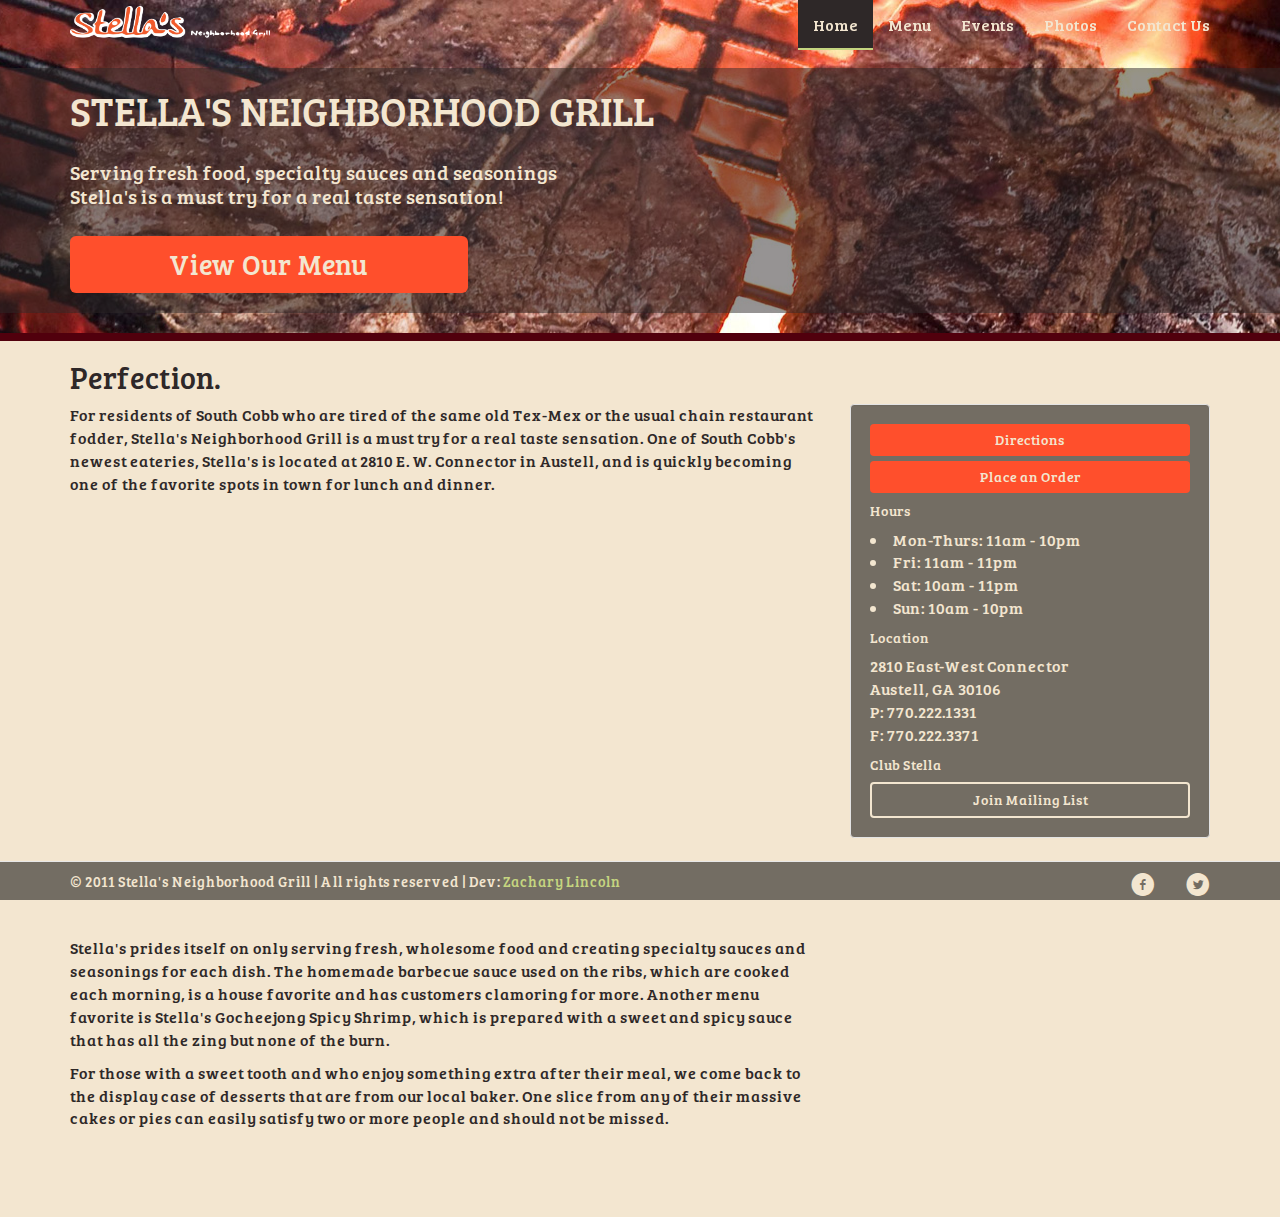
<file: index.html>
<!DOCTYPE html>
<html class="no-js">
<head>
	<title>Stella's Neighborhood Grill</title>
	<meta name="viewport" content="width=device-width, initial-scale=1.0, maximum-scale=1.0, user-scalable=no">
	<link rel="stylesheet" type="text/css" href="css/master.css">
	<script type="text/javascript" src="//ajax.googleapis.com/ajax/libs/jquery/1.10.2/jquery.min.js"></script>
	<script type="text/javascript" src="js/thirdparty/bootstrap.min.js"></script>
	<script type="text/javascript" src="js/thirdparty/jquery.fitvids.js"></script>
</head>
<body>
	<nav class="navbar navbar-inverse navbar-fixed-top out" role="navigation">
		<div class="container">
			<div class="row">
				<div class="col-xs-12">
					<div class="navbar-header">
						<a href="#mobile-nav-fallback" class="navbar-toggle" data-toggle="collapse" data-target=".navbar-collapse">
							<span class="sr-only">Toggle navigation</span>
							<span class="icon-bar"></span>
							<span class="icon-bar"></span>
							<span class="icon-bar"></span>
						</a>
						<a class="navbar-brand" href="index.html">
							<h1>Stella's Neighborhood Grill</h1>
							<img class="img-responsive visible-md visible-lg" src="images/stella-logo-desktop.png" alt="Stella's Neighborhood Grill">
							<img class="img-responsive visible-xs visible-sm" src="images/stella-logo-mobile.png" alt="Stella's Neighborhood Grill">
						</a>
					</div>
					<div class="collapse navbar-collapse">
						<ul class="nav navbar-nav navbar-right">
							<li class="active"><a href="index.html">Home</a></li>
							<li><a href="menu.html">Menu</a></li>
							<li><a href="events.html">Events</a></li>
							<li><a href="photos.html">Photos</a></li>
							<li><a href="contactus.html">Contact Us</a></li>
						</ul>
					</div>
				</div>
			</div>
		</div>
	</nav><section id="banner" class="home">
	<div class="copy-wrap">
		<div class="container">
			<div class="row">
				<div class="col-xs-12 col-md-8">
					<h2 class="hidden-xs hidden-sm">Stella's Neighborhood Grill</h2>
					<p class="hidden-xs hidden-sm">Serving fresh food, specialty sauces and seasonings</p>
					<p class="hidden-xs hidden-sm">Stella's is a must try for a real taste sensation!</p>
					<a href="menu.html" class="btn btn-primary btn-lg">View Our Menu</a>
				</div>
			</div>
		</div>
	</div>
</section>
<section id="main" class="home">
	<div class="container">
		<div class="row hidden-xs">
			<div class="col-xs-12 page-heading">
				<h2>Perfection.</h2>
			</div>
		</div>
		<div class="row">
			<div class="col-xs-12 col-sm-push-8 col-sm-4 sidebar">
				<div class="well">
	<button class="btn btn-primary btn-block" role="button" data-toggle="modal" data-target="#directions">Directions</button>
	<a href="tel:17702221331" class="btn btn-primary btn-block" role="button">Place an Order</a>
	<h5>Hours</h5>
	<ul class="hours">
		<li>Mon-Thurs: 11am - 10pm</li>
		<li>Fri: 11am - 11pm</li>
		<li>Sat: 10am - 11pm</li>
		<li>Sun: 10am - 10pm</li>
	</ul>
	<h5>Location</h5>
	<ul class="address">
		<li>2810 East-West Connector</li>
		<li>Austell, GA 30106</li>
		<li>P: 770.222.1331</li>
		<li>F: 770.222.3371</li>
	</ul>
	<h5>Club Stella</h5>
	<button class="btn btn-block btn-default" data-toggle="modal" data-target="#newsletter-form">Join Mailing List</button>
	<div id="employment-cta" class="hide-default">
		<h5>Looking for employment?</h5>
		<a href="employment.html" class="btn btn-block btn-default">Join Us!</a>
	</div>
</div>			</div>
			<div class="col-xs-12 col-sm-pull-4 col-sm-8 home-copy">
				<p>For residents of South Cobb who are tired of the same old Tex-Mex or the usual chain restaurant fodder, Stella's Neighborhood Grill is a must try for a real taste sensation. One of South Cobb's newest eateries, Stella's is located at 2810 E. W. Connector in Austell, and is quickly becoming one of the favorite spots in town for lunch and dinner.</p>
				<iframe width="560" height="315" src="//www.youtube.com/embed/HE91bBoka3M" frameborder="0" allowfullscreen></iframe>
				<p>Stella's prides itself on only serving fresh, wholesome food and creating specialty sauces and seasonings for each dish. The homemade barbecue sauce used on the ribs, which are cooked each morning, is a house favorite and has customers clamoring for more. Another menu favorite is Stella's Gocheejong Spicy Shrimp, which is prepared with a sweet and spicy sauce that has all the zing but none of the burn.</p>
				<p>For those with a sweet tooth and who enjoy something extra after their meal, we come back to the display case of desserts that are from our local baker. One slice from any of their massive cakes or pies can easily satisfy two or more people and should not be missed.</p>
			</div>
		</div>
	</div>
</section>
<script type="text/javascript">
	$(function(){
		$('.home-copy').fitVids();
		$('.home-header .sidebar').addClass('hidden-sm hidden-md hidden-lg').removeClass('hidden-xs col-sm-4');
	});
</script>
	<footer>
		<nav class="navbar navbar-default navbar-fixed-bottom">
			<div class="container">
				<div class="row">
					<div class="col-xs-12">
						<div class="navbar-text navbar-left">
							<a href="#">&copy; 2011 Stella's Neighborhood Grill</a>
							<span>All rights reserved</span>
							<span>Dev: <a href="http://zacharylincoln.com" target="_blank">Zachary Lincoln</a></span>
						</div>
						<ul class="nav navbar-nav navbar-right social-nav">
							<li><a href="https://www.facebook.com/pages/Stellas-Neighborhood-Grill/126483137434242?sk=wall" target="_blank">f</a></li>
							<li><a href="https://twitter.com/stellasgrill" target="_blank">l</a></li>
						</ul>
					</div>
				</div>
			</div>
		</nav>
		<nav id="mobile-nav-fallback">
			<ul class="nav nav-stacked">
				<li class="active"><a href="index.html">Home</a></li>
				<li><a href="menu.html">Menu</a></li>
				<li><a href="events.html">Events</a></li>
				<li><a href="photos.html">Photos</a></li>
				<li><a href="contactus.html">Contact Us</a></li>
			</ul>
		</nav>
	</footer>
	<div id="directions" class="modal fade">
		<div class="modal-dialog">
			<div class="modal-content">
				<div class="modal-header">
					<button type="button" class="close" data-dismiss="modal" aria-hidden="true">&times;</button>
					<h4 class="modal-title">Directions</h4>
				</div>
				<div class="modal-body">
					<iframe width="100%" height="350" frameborder="0" scrolling="no" marginheight="0" marginwidth="0" src="https://maps.google.com/maps?f=q&amp;source=s_q&amp;hl=en&amp;geocode=&amp;q=stella's+grill+austell+ga&amp;aq=&amp;sll=43.871754,-72.451472&amp;sspn=3.401564,8.453979&amp;t=h&amp;ie=UTF8&amp;hq=&amp;hnear=&amp;iwloc=A&amp;ll=33.86638,-84.625964&amp;spn=0.006295,0.006295&amp;output=embed"></iframe><br /><small><a href="https://maps.google.com/maps?f=q&amp;source=embed&amp;hl=en&amp;geocode=&amp;q=stella's+grill+austell+ga&amp;aq=&amp;sll=43.871754,-72.451472&amp;sspn=3.401564,8.453979&amp;t=h&amp;ie=UTF8&amp;hq=&amp;hnear=&amp;iwloc=A&amp;ll=33.86638,-84.625964&amp;spn=0.006295,0.006295" style="color:#0000FF;text-align:left">View Larger Map</a></small>
				</div>
				<div class="modal-footer">
					<button type="button" class="btn btn-default" data-dismiss="modal">Close</button>
				</div>
			</div>
		</div>
	</div>
	<div id="newsletter-form" class="modal fade">
		<div class="modal-dialog">
			<div class="modal-content">
				<div class="modal-header">
					<button type="button" class="close" data-dismiss="modal" aria-hidden="true">&times;</button>
					<h4 class="modal-title">Join Club Stella's!</h4>
				</div>
				<div class="modal-body">
					<form class="form">
						<div class="form-group">
							<label for="email">Email<span class="small">*</span></label>
							<input type="email" class="form-control input-lg" id="email" placeholder="example@email.com" required>
						</div>
						<button type="submit" class="btn btn-primary btn-block btn-lg">Join!</button>
					</form>
				</div>
				<div class="modal-footer">
					<button type="button" class="btn btn-default" data-dismiss="modal">Close</button>
				</div>
			</div>
		</div>
	</div>
	<script type="text/javascript">
		$(function(){
			$('html').removeClass('no-js');
			var url = window.location.pathname;
			var filename = url.substring(url.lastIndexOf('/')+1);
			var part = filename.split(".");
			if(part[0] != ''){
				filename = (part[0] == 'employment') ? 'contactus' : part[0];
				$('nav .nav li').removeClass('active');
				$('nav .nav a[href*="'+filename+'"]').parent().addClass('active');
			}
			//check if on homepage
			var $homeElement = $('#main.home');
			var $navbar = $('nav.navbar-fixed-top');
			var $window = $(window);
			function ctrlNavFade(){
				if($navbar.hasClass('out') && $window.scrollTop() > 10){
					$navbar.removeClass('out');
				}else if(!$navbar.hasClass('out') && $window.scrollTop() < 10){
					$navbar.addClass('out');
				}
			}
			if($homeElement.length > 0){
				$(document).on('scroll', ctrlNavFade);
				ctrlNavFade();
			}
		});
	</script>
</body>
</html>
</file>
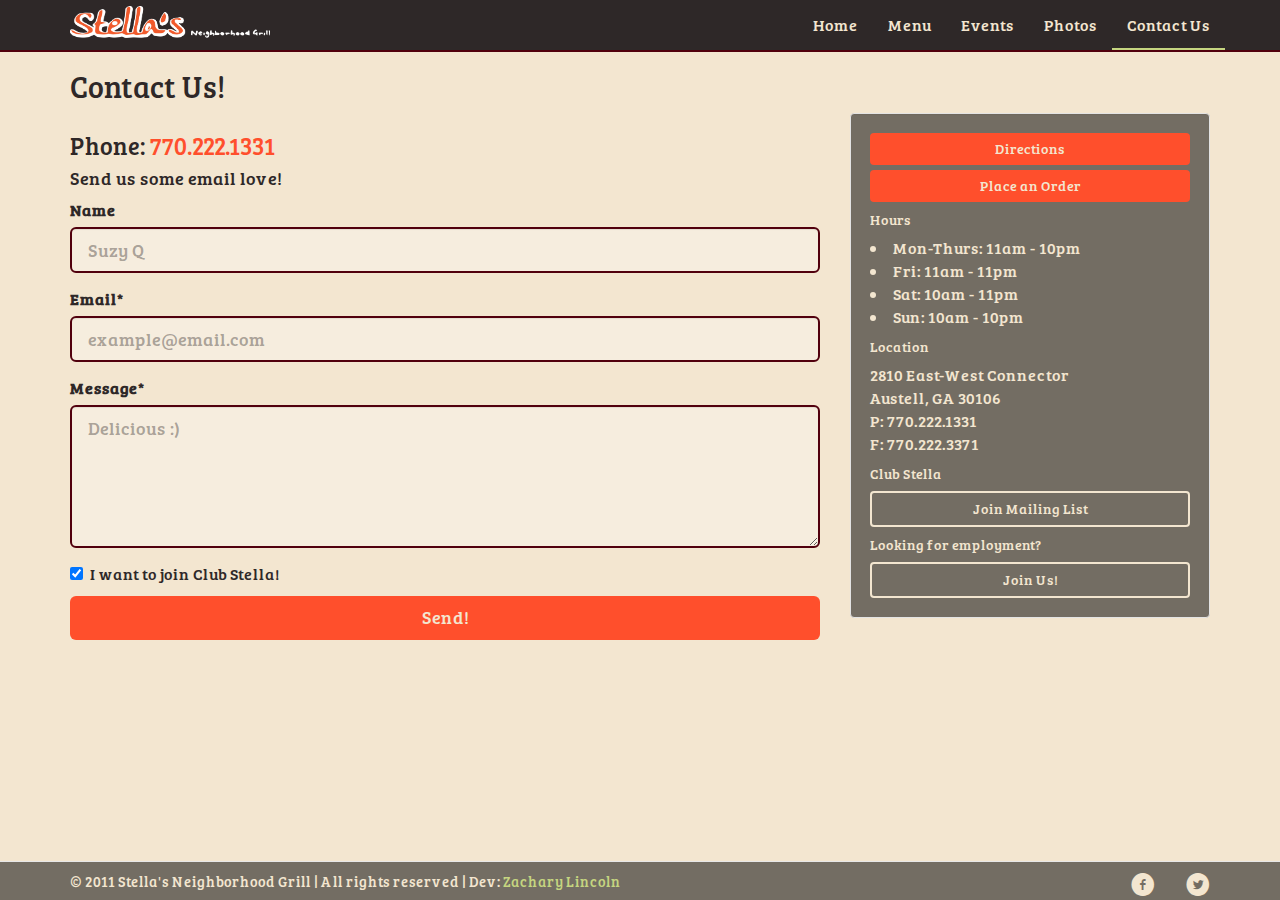
<file: contactus.html>
<!DOCTYPE html>
<html class="no-js">
<head>
	<title>Stella's Neighborhood Grill</title>
	<meta name="viewport" content="width=device-width, initial-scale=1.0, maximum-scale=1.0, user-scalable=no">
	<link rel="stylesheet" type="text/css" href="css/master.css">
	<script type="text/javascript" src="//ajax.googleapis.com/ajax/libs/jquery/1.10.2/jquery.min.js"></script>
	<script type="text/javascript" src="js/thirdparty/bootstrap.min.js"></script>
	<script type="text/javascript" src="js/thirdparty/jquery.fitvids.js"></script>
</head>
<body>
	<nav class="navbar navbar-inverse navbar-fixed-top" role="navigation">
		<div class="container">
			<div class="row">
				<div class="col-xs-12">
					<div class="navbar-header">
						<a href="#mobile-nav-fallback" class="navbar-toggle" data-toggle="collapse" data-target=".navbar-collapse">
							<span class="sr-only">Toggle navigation</span>
							<span class="icon-bar"></span>
							<span class="icon-bar"></span>
							<span class="icon-bar"></span>
						</a>
						<a class="navbar-brand" href="index.html">
							<h1>Stella's Neighborhood Grill</h1>
							<img class="img-responsive visible-md visible-lg" src="images/stella-logo-desktop.png" alt="Stella's Neighborhood Grill">
							<img class="img-responsive visible-xs visible-sm" src="images/stella-logo-mobile.png" alt="Stella's Neighborhood Grill">
						</a>
					</div>
					<div class="collapse navbar-collapse">
						<ul class="nav navbar-nav navbar-right">
							<li><a href="index.html">Home</a></li>
							<li><a href="menu.html">Menu</a></li>
							<li><a href="events.html">Events</a></li>
							<li><a href="photos.html">Photos</a></li>
							<li class="active"><a href="contactus.html">Contact Us</a></li>
						</ul>
					</div>
				</div>
			</div>
		</div>
	</nav><section id="main" class="contact-us">
	<div class="container">
		<div class="row page-heading">
			<div class="col-xs-12">
				<h2>Contact Us!</h2>
			</div>
		</div>
		<div class="row">
			<div class="col-xs-12 col-sm-8">
				<h3>Phone: <a href="tel:17702221331">770.222.1331</a></h3>
				<h4>Send us some email love!</h4>
				<form role="form">
					<div class="form-group">
						<label for="name">Name</label>
						<input type="text" class="form-control input-lg" id="name" placeholder="Suzy Q">
					</div>
					<div class="form-group">
						<label for="email">Email<span class="small">*</span></label>
						<input type="email" class="form-control input-lg" id="email" placeholder="example@email.com" required>
					</div>
					<div class="form-group">
						<label for="message">Message<span class="small">*</span></label>
						<textarea class="form-control input-lg" id="message" rows="5" placeholder="Delicious :)" required></textarea>
					</div>
					<div class="checkbox">
						<label for="newsletter">
							<input type="checkbox" id="newsletter" checked> I want to join Club Stella!
						</label>
					</div>
					<button type="submit" class="btn btn-primary btn-block btn-lg">Send!</button>
				</form>
			</div>
			<div class="col-sm-4 hidden-xs sidebar">
				<div class="well">
	<button class="btn btn-primary btn-block" role="button" data-toggle="modal" data-target="#directions">Directions</button>
	<a href="tel:17702221331" class="btn btn-primary btn-block" role="button">Place an Order</a>
	<h5>Hours</h5>
	<ul class="hours">
		<li>Mon-Thurs: 11am - 10pm</li>
		<li>Fri: 11am - 11pm</li>
		<li>Sat: 10am - 11pm</li>
		<li>Sun: 10am - 10pm</li>
	</ul>
	<h5>Location</h5>
	<ul class="address">
		<li>2810 East-West Connector</li>
		<li>Austell, GA 30106</li>
		<li>P: 770.222.1331</li>
		<li>F: 770.222.3371</li>
	</ul>
	<h5>Club Stella</h5>
	<button class="btn btn-block btn-default" data-toggle="modal" data-target="#newsletter-form">Join Mailing List</button>
	<div id="employment-cta" class="hide-default">
		<h5>Looking for employment?</h5>
		<a href="employment.html" class="btn btn-block btn-default">Join Us!</a>
	</div>
</div>			</div>
		</div>
	</div>
</section>
	<footer>
		<nav class="navbar navbar-default navbar-fixed-bottom">
			<div class="container">
				<div class="row">
					<div class="col-xs-12">
						<div class="navbar-text navbar-left">
							<a href="#">&copy; 2011 Stella's Neighborhood Grill</a>
							<span>All rights reserved</span>
							<span>Dev: <a href="http://zacharylincoln.com" target="_blank">Zachary Lincoln</a></span>
						</div>
						<ul class="nav navbar-nav navbar-right social-nav">
							<li><a href="https://www.facebook.com/pages/Stellas-Neighborhood-Grill/126483137434242?sk=wall" target="_blank">f</a></li>
							<li><a href="https://twitter.com/stellasgrill" target="_blank">l</a></li>
						</ul>
					</div>
				</div>
			</div>
		</nav>
		<nav id="mobile-nav-fallback">
			<ul class="nav nav-stacked">
				<li><a href="index.html">Home</a></li>
				<li><a href="menu.html">Menu</a></li>
				<li><a href="events.html">Events</a></li>
				<li><a href="photos.html">Photos</a></li>
				<li class="active"><a href="contactus.html">Contact Us</a></li>
			</ul>
		</nav>
	</footer>
	<div id="directions" class="modal fade">
		<div class="modal-dialog">
			<div class="modal-content">
				<div class="modal-header">
					<button type="button" class="close" data-dismiss="modal" aria-hidden="true">&times;</button>
					<h4 class="modal-title">Directions</h4>
				</div>
				<div class="modal-body">
					<iframe width="100%" height="350" frameborder="0" scrolling="no" marginheight="0" marginwidth="0" src="https://maps.google.com/maps?f=q&amp;source=s_q&amp;hl=en&amp;geocode=&amp;q=stella's+grill+austell+ga&amp;aq=&amp;sll=43.871754,-72.451472&amp;sspn=3.401564,8.453979&amp;t=h&amp;ie=UTF8&amp;hq=&amp;hnear=&amp;iwloc=A&amp;ll=33.86638,-84.625964&amp;spn=0.006295,0.006295&amp;output=embed"></iframe><br /><small><a href="https://maps.google.com/maps?f=q&amp;source=embed&amp;hl=en&amp;geocode=&amp;q=stella's+grill+austell+ga&amp;aq=&amp;sll=43.871754,-72.451472&amp;sspn=3.401564,8.453979&amp;t=h&amp;ie=UTF8&amp;hq=&amp;hnear=&amp;iwloc=A&amp;ll=33.86638,-84.625964&amp;spn=0.006295,0.006295" style="color:#0000FF;text-align:left">View Larger Map</a></small>
				</div>
				<div class="modal-footer">
					<button type="button" class="btn btn-default" data-dismiss="modal">Close</button>
				</div>
			</div>
		</div>
	</div>
	<div id="newsletter-form" class="modal fade">
		<div class="modal-dialog">
			<div class="modal-content">
				<div class="modal-header">
					<button type="button" class="close" data-dismiss="modal" aria-hidden="true">&times;</button>
					<h4 class="modal-title">Join Club Stella's!</h4>
				</div>
				<div class="modal-body">
					<form class="form">
						<div class="form-group">
							<label for="email">Email<span class="small">*</span></label>
							<input type="email" class="form-control input-lg" id="email" placeholder="example@email.com" required>
						</div>
						<button type="submit" class="btn btn-primary btn-block btn-lg">Join!</button>
					</form>
				</div>
				<div class="modal-footer">
					<button type="button" class="btn btn-default" data-dismiss="modal">Close</button>
				</div>
			</div>
		</div>
	</div>
	<script type="text/javascript">
		$(function(){
			$('html').removeClass('no-js');
			var url = window.location.pathname;
			var filename = url.substring(url.lastIndexOf('/')+1);
			var part = filename.split(".");
			if(part[0] != ''){
				filename = (part[0] == 'employment') ? 'contactus' : part[0];
				$('nav .nav li').removeClass('active');
				$('nav .nav a[href*="'+filename+'"]').parent().addClass('active');
			}
			//check if on homepage
			var $homeElement = $('#main.home');
			var $navbar = $('nav.navbar-fixed-top');
			var $window = $(window);
			function ctrlNavFade(){
				if($navbar.hasClass('out') && $window.scrollTop() > 10){
					$navbar.removeClass('out');
				}else if(!$navbar.hasClass('out') && $window.scrollTop() < 10){
					$navbar.addClass('out');
				}
			}
			if($homeElement.length > 0){
				$(document).on('scroll', ctrlNavFade);
				ctrlNavFade();
			}
		});
	</script>
</body>
</html>
</file>
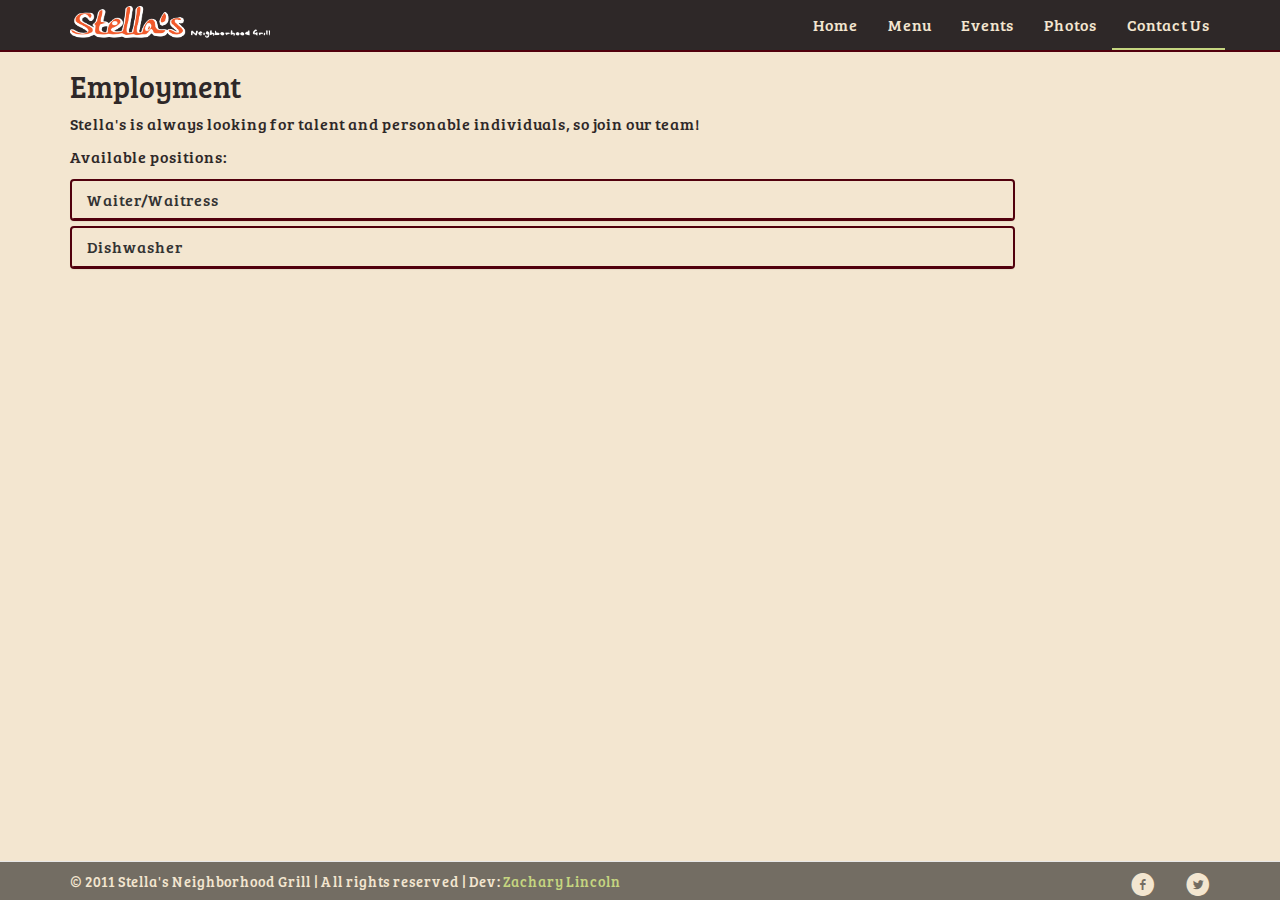
<file: employment.html>
<!DOCTYPE html>
<html class="no-js">
<head>
	<title>Stella's Neighborhood Grill</title>
	<meta name="viewport" content="width=device-width, initial-scale=1.0, maximum-scale=1.0, user-scalable=no">
	<link rel="stylesheet" type="text/css" href="css/master.css">
	<script type="text/javascript" src="//ajax.googleapis.com/ajax/libs/jquery/1.10.2/jquery.min.js"></script>
	<script type="text/javascript" src="js/thirdparty/bootstrap.min.js"></script>
	<script type="text/javascript" src="js/thirdparty/jquery.fitvids.js"></script>
</head>
<body>
	<nav class="navbar navbar-inverse navbar-fixed-top" role="navigation">
		<div class="container">
			<div class="row">
				<div class="col-xs-12">
					<div class="navbar-header">
						<a href="#mobile-nav-fallback" class="navbar-toggle" data-toggle="collapse" data-target=".navbar-collapse">
							<span class="sr-only">Toggle navigation</span>
							<span class="icon-bar"></span>
							<span class="icon-bar"></span>
							<span class="icon-bar"></span>
						</a>
						<a class="navbar-brand" href="index.html">
							<h1>Stella's Neighborhood Grill</h1>
							<img class="img-responsive visible-md visible-lg" src="images/stella-logo-desktop.png" alt="Stella's Neighborhood Grill">
							<img class="img-responsive visible-xs visible-sm" src="images/stella-logo-mobile.png" alt="Stella's Neighborhood Grill">
						</a>
					</div>
					<div class="collapse navbar-collapse">
						<ul class="nav navbar-nav navbar-right">
							<li><a href="index.html">Home</a></li>
							<li><a href="menu.html">Menu</a></li>
							<li><a href="events.html">Events</a></li>
							<li><a href="photos.html">Photos</a></li>
							<li class="active"><a href="contactus.html">Contact Us</a></li>
						</ul>
					</div>
				</div>
			</div>
		</div>
	</nav><section id="main" class="employment">
	<div class="container">
		<div class="row page-heading">
			<div class="col-xs-12">
				<h2>Employment</h2>
				<p>Stella's is always looking for talent and personable individuals, so join our team!</p>
			</div>
		</div>
		<div class="row">
			<div class="col-xs-12 col-sm-10">
				<p>Available positions:</p>
				<div class="panel-group">
					<div class="panel panel-default">
						<div class="panel-heading">
							<h3 class="panel-title">
								<a href="#panel1" data-toggle="collapse" data-parent=".panel-group">Waiter/Waitress</a>
							</h3>
						</div>
						<div id="panel1" class="panel-collapse collapse">
							<div class="panel-body">
								<p>Must be friendly, composed, and willing to work weekends!  No experience neccessary - we'll give you the training and support you need to be successful.</p>
								<form role="form">
									<div class="form-group">
										<label for="name">Name</label>
										<input type="text" class="form-control" id="name" placeholder="Suzy Q">
									</div>
									<div class="form-group">
										<label for="email">Email<span class="small">*</span></label>
										<input type="email" class="form-control" id="email" placeholder="example@email.com" required>
									</div>
									<div class="form-group">
										<label for="message">Message<span class="small">*</span></label>
										<textarea class="form-control" id="message" rows="5" placeholder="Tell us about yourself!" required></textarea>
									</div>
									<button type="submit" class="btn btn-primary btn-block">Send!</button>
								</form>
							</div>
						</div>
					</div>
					<div class="panel panel-default">
						<div class="panel-heading">
							<h3 class="panel-title">
								<a href="#panel2" data-toggle="collapse" data-parent=".panel-group">Dishwasher</a>
							</h3>
						</div>
						<div id="panel2" class="panel-collapse collapse">
							<div class="panel-body">
								<p>Must be friendly, composed, and willing to work weekends!  No experience neccessary - we'll give you the training and support you need to be successful.</p>
								<form role="form">
									<div class="form-group">
										<label for="name">Name</label>
										<input type="text" class="form-control" id="name" placeholder="Suzy Q">
									</div>
									<div class="form-group">
										<label for="email">Email<span class="small">*</span></label>
										<input type="email" class="form-control" id="email" placeholder="example@email.com" required>
									</div>
									<div class="form-group">
										<label for="message">Message<span class="small">*</span></label>
										<textarea class="form-control" id="message" rows="5" placeholder="Tell us about yourself!" required></textarea>
									</div>
									<button type="submit" class="btn btn-primary btn-block">Send!</button>
								</form>
							</div>
						</div>
					</div>
				</div>
			</div>
		</div>
	</div>
</section>
	<footer>
		<nav class="navbar navbar-default navbar-fixed-bottom">
			<div class="container">
				<div class="row">
					<div class="col-xs-12">
						<div class="navbar-text navbar-left">
							<a href="#">&copy; 2011 Stella's Neighborhood Grill</a>
							<span>All rights reserved</span>
							<span>Dev: <a href="http://zacharylincoln.com" target="_blank">Zachary Lincoln</a></span>
						</div>
						<ul class="nav navbar-nav navbar-right social-nav">
							<li><a href="https://www.facebook.com/pages/Stellas-Neighborhood-Grill/126483137434242?sk=wall" target="_blank">f</a></li>
							<li><a href="https://twitter.com/stellasgrill" target="_blank">l</a></li>
						</ul>
					</div>
				</div>
			</div>
		</nav>
		<nav id="mobile-nav-fallback">
			<ul class="nav nav-stacked">
				<li><a href="index.html">Home</a></li>
				<li><a href="menu.html">Menu</a></li>
				<li><a href="events.html">Events</a></li>
				<li><a href="photos.html">Photos</a></li>
				<li class="active"><a href="contactus.html">Contact Us</a></li>
			</ul>
		</nav>
	</footer>
	<div id="directions" class="modal fade">
		<div class="modal-dialog">
			<div class="modal-content">
				<div class="modal-header">
					<button type="button" class="close" data-dismiss="modal" aria-hidden="true">&times;</button>
					<h4 class="modal-title">Directions</h4>
				</div>
				<div class="modal-body">
					<iframe width="100%" height="350" frameborder="0" scrolling="no" marginheight="0" marginwidth="0" src="https://maps.google.com/maps?f=q&amp;source=s_q&amp;hl=en&amp;geocode=&amp;q=stella's+grill+austell+ga&amp;aq=&amp;sll=43.871754,-72.451472&amp;sspn=3.401564,8.453979&amp;t=h&amp;ie=UTF8&amp;hq=&amp;hnear=&amp;iwloc=A&amp;ll=33.86638,-84.625964&amp;spn=0.006295,0.006295&amp;output=embed"></iframe><br /><small><a href="https://maps.google.com/maps?f=q&amp;source=embed&amp;hl=en&amp;geocode=&amp;q=stella's+grill+austell+ga&amp;aq=&amp;sll=43.871754,-72.451472&amp;sspn=3.401564,8.453979&amp;t=h&amp;ie=UTF8&amp;hq=&amp;hnear=&amp;iwloc=A&amp;ll=33.86638,-84.625964&amp;spn=0.006295,0.006295" style="color:#0000FF;text-align:left">View Larger Map</a></small>
				</div>
				<div class="modal-footer">
					<button type="button" class="btn btn-default" data-dismiss="modal">Close</button>
				</div>
			</div>
		</div>
	</div>
	<div id="newsletter-form" class="modal fade">
		<div class="modal-dialog">
			<div class="modal-content">
				<div class="modal-header">
					<button type="button" class="close" data-dismiss="modal" aria-hidden="true">&times;</button>
					<h4 class="modal-title">Join Club Stella's!</h4>
				</div>
				<div class="modal-body">
					<form class="form">
						<div class="form-group">
							<label for="email">Email<span class="small">*</span></label>
							<input type="email" class="form-control input-lg" id="email" placeholder="example@email.com" required>
						</div>
						<button type="submit" class="btn btn-primary btn-block btn-lg">Join!</button>
					</form>
				</div>
				<div class="modal-footer">
					<button type="button" class="btn btn-default" data-dismiss="modal">Close</button>
				</div>
			</div>
		</div>
	</div>
	<script type="text/javascript">
		$(function(){
			$('html').removeClass('no-js');
			var url = window.location.pathname;
			var filename = url.substring(url.lastIndexOf('/')+1);
			var part = filename.split(".");
			if(part[0] != ''){
				filename = (part[0] == 'employment') ? 'contactus' : part[0];
				$('nav .nav li').removeClass('active');
				$('nav .nav a[href*="'+filename+'"]').parent().addClass('active');
			}
			//check if on homepage
			var $homeElement = $('#main.home');
			var $navbar = $('nav.navbar-fixed-top');
			var $window = $(window);
			function ctrlNavFade(){
				if($navbar.hasClass('out') && $window.scrollTop() > 10){
					$navbar.removeClass('out');
				}else if(!$navbar.hasClass('out') && $window.scrollTop() < 10){
					$navbar.addClass('out');
				}
			}
			if($homeElement.length > 0){
				$(document).on('scroll', ctrlNavFade);
				ctrlNavFade();
			}
		});
	</script>
</body>
</html>
</file>
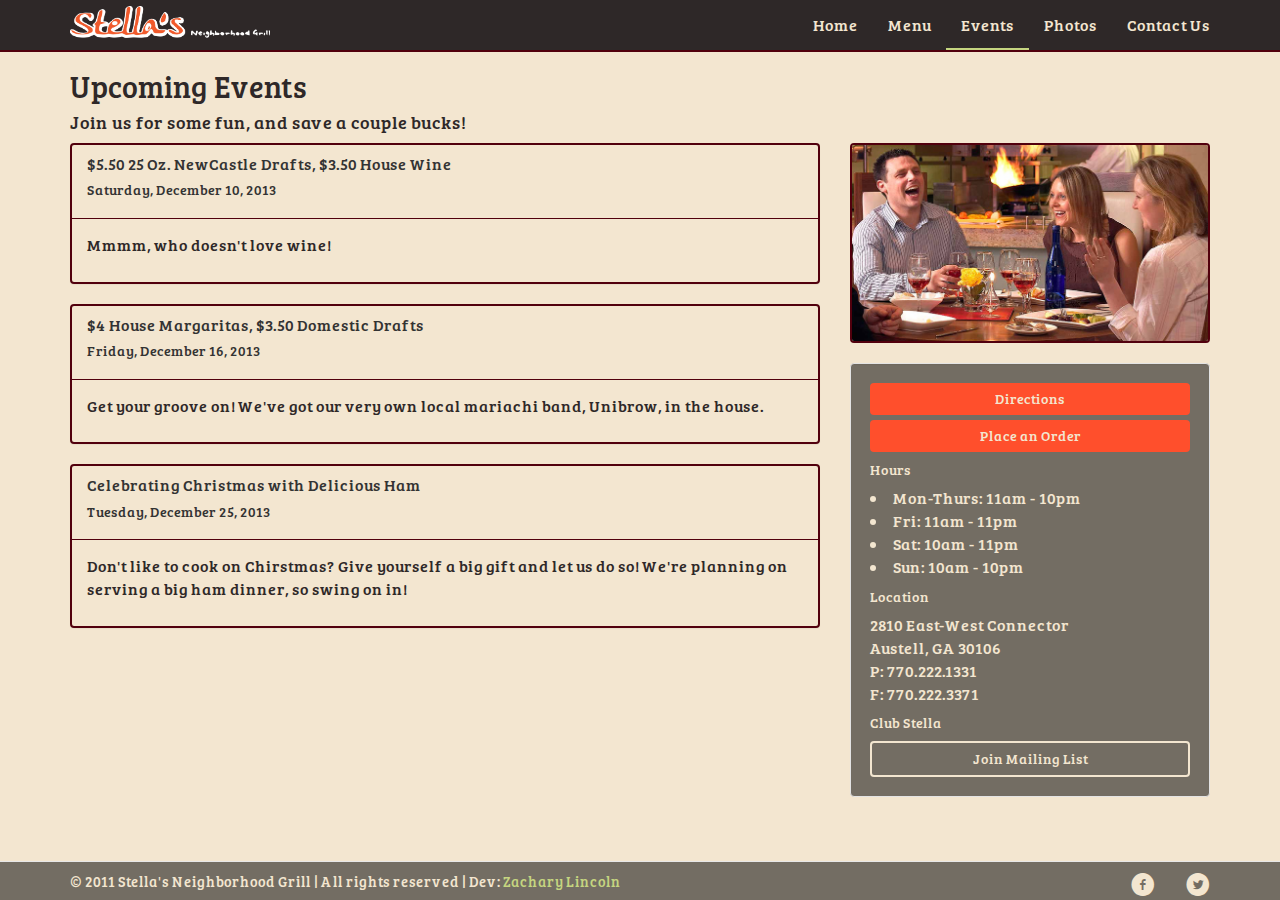
<file: events.html>
<!DOCTYPE html>
<html class="no-js">
<head>
	<title>Stella's Neighborhood Grill</title>
	<meta name="viewport" content="width=device-width, initial-scale=1.0, maximum-scale=1.0, user-scalable=no">
	<link rel="stylesheet" type="text/css" href="css/master.css">
	<script type="text/javascript" src="//ajax.googleapis.com/ajax/libs/jquery/1.10.2/jquery.min.js"></script>
	<script type="text/javascript" src="js/thirdparty/bootstrap.min.js"></script>
	<script type="text/javascript" src="js/thirdparty/jquery.fitvids.js"></script>
</head>
<body>
	<nav class="navbar navbar-inverse navbar-fixed-top" role="navigation">
		<div class="container">
			<div class="row">
				<div class="col-xs-12">
					<div class="navbar-header">
						<a href="#mobile-nav-fallback" class="navbar-toggle" data-toggle="collapse" data-target=".navbar-collapse">
							<span class="sr-only">Toggle navigation</span>
							<span class="icon-bar"></span>
							<span class="icon-bar"></span>
							<span class="icon-bar"></span>
						</a>
						<a class="navbar-brand" href="index.html">
							<h1>Stella's Neighborhood Grill</h1>
							<img class="img-responsive visible-md visible-lg" src="images/stella-logo-desktop.png" alt="Stella's Neighborhood Grill">
							<img class="img-responsive visible-xs visible-sm" src="images/stella-logo-mobile.png" alt="Stella's Neighborhood Grill">
						</a>
					</div>
					<div class="collapse navbar-collapse">
						<ul class="nav navbar-nav navbar-right">
							<li><a href="index.html">Home</a></li>
							<li><a href="menu.html">Menu</a></li>
							<li class="active"><a href="events.html">Events</a></li>
							<li><a href="photos.html">Photos</a></li>
							<li><a href="contactus.html">Contact Us</a></li>
						</ul>
					</div>
				</div>
			</div>
		</div>
	</nav><section id="main" class="events">
	<div class="container">
		<div class="row page-heading">
			<div class="col-xs-12">
				<h2>Upcoming Events</h2>
				<h4>Join us for some fun, and save a couple bucks!</h4>
			</div>
		</div>
		<div class="row">
			<div class="col-xs-12 col-sm-8">
				<div class="panel panel-default">
					<div class="panel-heading">
						<h3 class="panel-title">$5.50 25 Oz. NewCastle Drafts, $3.50 House Wine</h3>
						<h5>Saturday, December 10, 2013</h5>
					</div>
					<div class="panel-body">
						<p>Mmmm, who doesn't love wine!</p>
					</div>
				</div>
				<!-- -->
				<div class="panel panel-default">
					<div class="panel-heading">
						<h3 class="panel-title">$4 House Margaritas, $3.50 Domestic Drafts</h3>
						<h5>Friday, December 16, 2013</h5>
					</div>
					<div class="panel-body">
						<p>Get your groove on!  We've got our very own local mariachi band, Unibrow, in the house.</p>
					</div>
				</div>
				<!-- -->
				<div class="panel panel-default">
					<div class="panel-heading">
						<h3 class="panel-title">Celebrating Christmas with Delicious Ham</h3>
						<h5>Tuesday, December 25, 2013</h5>
					</div>
					<div class="panel-body">
						<p>Don't like to cook on Chirstmas?  Give yourself a big gift and let us do so!  We're planning on serving a big ham dinner, so swing on in!</p>
					</div>
				</div>
				<!-- -->
			</div>
			<div class="col-sm-4 hidden-xs sidebar">
				<div class="img-wrapper">
					<img class="img-responsive" alt="fun at stella's!" src="images/dining.jpg">
				</div>
				<div class="well">
	<button class="btn btn-primary btn-block" role="button" data-toggle="modal" data-target="#directions">Directions</button>
	<a href="tel:17702221331" class="btn btn-primary btn-block" role="button">Place an Order</a>
	<h5>Hours</h5>
	<ul class="hours">
		<li>Mon-Thurs: 11am - 10pm</li>
		<li>Fri: 11am - 11pm</li>
		<li>Sat: 10am - 11pm</li>
		<li>Sun: 10am - 10pm</li>
	</ul>
	<h5>Location</h5>
	<ul class="address">
		<li>2810 East-West Connector</li>
		<li>Austell, GA 30106</li>
		<li>P: 770.222.1331</li>
		<li>F: 770.222.3371</li>
	</ul>
	<h5>Club Stella</h5>
	<button class="btn btn-block btn-default" data-toggle="modal" data-target="#newsletter-form">Join Mailing List</button>
	<div id="employment-cta" class="hide-default">
		<h5>Looking for employment?</h5>
		<a href="employment.html" class="btn btn-block btn-default">Join Us!</a>
	</div>
</div>			</div>
		</div>
	</div>
</section>
	<footer>
		<nav class="navbar navbar-default navbar-fixed-bottom">
			<div class="container">
				<div class="row">
					<div class="col-xs-12">
						<div class="navbar-text navbar-left">
							<a href="#">&copy; 2011 Stella's Neighborhood Grill</a>
							<span>All rights reserved</span>
							<span>Dev: <a href="http://zacharylincoln.com" target="_blank">Zachary Lincoln</a></span>
						</div>
						<ul class="nav navbar-nav navbar-right social-nav">
							<li><a href="https://www.facebook.com/pages/Stellas-Neighborhood-Grill/126483137434242?sk=wall" target="_blank">f</a></li>
							<li><a href="https://twitter.com/stellasgrill" target="_blank">l</a></li>
						</ul>
					</div>
				</div>
			</div>
		</nav>
		<nav id="mobile-nav-fallback">
			<ul class="nav nav-stacked">
				<li><a href="index.html">Home</a></li>
				<li><a href="menu.html">Menu</a></li>
				<li class="active"><a href="events.html">Events</a></li>
				<li><a href="photos.html">Photos</a></li>
				<li><a href="contactus.html">Contact Us</a></li>
			</ul>
		</nav>
	</footer>
	<div id="directions" class="modal fade">
		<div class="modal-dialog">
			<div class="modal-content">
				<div class="modal-header">
					<button type="button" class="close" data-dismiss="modal" aria-hidden="true">&times;</button>
					<h4 class="modal-title">Directions</h4>
				</div>
				<div class="modal-body">
					<iframe width="100%" height="350" frameborder="0" scrolling="no" marginheight="0" marginwidth="0" src="https://maps.google.com/maps?f=q&amp;source=s_q&amp;hl=en&amp;geocode=&amp;q=stella's+grill+austell+ga&amp;aq=&amp;sll=43.871754,-72.451472&amp;sspn=3.401564,8.453979&amp;t=h&amp;ie=UTF8&amp;hq=&amp;hnear=&amp;iwloc=A&amp;ll=33.86638,-84.625964&amp;spn=0.006295,0.006295&amp;output=embed"></iframe><br /><small><a href="https://maps.google.com/maps?f=q&amp;source=embed&amp;hl=en&amp;geocode=&amp;q=stella's+grill+austell+ga&amp;aq=&amp;sll=43.871754,-72.451472&amp;sspn=3.401564,8.453979&amp;t=h&amp;ie=UTF8&amp;hq=&amp;hnear=&amp;iwloc=A&amp;ll=33.86638,-84.625964&amp;spn=0.006295,0.006295" style="color:#0000FF;text-align:left">View Larger Map</a></small>
				</div>
				<div class="modal-footer">
					<button type="button" class="btn btn-default" data-dismiss="modal">Close</button>
				</div>
			</div>
		</div>
	</div>
	<div id="newsletter-form" class="modal fade">
		<div class="modal-dialog">
			<div class="modal-content">
				<div class="modal-header">
					<button type="button" class="close" data-dismiss="modal" aria-hidden="true">&times;</button>
					<h4 class="modal-title">Join Club Stella's!</h4>
				</div>
				<div class="modal-body">
					<form class="form">
						<div class="form-group">
							<label for="email">Email<span class="small">*</span></label>
							<input type="email" class="form-control input-lg" id="email" placeholder="example@email.com" required>
						</div>
						<button type="submit" class="btn btn-primary btn-block btn-lg">Join!</button>
					</form>
				</div>
				<div class="modal-footer">
					<button type="button" class="btn btn-default" data-dismiss="modal">Close</button>
				</div>
			</div>
		</div>
	</div>
	<script type="text/javascript">
		$(function(){
			$('html').removeClass('no-js');
			var url = window.location.pathname;
			var filename = url.substring(url.lastIndexOf('/')+1);
			var part = filename.split(".");
			if(part[0] != ''){
				filename = (part[0] == 'employment') ? 'contactus' : part[0];
				$('nav .nav li').removeClass('active');
				$('nav .nav a[href*="'+filename+'"]').parent().addClass('active');
			}
			//check if on homepage
			var $homeElement = $('#main.home');
			var $navbar = $('nav.navbar-fixed-top');
			var $window = $(window);
			function ctrlNavFade(){
				if($navbar.hasClass('out') && $window.scrollTop() > 10){
					$navbar.removeClass('out');
				}else if(!$navbar.hasClass('out') && $window.scrollTop() < 10){
					$navbar.addClass('out');
				}
			}
			if($homeElement.length > 0){
				$(document).on('scroll', ctrlNavFade);
				ctrlNavFade();
			}
		});
	</script>
</body>
</html>
</file>
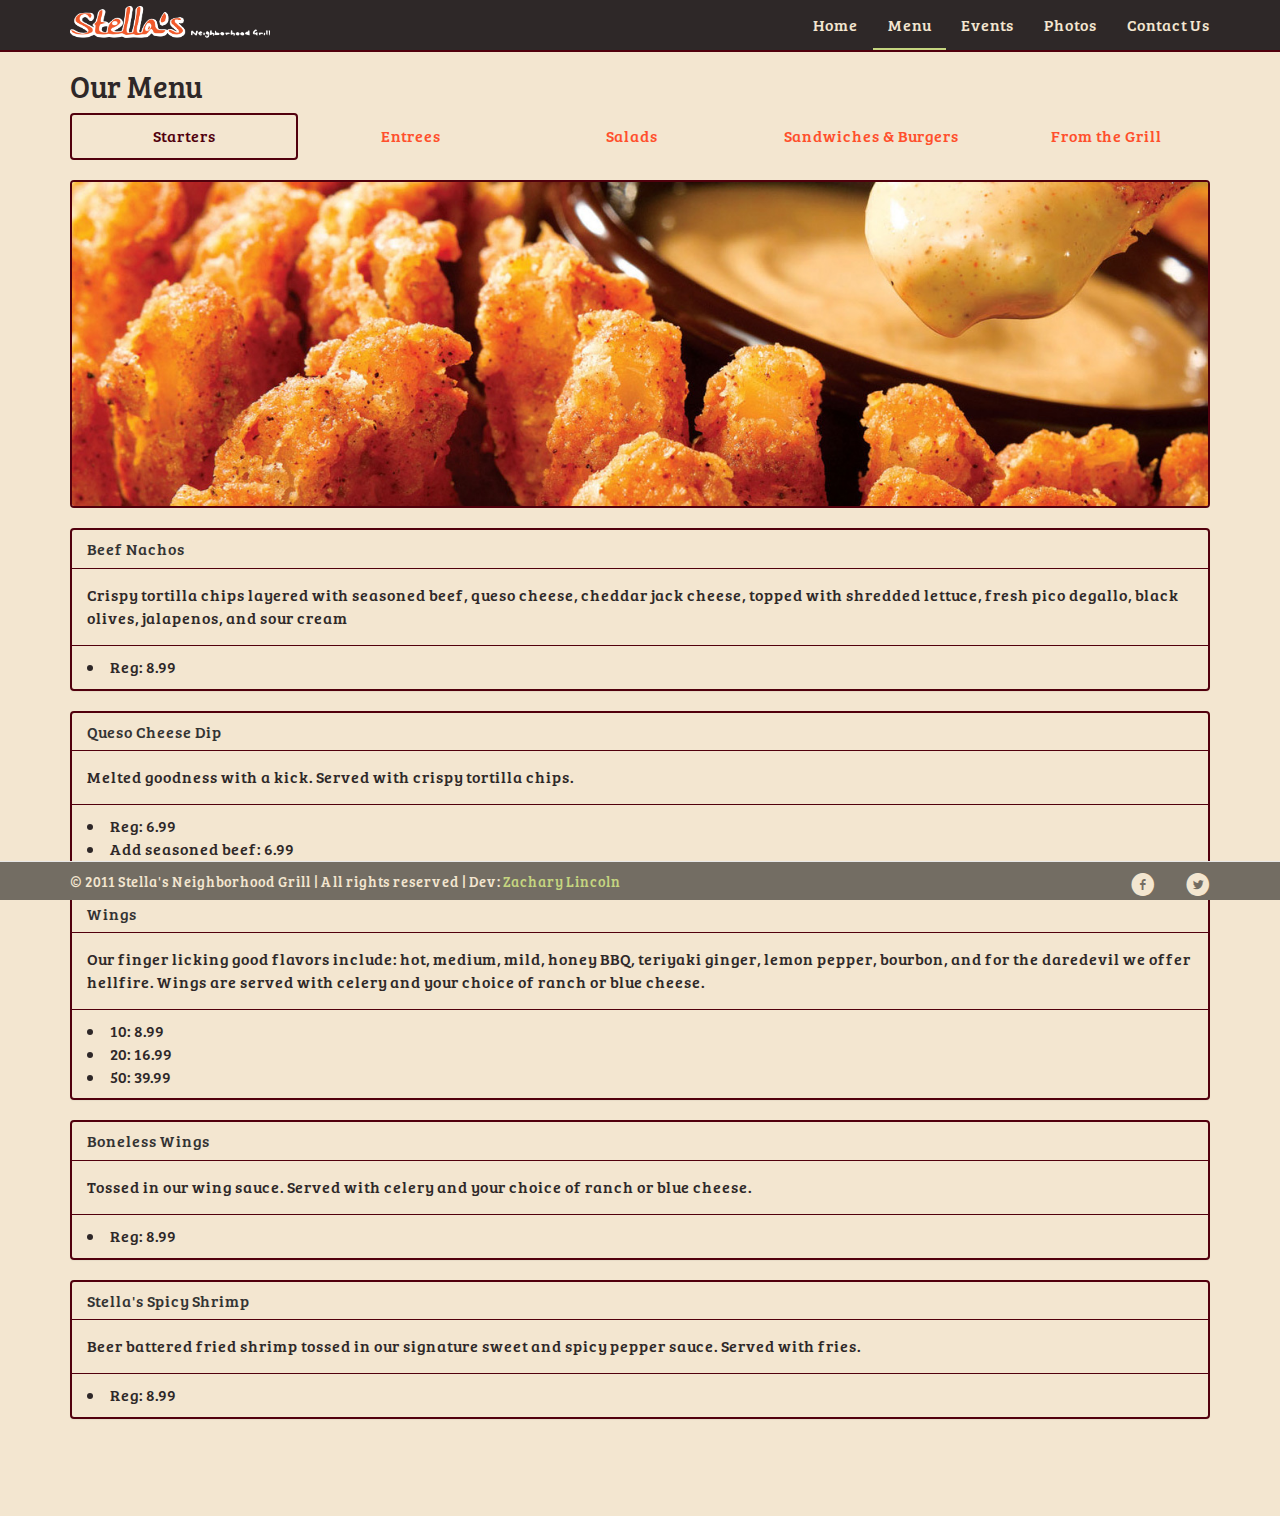
<file: menu.html>
<!DOCTYPE html>
<html class="no-js">
<head>
	<title>Stella's Neighborhood Grill</title>
	<meta name="viewport" content="width=device-width, initial-scale=1.0, maximum-scale=1.0, user-scalable=no">
	<link rel="stylesheet" type="text/css" href="css/master.css">
	<script type="text/javascript" src="//ajax.googleapis.com/ajax/libs/jquery/1.10.2/jquery.min.js"></script>
	<script type="text/javascript" src="js/thirdparty/bootstrap.min.js"></script>
	<script type="text/javascript" src="js/thirdparty/jquery.fitvids.js"></script>
</head>
<body>
	<nav class="navbar navbar-inverse navbar-fixed-top" role="navigation">
		<div class="container">
			<div class="row">
				<div class="col-xs-12">
					<div class="navbar-header">
						<a href="#mobile-nav-fallback" class="navbar-toggle" data-toggle="collapse" data-target=".navbar-collapse">
							<span class="sr-only">Toggle navigation</span>
							<span class="icon-bar"></span>
							<span class="icon-bar"></span>
							<span class="icon-bar"></span>
						</a>
						<a class="navbar-brand" href="index.html">
							<h1>Stella's Neighborhood Grill</h1>
							<img class="img-responsive visible-md visible-lg" src="images/stella-logo-desktop.png" alt="Stella's Neighborhood Grill">
							<img class="img-responsive visible-xs visible-sm" src="images/stella-logo-mobile.png" alt="Stella's Neighborhood Grill">
						</a>
					</div>
					<div class="collapse navbar-collapse">
						<ul class="nav navbar-nav navbar-right">
							<li><a href="index.html">Home</a></li>
							<li class="active"><a href="menu.html">Menu</a></li>
							<li><a href="events.html">Events</a></li>
							<li><a href="photos.html">Photos</a></li>
							<li><a href="contactus.html">Contact Us</a></li>
						</ul>
					</div>
				</div>
			</div>
		</div>
	</nav><section id="main" class="menu">
	<div class="container">
		<div class="row page-heading">
			<div class="col-xs-12">
				<h2>Our Menu <a href="tel:17702221331" class="btn btn-default pull-right" style="display:none;">Call In Order</a></h2>
			</div>
		</div>
		<div class="row">
			<div class="col-xs-12">
				<ul class="nav nav-pills nav-justified">
					<li class="active"><a href="#starters" data-toggle="pill">Starters</a></li>
					<li><a href="#entrees" data-toggle="pill">Entrees</a></li>
					<li><a href="#salads" data-toggle="pill">Salads</a></li>
					<li><a href="#burgers" data-toggle="pill">Sandwiches &amp; Burgers</a></li>
					<li><a href="#grill" data-toggle="pill">From the Grill</a></li>
				</ul>
			</div>
		</div>
		<div class="row">
			<div class="col-xs-12">
				<div class="tab-content">
					<div class="tab-pane fade in active" id="starters">
						<div class="tab-heading">
							<h3>Starters</h3>
						</div>
						<div class="img-wrapper">
	<img class="img-responsive" alt="juicy appetizers" src="images/appetizers2.jpg">
</div>
<div class="panel panel-default">
	<div class="panel-heading">
		<h3 class="panel-title">Beef Nachos</h3>
	</div>
	<div class="panel-body">
		Crispy tortilla chips layered with seasoned beef, queso cheese, cheddar jack cheese, topped with shredded lettuce, fresh pico degallo, black olives, jalapenos, and sour cream
	</div>
	<div class="panel-footer">
		<ul>
			<li>Reg: 8.99</li>
		</ul>
	</div>
</div>
<div class="panel panel-default">
	<div class="panel-heading">
		<h3 class="panel-title">Queso Cheese Dip</h3>
	</div>
	<div class="panel-body">
		Melted goodness with a kick.  Served with crispy tortilla chips.
	</div>
	<div class="panel-footer">
		<ul>
			<li>Reg: 6.99</li>
			<li>Add seasoned beef: 6.99</li>
		</ul>
	</div>
</div>
<!-- -->
<div class="panel panel-default">
	<div class="panel-heading">
		<h3 class="panel-title">Wings</h3>
	</div>
	<div class="panel-body">
		Our finger licking good flavors include: hot, medium, mild, honey BBQ, teriyaki ginger, lemon pepper, bourbon, and for the daredevil we offer hellfire.  Wings are served with celery and your choice of ranch or blue cheese.
	</div>
	<div class="panel-footer">
		<ul>
			<li>10: 8.99</li>
			<li>20: 16.99</li>
			<li>50: 39.99</li>
		</ul>
	</div>
</div>
<!-- -->
<div class="panel panel-default">
	<div class="panel-heading">
		<h3 class="panel-title">Boneless Wings</h3>
	</div>
	<div class="panel-body">
		Tossed in our wing sauce.  Served with celery and your choice of ranch or blue cheese.
	</div>
	<div class="panel-footer">
		<ul>
			<li>Reg: 8.99</li>
		</ul>
	</div>
</div>
<!-- -->
<div class="panel panel-default">
	<div class="panel-heading">
		<h3 class="panel-title">Stella's Spicy Shrimp</h3>
	</div>
	<div class="panel-body">
		Beer battered fried shrimp tossed in our signature sweet and spicy pepper sauce.  Served with fries.
	</div>
	<div class="panel-footer">
		<ul>
			<li>Reg: 8.99</li>
		</ul>
	</div>
</div>					</div>
					<div class="tab-pane fade" id="entrees">
						<div class="tab-heading">
							<h3>Entrees</h3>
						</div>
						<div class="img-wrapper">
	<img class="img-responsive" alt="satisfing meals" src="images/entrees2.jpg">
</div>
<div class="panel panel-default">
	<div class="panel-heading">
		<h3 class="panel-title">Grilled Chicken</h3>
	</div>
	<div class="panel-body">
		Our boneless chicken breast seasoned and grilled served with your choice of two sides.
	</div>
	<div class="panel-footer">
		<ul>
			<li>Reg: 8.99</li>
		</ul>
	</div>
</div>
<!-- -->
<div class="panel panel-default">
	<div class="panel-heading">
		<h3 class="panel-title">Bourbon Grilled Chicken</h3>
	</div>
	<div class="panel-body">
		Our boneless breast glazed with a savory down home bourbon sauce served with a choice of two sides.
	</div>
	<div class="panel-footer">
		<ul>
			<li>Reg: 10.99</li>
		</ul>
	</div>
</div>
<!-- -->
<div class="panel panel-default">
	<div class="panel-heading">
		<h3 class="panel-title">Country Fried Chicken</h3>
	</div>
	<div class="panel-body">
		Our golden friend boneless chicken breast smothered in white gravy.  Served with choice of 2 sides.
	</div>
	<div class="panel-footer">
		<ul>
			<li>Reg: 9.99</li>
		</ul>
	</div>
</div>
<!-- -->
<div class="panel panel-default">
	<div class="panel-heading">
		<h3 class="panel-title">Crispy Hand-Breaded Chicken Tenders</h3>
	</div>
	<div class="panel-body">
		Fresh chicken tenders fried to a golden brown served with fries and honey mustard dipping sauce.
	</div>
	<div class="panel-footer">
		<ul>
			<li>Reg: 9.99</li>
		</ul>
	</div>
</div>
<!-- -->					</div>
					<div class="tab-pane fade" id="salads">
						<div class="tab-heading">
							<h3>Salads</h3>
						</div>
						<div class="img-wrapper">
	<img class="img-responsive" alt="fresh salad" src="images/salad2.jpg">
</div>
<div class="panel panel-default">
	<div class="panel-heading">
		<h3 class="panel-title">Chef Salad</h3>
	</div>
	<div class="panel-body">
		Mixed greens, topped with diced ham, smoked turkey, tomatoes, eggs, croutons, swiss and cheddar cheese.
	</div>
	<div class="panel-footer">
		<ul>
			<li>Reg: 8.79</li>
		</ul>
	</div>
</div>
<!-- -->
<div class="panel panel-default">
	<div class="panel-heading">
		<h3 class="panel-title">Grilled Chicken or Shrimp Caesar</h3>
	</div>
	<div class="panel-body">
		Chrisp romaine lettuce tossed with grated parmesan, croutons, diced tomatoes and Caesar dressing.
	</div>
	<div class="panel-footer">
		<ul>
			<li>Chicken: 8.79</li>
			<li>Shrimp: 9.79</li>
		</ul>
	</div>
</div>
<!-- -->
<div class="panel panel-default">
	<div class="panel-heading">
		<h3 class="panel-title">South-Cobb Salad</h3>
	</div>
	<div class="panel-body">
		Our version of this classic includes maarinated grilled chicken, avocado slices, crumbled blue cheese, bacon, eggs, croutons and fresh tomatoes served on a bed of mixed greens.
	</div>
	<div class="panel-footer">
		<ul>
			<li>Reg: 9.99</li>
		</ul>
	</div>
</div>
<!-- -->
<div class="panel panel-default">
	<div class="panel-heading">
		<h3 class="panel-title">Stella's Steak Salad</h3>
	</div>
	<div class="panel-body">
		Crisp romain lettuce topped with our char-grilled sirloin steak, blue cheese crumbles, chopped bacon and diced tomatoes.
	</div>
	<div class="panel-footer">
		<ul>
			<li>Reg: 10.99</li>
		</ul>
	</div>
</div>
<!-- -->
<div class="panel panel-default">
	<div class="panel-heading">
		Salad Dressings
	</div>
	<div class="panel-body">
		<div class="row">
			<div class="col-xs-12 col-sm-6">
				<ul>
					<li>ranch</li>
					<li>honey mustard</li>
					<li>blue cheese</li>
					<li>balsamic vinegarette</li>
				</ul>
			</div>
			<div class="col-xs-12 col-sm-6">
				<ul>
					<li>thousand island</li>
					<li>oil &amp; vinegar</li>
					<li>caesar</li>
					<li>italian</li>
				</ul>
			</div>
		</div>
	</div>
	<div class="panel-footer">
		<ul>
			<li>Reg: 8.99</li>
		</ul>
	</div>
</div>
<!-- -->					</div>
					<div class="tab-pane fade" id="burgers">
						<div class="tab-heading">
							<h3>Sandwiches &amp; Burgers</h3>
						</div>
						<div class="row">
	<div class="col-xs-12">
		<div class="img-wrapper">
			<img class="img-responsive" alt="tasty burger" src="images/burger2.jpg">
		</div>
	</div>
</div>
<div class="row">
	<div class="col-xs-12 col-md-6">
		<div class="panel panel-default">
			<div class="panel-heading">
				<h3 class="panel-title">Classic Club Sandwich</h3>
			</div>
			<div class="panel-body">
				Packed with ham, turkey, smoked bacon, cheddar and swiss cheese, crisp lettuce and tomatoes on your choice of toasted white or wheat bread.
			</div>
			<div class="panel-footer">
				<ul>
					<li>Reg: 8.99</li>
				</ul>
			</div>
		</div>
		<!-- -->
		<div class="panel panel-default">
			<div class="panel-heading">
				<h3 class="panel-title">Philly Cheesesteak</h3>
			</div>
			<div class="panel-body">
				Chicken or thinly sliced Philly beefsteak, sauteed mushrooms, onions and peppers.  Topped with provolone cheese and served on a lightly toasted hoagie roll.
			</div>
			<div class="panel-footer">
				<ul>
					<li>Reg: 8.99</li>
				</ul>
			</div>
		</div>
		<!-- -->
		<div class="panel panel-default">
			<div class="panel-heading">
				<h3 class="panel-title">Fish Sandwich</h3>
			</div>
			<div class="panel-body">
				You can get it BROILED, FRIED, or BLACKENED served on a lightly toasted hoagie roll with lettuce and tomato and tartar sauce.
			</div>
			<div class="panel-footer">
				<ul>
					<li>Reg: 8.99</li>
				</ul>
			</div>
		</div>
		<!-- -->
		<div class="panel panel-default">
			<div class="panel-heading">
				<h3 class="panel-title">Chicken Sandwich</h3>
			</div>
			<div class="panel-body">
				Our boneless chicken breast either GRILLED, FRIED, or BLACKENED with tomato, onions, and lettuce atop a fresh burger bun.
			</div>
			<div class="panel-footer">
				<ul>
					<li>Reg: 8.49</li>
				</ul>
			</div>
		</div>
		<!-- -->
		<div class="panel panel-default">
			<div class="panel-heading">
				<h3 class="panel-title">Reuben Sandwich</h3>
			</div>
			<div class="panel-body">
				A traditional Reuben with corned beef or turkey, swiss cheese, sauerkraut and thousand island dressing served on toasted marbled rye.
			</div>
			<div class="panel-footer">
				<ul>
					<li>Reg: 8.99</li>
				</ul>
			</div>
		</div>
		<!-- -->
	</div>
	<div class="col-xs-12 col-md-6">
		<div class="panel panel-default">
			<div class="panel-heading">
				<h3 class="panel-title">Stellaburger</h3>
			</div>
			<div class="panel-body">
				Our half pound sirloin burger chargrilled to perfection and cooked to order.
			</div>
			<div class="panel-footer">
				<ul>
					<li>Reg: 8.49</li>
					<li>With cheese: add .75</li>
				</ul>
			</div>
		</div>
		<!-- -->
		<div class="panel panel-default">
			<div class="panel-heading">
				<h3 class="panel-title">Blackend Blue Burger</h3>
			</div>
			<div class="panel-body">
				Grilled and blackened to perfection with our blend of Cajun spice, topped with hickory smoked bacon, melted bleu cheese crumbles, lettuce, tomatoes and onion served with a side of fries.
			</div>
			<div class="panel-footer">
				<ul>
					<li>Reg: 8.49</li>
				</ul>
			</div>
		</div>
		<!-- -->
		<div class="panel panel-default">
			<div class="panel-heading">
				<h3 class="panel-title">Southwest Burger</h3>
			</div>
			<div class="panel-body">
				Our version of this southwester classic comes topped with cheddar jack cheese, hickory smoked bacon, lettuce and pico de gallo.  Finished off with our creamy chipotle sauce over onion rings served with a side of fries.
			</div>
			<div class="panel-footer">
				<ul>
					<li>Reg: 7.99</li>
					<li>With cheese: add .75</li>
				</ul>
			</div>
		</div>
		<!-- -->
		<div class="panel panel-default">
			<div class="panel-heading">
				<h3 class="panel-title">Turkey Burger</h3>
			</div>
			<div class="panel-body">
				You'll gobble this burger up!  Served atop our fresh burger bun with lettuce and tomato with a side of fries.
			</div>
			<div class="panel-footer">
				<ul>
					<li>Reg: 7.99</li>
					<li>With cheese: add .75</li>
				</ul>
			</div>
		</div>
		<!-- -->
		<div class="panel panel-default">
			<div class="panel-heading">
				<h3 class="panel-title">Black Bean Burger</h3>
			</div>
			<div class="panel-body">
				Topped with sauteed mushrooms, swiss cheese, lettuce, onion, and tomatoes atop our fresh burger bun served with a side of fries.
			</div>
			<div class="panel-footer">
				<ul>
					<li>Reg: 7.99</li>
				</ul>
			</div>
		</div>
		<!-- -->
	</div>
</div>
					</div>
					<div class="tab-pane fade" id="grill">
						<div class="tab-heading">
							<h3>From the Grill</h3>
						</div>
						<div class="row">
	<div class="col-xs-12">
		<div class="img-wrapper">
			<img class="img-responsive" alt="ribs from the grill" src="images/grill2.jpg">
		</div>
	</div>
</div>
<div class="row">
	<div class="col-xs-12 col-md-6">
		<div class="panel panel-default">
			<div class="panel-heading">
				<h3 class="panel-title">Ribeye</h3>
			</div>
			<div class="panel-body">
				USDA choice Angus Ribeye steak seasoned and grilled to perfection, served with your choice of two sides.
			</div>
			<div class="panel-footer">
				<ul>
					<li>Reg: 17.99</li>
				</ul>
			</div>
		</div>
		<!-- -->
		<div class="panel panel-default">
			<div class="panel-heading">
				<h3 class="panel-title">Stella's Sirloin</h3>
			</div>
			<div class="panel-body">
				USDA choice center cut sirloin steak char-grilled with your choice of two sides.
			</div>
			<div class="panel-footer">
				<ul>
					<li>Reg: 17.99</li>
				</ul>
			</div>
		</div>
		<!-- -->
		<div class="panel panel-default">
			<div class="panel-heading">
				<h3 class="panel-title">Surf &amp; Turf</h3>
			</div>
			<div class="panel-body">
				Stella's Sirlion paired with your choice of shrimp grilled, popcorn or fried with one side.
			</div>
			<div class="panel-footer">
				<ul>
					<li>Reg: 15.99</li>
				</ul>
			</div>
		</div>
		<!-- -->
		<div class="panel panel-default">
			<div class="panel-heading">
				<h3 class="panel-title">N.Y. Strip Steak</h3>
			</div>
			<div class="panel-body">
				Our N.Y. Strip steak seasoned and grilled, served with a choice of two sides.
			</div>
			<div class="panel-footer">
				<ul>
					<li>Reg: 16.99</li>
				</ul>
			</div>
		</div>
		<!-- -->
	</div>
	<div class="col-xs-12 col-md-6">
		<div class="panel panel-default">
			<div class="panel-heading">
				<h3 class="panel-title">Chop House Steak</h3>
			</div>
			<div class="panel-body">
				Our signature 100% choice sirloin chop steak with sauteed mushroom, onions and creamy brown gravy served with two sides.
			</div>
			<div class="panel-footer">
				<ul>
					<li>Reg: 10.99</li>
				</ul>
			</div>
		</div>
		<!-- -->
		<div class="panel panel-default">
			<div class="panel-heading">
				<h3 class="panel-title">Grilled Chops</h3>
			</div>
			<div class="panel-body">
				Two juicy centere cut grilled chops topped with apple cinnamon butter sered with your choice of two sides.
			</div>
			<div class="panel-footer">
				<ul>
					<li>Reg: 12.99</li>
				</ul>
			</div>
		</div>
		<!-- -->
		<div class="panel panel-default">
			<div class="panel-heading">
				<h3 class="panel-title">Baby Back Ribs</h3>
			</div>
			<div class="panel-body">
				House made fall off the bone served with BBQ baked beans and fries.
			</div>
			<div class="panel-footer">
				<ul>
					<li>Half Rack: 13.99</li>
					<li>Full Rack: 19.99</li>
				</ul>
			</div>
		</div>
		<!-- -->
		<div class="panel panel-default">
			<div class="panel-heading">
				<h3 class="panel-title">Half Rack Ribs &amp; Popcorn Shrimp</h3>
			</div>
			<div class="panel-body">
				A half-rack of our tender baby back ribs and popcorn shrimp with one side.
			</div>
			<div class="panel-footer">
				<ul>
					<li>Reg: 15.99</li>
				</ul>
			</div>
		</div>
		<!-- -->
	</div>
</div>					</div>
				</div>
			</div>
		</div>
	</div>
</section>
	<footer>
		<nav class="navbar navbar-default navbar-fixed-bottom">
			<div class="container">
				<div class="row">
					<div class="col-xs-12">
						<div class="navbar-text navbar-left">
							<a href="#">&copy; 2011 Stella's Neighborhood Grill</a>
							<span>All rights reserved</span>
							<span>Dev: <a href="http://zacharylincoln.com" target="_blank">Zachary Lincoln</a></span>
						</div>
						<ul class="nav navbar-nav navbar-right social-nav">
							<li><a href="https://www.facebook.com/pages/Stellas-Neighborhood-Grill/126483137434242?sk=wall" target="_blank">f</a></li>
							<li><a href="https://twitter.com/stellasgrill" target="_blank">l</a></li>
						</ul>
					</div>
				</div>
			</div>
		</nav>
		<nav id="mobile-nav-fallback">
			<ul class="nav nav-stacked">
				<li><a href="index.html">Home</a></li>
				<li class="active"><a href="menu.html">Menu</a></li>
				<li><a href="events.html">Events</a></li>
				<li><a href="photos.html">Photos</a></li>
				<li><a href="contactus.html">Contact Us</a></li>
			</ul>
		</nav>
	</footer>
	<div id="directions" class="modal fade">
		<div class="modal-dialog">
			<div class="modal-content">
				<div class="modal-header">
					<button type="button" class="close" data-dismiss="modal" aria-hidden="true">&times;</button>
					<h4 class="modal-title">Directions</h4>
				</div>
				<div class="modal-body">
					<iframe width="100%" height="350" frameborder="0" scrolling="no" marginheight="0" marginwidth="0" src="https://maps.google.com/maps?f=q&amp;source=s_q&amp;hl=en&amp;geocode=&amp;q=stella's+grill+austell+ga&amp;aq=&amp;sll=43.871754,-72.451472&amp;sspn=3.401564,8.453979&amp;t=h&amp;ie=UTF8&amp;hq=&amp;hnear=&amp;iwloc=A&amp;ll=33.86638,-84.625964&amp;spn=0.006295,0.006295&amp;output=embed"></iframe><br /><small><a href="https://maps.google.com/maps?f=q&amp;source=embed&amp;hl=en&amp;geocode=&amp;q=stella's+grill+austell+ga&amp;aq=&amp;sll=43.871754,-72.451472&amp;sspn=3.401564,8.453979&amp;t=h&amp;ie=UTF8&amp;hq=&amp;hnear=&amp;iwloc=A&amp;ll=33.86638,-84.625964&amp;spn=0.006295,0.006295" style="color:#0000FF;text-align:left">View Larger Map</a></small>
				</div>
				<div class="modal-footer">
					<button type="button" class="btn btn-default" data-dismiss="modal">Close</button>
				</div>
			</div>
		</div>
	</div>
	<div id="newsletter-form" class="modal fade">
		<div class="modal-dialog">
			<div class="modal-content">
				<div class="modal-header">
					<button type="button" class="close" data-dismiss="modal" aria-hidden="true">&times;</button>
					<h4 class="modal-title">Join Club Stella's!</h4>
				</div>
				<div class="modal-body">
					<form class="form">
						<div class="form-group">
							<label for="email">Email<span class="small">*</span></label>
							<input type="email" class="form-control input-lg" id="email" placeholder="example@email.com" required>
						</div>
						<button type="submit" class="btn btn-primary btn-block btn-lg">Join!</button>
					</form>
				</div>
				<div class="modal-footer">
					<button type="button" class="btn btn-default" data-dismiss="modal">Close</button>
				</div>
			</div>
		</div>
	</div>
	<script type="text/javascript">
		$(function(){
			$('html').removeClass('no-js');
			var url = window.location.pathname;
			var filename = url.substring(url.lastIndexOf('/')+1);
			var part = filename.split(".");
			if(part[0] != ''){
				filename = (part[0] == 'employment') ? 'contactus' : part[0];
				$('nav .nav li').removeClass('active');
				$('nav .nav a[href*="'+filename+'"]').parent().addClass('active');
			}
			//check if on homepage
			var $homeElement = $('#main.home');
			var $navbar = $('nav.navbar-fixed-top');
			var $window = $(window);
			function ctrlNavFade(){
				if($navbar.hasClass('out') && $window.scrollTop() > 10){
					$navbar.removeClass('out');
				}else if(!$navbar.hasClass('out') && $window.scrollTop() < 10){
					$navbar.addClass('out');
				}
			}
			if($homeElement.length > 0){
				$(document).on('scroll', ctrlNavFade);
				ctrlNavFade();
			}
		});
	</script>
</body>
</html>
</file>
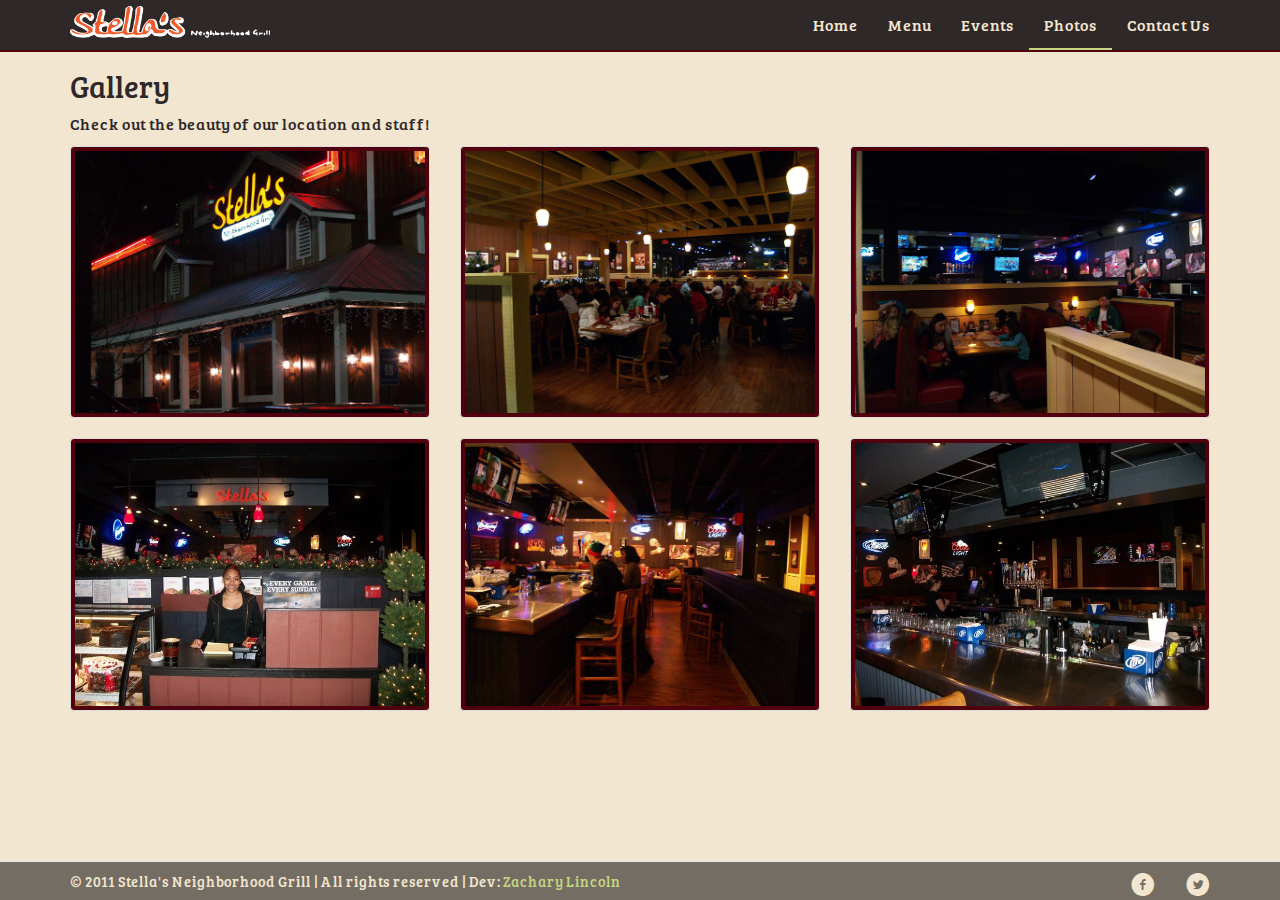
<file: photos.html>
<!DOCTYPE html>
<html class="no-js">
<head>
	<title>Stella's Neighborhood Grill</title>
	<meta name="viewport" content="width=device-width, initial-scale=1.0, maximum-scale=1.0, user-scalable=no">
	<link rel="stylesheet" type="text/css" href="css/master.css">
	<script type="text/javascript" src="//ajax.googleapis.com/ajax/libs/jquery/1.10.2/jquery.min.js"></script>
	<script type="text/javascript" src="js/thirdparty/bootstrap.min.js"></script>
	<script type="text/javascript" src="js/thirdparty/jquery.fitvids.js"></script>
</head>
<body>
	<nav class="navbar navbar-inverse navbar-fixed-top" role="navigation">
		<div class="container">
			<div class="row">
				<div class="col-xs-12">
					<div class="navbar-header">
						<a href="#mobile-nav-fallback" class="navbar-toggle" data-toggle="collapse" data-target=".navbar-collapse">
							<span class="sr-only">Toggle navigation</span>
							<span class="icon-bar"></span>
							<span class="icon-bar"></span>
							<span class="icon-bar"></span>
						</a>
						<a class="navbar-brand" href="index.html">
							<h1>Stella's Neighborhood Grill</h1>
							<img class="img-responsive visible-md visible-lg" src="images/stella-logo-desktop.png" alt="Stella's Neighborhood Grill">
							<img class="img-responsive visible-xs visible-sm" src="images/stella-logo-mobile.png" alt="Stella's Neighborhood Grill">
						</a>
					</div>
					<div class="collapse navbar-collapse">
						<ul class="nav navbar-nav navbar-right">
							<li><a href="index.html">Home</a></li>
							<li><a href="menu.html">Menu</a></li>
							<li><a href="events.html">Events</a></li>
							<li class="active"><a href="photos.html">Photos</a></li>
							<li><a href="contactus.html">Contact Us</a></li>
						</ul>
					</div>
				</div>
			</div>
		</div>
	</nav><section id="main" class="photos">
	<div class="container">
		<div class="row page-heading">
			<div class="col-xs-12">
				<h2>Gallery</h2>
				<p>Check out the beauty of our location and staff!</p>
			</div>
		</div>
		<div class="row">
			<div class="col-xs-6 col-md-4">
				<a href="#" class="thumbnail">
					<img src="images/outside.jpg" alt="Outside Stella's">
				</a>
			</div>
			<div class="col-xs-6 col-md-4">
				<a href="#" class="thumbnail">
					<img src="images/inside1.jpg" alt="Happy Customers!">
				</a>
			</div>
			<div class="col-xs-6 col-md-4">
				<a href="#" class="thumbnail">
					<img src="images/booths.jpg" alt="Roomy Booths!">
				</a>
			</div>
			<div class="col-xs-6 col-md-4">
				<a href="#" class="thumbnail">
					<img src="images/staff1.jpg" alt="Friendly Staff!">
				</a>
			</div>
			<div class="col-xs-6 col-md-4">
				<a href="#" class="thumbnail">
					<img src="images/bar1.jpg" alt="Fancy Bar!">
				</a>
			</div>
			<div class="col-xs-6 col-md-4">
				<a href="#" class="thumbnail">
					<img src="images/bar2.jpg" alt="Ready to make your favorite drink!">
				</a>
			</div>
		</div>
	</div>
</section>
	<footer>
		<nav class="navbar navbar-default navbar-fixed-bottom">
			<div class="container">
				<div class="row">
					<div class="col-xs-12">
						<div class="navbar-text navbar-left">
							<a href="#">&copy; 2011 Stella's Neighborhood Grill</a>
							<span>All rights reserved</span>
							<span>Dev: <a href="http://zacharylincoln.com" target="_blank">Zachary Lincoln</a></span>
						</div>
						<ul class="nav navbar-nav navbar-right social-nav">
							<li><a href="https://www.facebook.com/pages/Stellas-Neighborhood-Grill/126483137434242?sk=wall" target="_blank">f</a></li>
							<li><a href="https://twitter.com/stellasgrill" target="_blank">l</a></li>
						</ul>
					</div>
				</div>
			</div>
		</nav>
		<nav id="mobile-nav-fallback">
			<ul class="nav nav-stacked">
				<li><a href="index.html">Home</a></li>
				<li><a href="menu.html">Menu</a></li>
				<li><a href="events.html">Events</a></li>
				<li class="active"><a href="photos.html">Photos</a></li>
				<li><a href="contactus.html">Contact Us</a></li>
			</ul>
		</nav>
	</footer>
	<div id="directions" class="modal fade">
		<div class="modal-dialog">
			<div class="modal-content">
				<div class="modal-header">
					<button type="button" class="close" data-dismiss="modal" aria-hidden="true">&times;</button>
					<h4 class="modal-title">Directions</h4>
				</div>
				<div class="modal-body">
					<iframe width="100%" height="350" frameborder="0" scrolling="no" marginheight="0" marginwidth="0" src="https://maps.google.com/maps?f=q&amp;source=s_q&amp;hl=en&amp;geocode=&amp;q=stella's+grill+austell+ga&amp;aq=&amp;sll=43.871754,-72.451472&amp;sspn=3.401564,8.453979&amp;t=h&amp;ie=UTF8&amp;hq=&amp;hnear=&amp;iwloc=A&amp;ll=33.86638,-84.625964&amp;spn=0.006295,0.006295&amp;output=embed"></iframe><br /><small><a href="https://maps.google.com/maps?f=q&amp;source=embed&amp;hl=en&amp;geocode=&amp;q=stella's+grill+austell+ga&amp;aq=&amp;sll=43.871754,-72.451472&amp;sspn=3.401564,8.453979&amp;t=h&amp;ie=UTF8&amp;hq=&amp;hnear=&amp;iwloc=A&amp;ll=33.86638,-84.625964&amp;spn=0.006295,0.006295" style="color:#0000FF;text-align:left">View Larger Map</a></small>
				</div>
				<div class="modal-footer">
					<button type="button" class="btn btn-default" data-dismiss="modal">Close</button>
				</div>
			</div>
		</div>
	</div>
	<div id="newsletter-form" class="modal fade">
		<div class="modal-dialog">
			<div class="modal-content">
				<div class="modal-header">
					<button type="button" class="close" data-dismiss="modal" aria-hidden="true">&times;</button>
					<h4 class="modal-title">Join Club Stella's!</h4>
				</div>
				<div class="modal-body">
					<form class="form">
						<div class="form-group">
							<label for="email">Email<span class="small">*</span></label>
							<input type="email" class="form-control input-lg" id="email" placeholder="example@email.com" required>
						</div>
						<button type="submit" class="btn btn-primary btn-block btn-lg">Join!</button>
					</form>
				</div>
				<div class="modal-footer">
					<button type="button" class="btn btn-default" data-dismiss="modal">Close</button>
				</div>
			</div>
		</div>
	</div>
	<script type="text/javascript">
		$(function(){
			$('html').removeClass('no-js');
			var url = window.location.pathname;
			var filename = url.substring(url.lastIndexOf('/')+1);
			var part = filename.split(".");
			if(part[0] != ''){
				filename = (part[0] == 'employment') ? 'contactus' : part[0];
				$('nav .nav li').removeClass('active');
				$('nav .nav a[href*="'+filename+'"]').parent().addClass('active');
			}
			//check if on homepage
			var $homeElement = $('#main.home');
			var $navbar = $('nav.navbar-fixed-top');
			var $window = $(window);
			function ctrlNavFade(){
				if($navbar.hasClass('out') && $window.scrollTop() > 10){
					$navbar.removeClass('out');
				}else if(!$navbar.hasClass('out') && $window.scrollTop() < 10){
					$navbar.addClass('out');
				}
			}
			if($homeElement.length > 0){
				$(document).on('scroll', ctrlNavFade);
				ctrlNavFade();
			}
		});
	</script>
</body>
</html>
</file>
<file: css/master.css>
article,aside,details,figcaption,figure,footer,header,hgroup,main,nav,section,summary{display:block;}
audio,canvas,video{display:inline-block;}
audio:not([controls]){display:none;height:0;}
[hidden],template{display:none;}
html{font-family:sans-serif;-ms-text-size-adjust:100%;-webkit-text-size-adjust:100%;}
body{margin:0;}
a{background:transparent;}
a:focus{outline:thin dotted;}
a:active,a:hover{outline:0;}
h1{font-size:2em;margin:0.67em 0;}
abbr[title]{border-bottom:1px dotted;}
b,strong{font-weight:bold;}
dfn{font-style:italic;}
hr{-moz-box-sizing:content-box;box-sizing:content-box;height:0;}
mark{background:#ff0;color:#000;}
code,kbd,pre,samp{font-family:monospace, serif;font-size:1em;}
pre{white-space:pre-wrap;}
q{quotes:"\201C" "\201D" "\2018" "\2019";}
small{font-size:80%;}
sub,sup{font-size:75%;line-height:0;position:relative;vertical-align:baseline;}
sup{top:-0.5em;}
sub{bottom:-0.25em;}
img{border:0;}
svg:not(:root){overflow:hidden;}
figure{margin:0;}
fieldset{border:1px solid #c0c0c0;margin:0 2px;padding:0.35em 0.625em 0.75em;}
legend{border:0;padding:0;}
button,input,select,textarea{font-family:inherit;font-size:100%;margin:0;}
button,input{line-height:normal;}
button,select{text-transform:none;}
button,html input[type="button"],input[type="reset"],input[type="submit"]{-webkit-appearance:button;cursor:pointer;}
button[disabled],html input[disabled]{cursor:default;}
input[type="checkbox"],input[type="radio"]{box-sizing:border-box;padding:0;}
input[type="search"]{-webkit-appearance:textfield;-moz-box-sizing:content-box;-webkit-box-sizing:content-box;box-sizing:content-box;}
input[type="search"]::-webkit-search-cancel-button,input[type="search"]::-webkit-search-decoration{-webkit-appearance:none;}
button::-moz-focus-inner,input::-moz-focus-inner{border:0;padding:0;}
textarea{overflow:auto;vertical-align:top;}
table{border-collapse:collapse;border-spacing:0;}
@media print{*{text-shadow:none !important;color:#000 !important;background:transparent !important;box-shadow:none !important;} a,a:visited{text-decoration:underline;} a[href]:after{content:" (" attr(href) ")";} abbr[title]:after{content:" (" attr(title) ")";} a[href^="javascript:"]:after,a[href^="#"]:after{content:"";} pre,blockquote{border:1px solid #999;page-break-inside:avoid;} thead{display:table-header-group;} tr,img{page-break-inside:avoid;} img{max-width:100% !important;} @page {margin:2cm .5cm;}p,h2,h3{orphans:3;widows:3;} h2,h3{page-break-after:avoid;} select{background:#fff !important;} .navbar{display:none;} .table td,.table th{background-color:#fff !important;} .btn>.caret,.dropup>.btn>.caret{border-top-color:#000 !important;} .label{border:1px solid #000;} .table{border-collapse:collapse !important;} .table-bordered th,.table-bordered td{border:1px solid #ddd !important;}}*,*:before,*:after{-webkit-box-sizing:border-box;-moz-box-sizing:border-box;box-sizing:border-box;}
html{font-size:62.5%;-webkit-tap-highlight-color:rgba(0, 0, 0, 0);}
body{font-family:"Helvetica Neue",Helvetica,Arial,sans-serif;font-size:14px;line-height:1.428571429;color:#333333;background-color:#ffffff;}
input,button,select,textarea{font-family:inherit;font-size:inherit;line-height:inherit;}
a{color:#428bca;text-decoration:none;}a:hover,a:focus{color:#2a6496;text-decoration:underline;}
a:focus{outline:thin dotted;outline:5px auto -webkit-focus-ring-color;outline-offset:-2px;}
img{vertical-align:middle;}
.img-responsive{display:block;max-width:100%;height:auto;}
.img-rounded{border-radius:6px;}
.img-thumbnail{padding:4px;line-height:1.428571429;background-color:#ffffff;border:1px solid #dddddd;border-radius:4px;-webkit-transition:all 0.2s ease-in-out;transition:all 0.2s ease-in-out;display:inline-block;max-width:100%;height:auto;}
.img-circle{border-radius:50%;}
hr{margin-top:20px;margin-bottom:20px;border:0;border-top:1px solid #eeeeee;}
.sr-only{position:absolute;width:1px;height:1px;margin:-1px;padding:0;overflow:hidden;clip:rect(0, 0, 0, 0);border:0;}
h1,h2,h3,h4,h5,h6,.h1,.h2,.h3,.h4,.h5,.h6{font-family:"Helvetica Neue",Helvetica,Arial,sans-serif;font-weight:500;line-height:1.1;color:inherit;}h1 small,h2 small,h3 small,h4 small,h5 small,h6 small,.h1 small,.h2 small,.h3 small,.h4 small,.h5 small,.h6 small,h1 .small,h2 .small,h3 .small,h4 .small,h5 .small,h6 .small,.h1 .small,.h2 .small,.h3 .small,.h4 .small,.h5 .small,.h6 .small{font-weight:normal;line-height:1;color:#999999;}
h1,h2,h3{margin-top:20px;margin-bottom:10px;}h1 small,h2 small,h3 small,h1 .small,h2 .small,h3 .small{font-size:65%;}
h4,h5,h6{margin-top:10px;margin-bottom:10px;}h4 small,h5 small,h6 small,h4 .small,h5 .small,h6 .small{font-size:75%;}
h1,.h1{font-size:36px;}
h2,.h2{font-size:30px;}
h3,.h3{font-size:24px;}
h4,.h4{font-size:18px;}
h5,.h5{font-size:14px;}
h6,.h6{font-size:12px;}
p{margin:0 0 10px;}
.lead{margin-bottom:20px;font-size:16px;font-weight:200;line-height:1.4;}@media (min-width:768px){.lead{font-size:21px;}}
small,.small{font-size:85%;}
cite{font-style:normal;}
.text-muted{color:#999999;}
.text-primary{color:#428bca;}.text-primary:hover{color:#3071a9;}
.text-warning{color:#8a6d3b;}.text-warning:hover{color:#66512c;}
.text-danger{color:#a94442;}.text-danger:hover{color:#843534;}
.text-success{color:#3c763d;}.text-success:hover{color:#2b542c;}
.text-info{color:#31708f;}.text-info:hover{color:#245269;}
.text-left{text-align:left;}
.text-right{text-align:right;}
.text-center{text-align:center;}
.page-header{padding-bottom:9px;margin:40px 0 20px;border-bottom:1px solid #eeeeee;}
ul,ol{margin-top:0;margin-bottom:10px;}ul ul,ol ul,ul ol,ol ol{margin-bottom:0;}
.list-unstyled{padding-left:0;list-style:none;}
.list-inline{padding-left:0;list-style:none;}.list-inline>li{display:inline-block;padding-left:5px;padding-right:5px;}.list-inline>li:first-child{padding-left:0;}
dl{margin-top:0;margin-bottom:20px;}
dt,dd{line-height:1.428571429;}
dt{font-weight:bold;}
dd{margin-left:0;}
@media (min-width:768px){.dl-horizontal dt{float:left;width:160px;clear:left;text-align:right;overflow:hidden;text-overflow:ellipsis;white-space:nowrap;} .dl-horizontal dd{margin-left:180px;}.dl-horizontal dd:before,.dl-horizontal dd:after{content:" ";display:table;} .dl-horizontal dd:after{clear:both;} .dl-horizontal dd:before,.dl-horizontal dd:after{content:" ";display:table;} .dl-horizontal dd:after{clear:both;}}abbr[title],abbr[data-original-title]{cursor:help;border-bottom:1px dotted #999999;}
.initialism{font-size:90%;text-transform:uppercase;}
blockquote{padding:10px 20px;margin:0 0 20px;border-left:5px solid #eeeeee;}blockquote p{font-size:17.5px;font-weight:300;line-height:1.25;}
blockquote p:last-child{margin-bottom:0;}
blockquote small,blockquote .small{display:block;line-height:1.428571429;color:#999999;}blockquote small:before,blockquote .small:before{content:'\2014 \00A0';}
blockquote.pull-right{padding-right:15px;padding-left:0;border-right:5px solid #eeeeee;border-left:0;}blockquote.pull-right p,blockquote.pull-right small,blockquote.pull-right .small{text-align:right;}
blockquote.pull-right small:before,blockquote.pull-right .small:before{content:'';}
blockquote.pull-right small:after,blockquote.pull-right .small:after{content:'\00A0 \2014';}
blockquote:before,blockquote:after{content:"";}
address{margin-bottom:20px;font-style:normal;line-height:1.428571429;}
code,kbd,pre,samp{font-family:Menlo,Monaco,Consolas,"Courier New",monospace;}
code{padding:2px 4px;font-size:90%;color:#c7254e;background-color:#f9f2f4;white-space:nowrap;border-radius:4px;}
pre{display:block;padding:9.5px;margin:0 0 10px;font-size:13px;line-height:1.428571429;word-break:break-all;word-wrap:break-word;color:#333333;background-color:#f5f5f5;border:1px solid #cccccc;border-radius:4px;}pre code{padding:0;font-size:inherit;color:inherit;white-space:pre-wrap;background-color:transparent;border-radius:0;}
.pre-scrollable{max-height:340px;overflow-y:scroll;}
.container{margin-right:auto;margin-left:auto;padding-left:15px;padding-right:15px;}.container:before,.container:after{content:" ";display:table;}
.container:after{clear:both;}
.container:before,.container:after{content:" ";display:table;}
.container:after{clear:both;}
@media (min-width:768px){.container{width:750px;}}@media (min-width:992px){.container{width:970px;}}@media (min-width:1200px){.container{width:1170px;}}
.row{margin-left:-15px;margin-right:-15px;}.row:before,.row:after{content:" ";display:table;}
.row:after{clear:both;}
.row:before,.row:after{content:" ";display:table;}
.row:after{clear:both;}
.col-xs-1, .col-sm-1, .col-md-1, .col-lg-1, .col-xs-2, .col-sm-2, .col-md-2, .col-lg-2, .col-xs-3, .col-sm-3, .col-md-3, .col-lg-3, .col-xs-4, .col-sm-4, .col-md-4, .col-lg-4, .col-xs-5, .col-sm-5, .col-md-5, .col-lg-5, .col-xs-6, .col-sm-6, .col-md-6, .col-lg-6, .col-xs-7, .col-sm-7, .col-md-7, .col-lg-7, .col-xs-8, .col-sm-8, .col-md-8, .col-lg-8, .col-xs-9, .col-sm-9, .col-md-9, .col-lg-9, .col-xs-10, .col-sm-10, .col-md-10, .col-lg-10, .col-xs-11, .col-sm-11, .col-md-11, .col-lg-11, .col-xs-12, .col-sm-12, .col-md-12, .col-lg-12{position:relative;min-height:1px;padding-left:15px;padding-right:15px;}
.col-xs-1, .col-xs-2, .col-xs-3, .col-xs-4, .col-xs-5, .col-xs-6, .col-xs-7, .col-xs-8, .col-xs-9, .col-xs-10, .col-xs-11, .col-xs-12{float:left;}
.col-xs-12{width:100%;}
.col-xs-11{width:91.66666666666666%;}
.col-xs-10{width:83.33333333333334%;}
.col-xs-9{width:75%;}
.col-xs-8{width:66.66666666666666%;}
.col-xs-7{width:58.333333333333336%;}
.col-xs-6{width:50%;}
.col-xs-5{width:41.66666666666667%;}
.col-xs-4{width:33.33333333333333%;}
.col-xs-3{width:25%;}
.col-xs-2{width:16.666666666666664%;}
.col-xs-1{width:8.333333333333332%;}
.col-xs-pull-12{right:100%;}
.col-xs-pull-11{right:91.66666666666666%;}
.col-xs-pull-10{right:83.33333333333334%;}
.col-xs-pull-9{right:75%;}
.col-xs-pull-8{right:66.66666666666666%;}
.col-xs-pull-7{right:58.333333333333336%;}
.col-xs-pull-6{right:50%;}
.col-xs-pull-5{right:41.66666666666667%;}
.col-xs-pull-4{right:33.33333333333333%;}
.col-xs-pull-3{right:25%;}
.col-xs-pull-2{right:16.666666666666664%;}
.col-xs-pull-1{right:8.333333333333332%;}
.col-xs-pull-0{right:0%;}
.col-xs-push-12{left:100%;}
.col-xs-push-11{left:91.66666666666666%;}
.col-xs-push-10{left:83.33333333333334%;}
.col-xs-push-9{left:75%;}
.col-xs-push-8{left:66.66666666666666%;}
.col-xs-push-7{left:58.333333333333336%;}
.col-xs-push-6{left:50%;}
.col-xs-push-5{left:41.66666666666667%;}
.col-xs-push-4{left:33.33333333333333%;}
.col-xs-push-3{left:25%;}
.col-xs-push-2{left:16.666666666666664%;}
.col-xs-push-1{left:8.333333333333332%;}
.col-xs-push-0{left:0%;}
.col-xs-offset-12{margin-left:100%;}
.col-xs-offset-11{margin-left:91.66666666666666%;}
.col-xs-offset-10{margin-left:83.33333333333334%;}
.col-xs-offset-9{margin-left:75%;}
.col-xs-offset-8{margin-left:66.66666666666666%;}
.col-xs-offset-7{margin-left:58.333333333333336%;}
.col-xs-offset-6{margin-left:50%;}
.col-xs-offset-5{margin-left:41.66666666666667%;}
.col-xs-offset-4{margin-left:33.33333333333333%;}
.col-xs-offset-3{margin-left:25%;}
.col-xs-offset-2{margin-left:16.666666666666664%;}
.col-xs-offset-1{margin-left:8.333333333333332%;}
.col-xs-offset-0{margin-left:0%;}
@media (min-width:768px){.col-sm-1, .col-sm-2, .col-sm-3, .col-sm-4, .col-sm-5, .col-sm-6, .col-sm-7, .col-sm-8, .col-sm-9, .col-sm-10, .col-sm-11, .col-sm-12{float:left;} .col-sm-12{width:100%;} .col-sm-11{width:91.66666666666666%;} .col-sm-10{width:83.33333333333334%;} .col-sm-9{width:75%;} .col-sm-8{width:66.66666666666666%;} .col-sm-7{width:58.333333333333336%;} .col-sm-6{width:50%;} .col-sm-5{width:41.66666666666667%;} .col-sm-4{width:33.33333333333333%;} .col-sm-3{width:25%;} .col-sm-2{width:16.666666666666664%;} .col-sm-1{width:8.333333333333332%;} .col-sm-pull-12{right:100%;} .col-sm-pull-11{right:91.66666666666666%;} .col-sm-pull-10{right:83.33333333333334%;} .col-sm-pull-9{right:75%;} .col-sm-pull-8{right:66.66666666666666%;} .col-sm-pull-7{right:58.333333333333336%;} .col-sm-pull-6{right:50%;} .col-sm-pull-5{right:41.66666666666667%;} .col-sm-pull-4{right:33.33333333333333%;} .col-sm-pull-3{right:25%;} .col-sm-pull-2{right:16.666666666666664%;} .col-sm-pull-1{right:8.333333333333332%;} .col-sm-pull-0{right:0%;} .col-sm-push-12{left:100%;} .col-sm-push-11{left:91.66666666666666%;} .col-sm-push-10{left:83.33333333333334%;} .col-sm-push-9{left:75%;} .col-sm-push-8{left:66.66666666666666%;} .col-sm-push-7{left:58.333333333333336%;} .col-sm-push-6{left:50%;} .col-sm-push-5{left:41.66666666666667%;} .col-sm-push-4{left:33.33333333333333%;} .col-sm-push-3{left:25%;} .col-sm-push-2{left:16.666666666666664%;} .col-sm-push-1{left:8.333333333333332%;} .col-sm-push-0{left:0%;} .col-sm-offset-12{margin-left:100%;} .col-sm-offset-11{margin-left:91.66666666666666%;} .col-sm-offset-10{margin-left:83.33333333333334%;} .col-sm-offset-9{margin-left:75%;} .col-sm-offset-8{margin-left:66.66666666666666%;} .col-sm-offset-7{margin-left:58.333333333333336%;} .col-sm-offset-6{margin-left:50%;} .col-sm-offset-5{margin-left:41.66666666666667%;} .col-sm-offset-4{margin-left:33.33333333333333%;} .col-sm-offset-3{margin-left:25%;} .col-sm-offset-2{margin-left:16.666666666666664%;} .col-sm-offset-1{margin-left:8.333333333333332%;} .col-sm-offset-0{margin-left:0%;}}@media (min-width:992px){.col-md-1, .col-md-2, .col-md-3, .col-md-4, .col-md-5, .col-md-6, .col-md-7, .col-md-8, .col-md-9, .col-md-10, .col-md-11, .col-md-12{float:left;} .col-md-12{width:100%;} .col-md-11{width:91.66666666666666%;} .col-md-10{width:83.33333333333334%;} .col-md-9{width:75%;} .col-md-8{width:66.66666666666666%;} .col-md-7{width:58.333333333333336%;} .col-md-6{width:50%;} .col-md-5{width:41.66666666666667%;} .col-md-4{width:33.33333333333333%;} .col-md-3{width:25%;} .col-md-2{width:16.666666666666664%;} .col-md-1{width:8.333333333333332%;} .col-md-pull-12{right:100%;} .col-md-pull-11{right:91.66666666666666%;} .col-md-pull-10{right:83.33333333333334%;} .col-md-pull-9{right:75%;} .col-md-pull-8{right:66.66666666666666%;} .col-md-pull-7{right:58.333333333333336%;} .col-md-pull-6{right:50%;} .col-md-pull-5{right:41.66666666666667%;} .col-md-pull-4{right:33.33333333333333%;} .col-md-pull-3{right:25%;} .col-md-pull-2{right:16.666666666666664%;} .col-md-pull-1{right:8.333333333333332%;} .col-md-pull-0{right:0%;} .col-md-push-12{left:100%;} .col-md-push-11{left:91.66666666666666%;} .col-md-push-10{left:83.33333333333334%;} .col-md-push-9{left:75%;} .col-md-push-8{left:66.66666666666666%;} .col-md-push-7{left:58.333333333333336%;} .col-md-push-6{left:50%;} .col-md-push-5{left:41.66666666666667%;} .col-md-push-4{left:33.33333333333333%;} .col-md-push-3{left:25%;} .col-md-push-2{left:16.666666666666664%;} .col-md-push-1{left:8.333333333333332%;} .col-md-push-0{left:0%;} .col-md-offset-12{margin-left:100%;} .col-md-offset-11{margin-left:91.66666666666666%;} .col-md-offset-10{margin-left:83.33333333333334%;} .col-md-offset-9{margin-left:75%;} .col-md-offset-8{margin-left:66.66666666666666%;} .col-md-offset-7{margin-left:58.333333333333336%;} .col-md-offset-6{margin-left:50%;} .col-md-offset-5{margin-left:41.66666666666667%;} .col-md-offset-4{margin-left:33.33333333333333%;} .col-md-offset-3{margin-left:25%;} .col-md-offset-2{margin-left:16.666666666666664%;} .col-md-offset-1{margin-left:8.333333333333332%;} .col-md-offset-0{margin-left:0%;}}@media (min-width:1200px){.col-lg-1, .col-lg-2, .col-lg-3, .col-lg-4, .col-lg-5, .col-lg-6, .col-lg-7, .col-lg-8, .col-lg-9, .col-lg-10, .col-lg-11, .col-lg-12{float:left;} .col-lg-12{width:100%;} .col-lg-11{width:91.66666666666666%;} .col-lg-10{width:83.33333333333334%;} .col-lg-9{width:75%;} .col-lg-8{width:66.66666666666666%;} .col-lg-7{width:58.333333333333336%;} .col-lg-6{width:50%;} .col-lg-5{width:41.66666666666667%;} .col-lg-4{width:33.33333333333333%;} .col-lg-3{width:25%;} .col-lg-2{width:16.666666666666664%;} .col-lg-1{width:8.333333333333332%;} .col-lg-pull-12{right:100%;} .col-lg-pull-11{right:91.66666666666666%;} .col-lg-pull-10{right:83.33333333333334%;} .col-lg-pull-9{right:75%;} .col-lg-pull-8{right:66.66666666666666%;} .col-lg-pull-7{right:58.333333333333336%;} .col-lg-pull-6{right:50%;} .col-lg-pull-5{right:41.66666666666667%;} .col-lg-pull-4{right:33.33333333333333%;} .col-lg-pull-3{right:25%;} .col-lg-pull-2{right:16.666666666666664%;} .col-lg-pull-1{right:8.333333333333332%;} .col-lg-pull-0{right:0%;} .col-lg-push-12{left:100%;} .col-lg-push-11{left:91.66666666666666%;} .col-lg-push-10{left:83.33333333333334%;} .col-lg-push-9{left:75%;} .col-lg-push-8{left:66.66666666666666%;} .col-lg-push-7{left:58.333333333333336%;} .col-lg-push-6{left:50%;} .col-lg-push-5{left:41.66666666666667%;} .col-lg-push-4{left:33.33333333333333%;} .col-lg-push-3{left:25%;} .col-lg-push-2{left:16.666666666666664%;} .col-lg-push-1{left:8.333333333333332%;} .col-lg-push-0{left:0%;} .col-lg-offset-12{margin-left:100%;} .col-lg-offset-11{margin-left:91.66666666666666%;} .col-lg-offset-10{margin-left:83.33333333333334%;} .col-lg-offset-9{margin-left:75%;} .col-lg-offset-8{margin-left:66.66666666666666%;} .col-lg-offset-7{margin-left:58.333333333333336%;} .col-lg-offset-6{margin-left:50%;} .col-lg-offset-5{margin-left:41.66666666666667%;} .col-lg-offset-4{margin-left:33.33333333333333%;} .col-lg-offset-3{margin-left:25%;} .col-lg-offset-2{margin-left:16.666666666666664%;} .col-lg-offset-1{margin-left:8.333333333333332%;} .col-lg-offset-0{margin-left:0%;}}table{max-width:100%;background-color:transparent;}
th{text-align:left;}
.table{width:100%;margin-bottom:20px;}.table>thead>tr>th,.table>tbody>tr>th,.table>tfoot>tr>th,.table>thead>tr>td,.table>tbody>tr>td,.table>tfoot>tr>td{padding:8px;line-height:1.428571429;vertical-align:top;border-top:1px solid #dddddd;}
.table>thead>tr>th{vertical-align:bottom;border-bottom:2px solid #dddddd;}
.table>caption+thead>tr:first-child>th,.table>colgroup+thead>tr:first-child>th,.table>thead:first-child>tr:first-child>th,.table>caption+thead>tr:first-child>td,.table>colgroup+thead>tr:first-child>td,.table>thead:first-child>tr:first-child>td{border-top:0;}
.table>tbody+tbody{border-top:2px solid #dddddd;}
.table .table{background-color:#ffffff;}
.table-condensed>thead>tr>th,.table-condensed>tbody>tr>th,.table-condensed>tfoot>tr>th,.table-condensed>thead>tr>td,.table-condensed>tbody>tr>td,.table-condensed>tfoot>tr>td{padding:5px;}
.table-bordered{border:1px solid #dddddd;}.table-bordered>thead>tr>th,.table-bordered>tbody>tr>th,.table-bordered>tfoot>tr>th,.table-bordered>thead>tr>td,.table-bordered>tbody>tr>td,.table-bordered>tfoot>tr>td{border:1px solid #dddddd;}
.table-bordered>thead>tr>th,.table-bordered>thead>tr>td{border-bottom-width:2px;}
.table-striped>tbody>tr:nth-child(odd)>td,.table-striped>tbody>tr:nth-child(odd)>th{background-color:#f9f9f9;}
.table-hover>tbody>tr:hover>td,.table-hover>tbody>tr:hover>th{background-color:#f5f5f5;}
table col[class*="col-"]{position:static;float:none;display:table-column;}
table td[class*="col-"],table th[class*="col-"]{float:none;display:table-cell;}
.table>thead>tr>.active,.table>tbody>tr>.active,.table>tfoot>tr>.active,.table>thead>.active>td,.table>tbody>.active>td,.table>tfoot>.active>td,.table>thead>.active>th,.table>tbody>.active>th,.table>tfoot>.active>th{background-color:#f5f5f5;}
.table-hover>tbody>tr>.active:hover,.table-hover>tbody>.active:hover>td,.table-hover>tbody>.active:hover>th{background-color:#e8e8e8;}
.table>thead>tr>.success,.table>tbody>tr>.success,.table>tfoot>tr>.success,.table>thead>.success>td,.table>tbody>.success>td,.table>tfoot>.success>td,.table>thead>.success>th,.table>tbody>.success>th,.table>tfoot>.success>th{background-color:#dff0d8;}
.table-hover>tbody>tr>.success:hover,.table-hover>tbody>.success:hover>td,.table-hover>tbody>.success:hover>th{background-color:#d0e9c6;}
.table>thead>tr>.danger,.table>tbody>tr>.danger,.table>tfoot>tr>.danger,.table>thead>.danger>td,.table>tbody>.danger>td,.table>tfoot>.danger>td,.table>thead>.danger>th,.table>tbody>.danger>th,.table>tfoot>.danger>th{background-color:#f2dede;}
.table-hover>tbody>tr>.danger:hover,.table-hover>tbody>.danger:hover>td,.table-hover>tbody>.danger:hover>th{background-color:#ebcccc;}
.table>thead>tr>.warning,.table>tbody>tr>.warning,.table>tfoot>tr>.warning,.table>thead>.warning>td,.table>tbody>.warning>td,.table>tfoot>.warning>td,.table>thead>.warning>th,.table>tbody>.warning>th,.table>tfoot>.warning>th{background-color:#fcf8e3;}
.table-hover>tbody>tr>.warning:hover,.table-hover>tbody>.warning:hover>td,.table-hover>tbody>.warning:hover>th{background-color:#faf2cc;}
@media (max-width:767px){.table-responsive{width:100%;margin-bottom:15px;overflow-y:hidden;overflow-x:scroll;-ms-overflow-style:-ms-autohiding-scrollbar;border:1px solid #dddddd;-webkit-overflow-scrolling:touch;}.table-responsive>.table{margin-bottom:0;}.table-responsive>.table>thead>tr>th,.table-responsive>.table>tbody>tr>th,.table-responsive>.table>tfoot>tr>th,.table-responsive>.table>thead>tr>td,.table-responsive>.table>tbody>tr>td,.table-responsive>.table>tfoot>tr>td{white-space:nowrap;} .table-responsive>.table-bordered{border:0;}.table-responsive>.table-bordered>thead>tr>th:first-child,.table-responsive>.table-bordered>tbody>tr>th:first-child,.table-responsive>.table-bordered>tfoot>tr>th:first-child,.table-responsive>.table-bordered>thead>tr>td:first-child,.table-responsive>.table-bordered>tbody>tr>td:first-child,.table-responsive>.table-bordered>tfoot>tr>td:first-child{border-left:0;} .table-responsive>.table-bordered>thead>tr>th:last-child,.table-responsive>.table-bordered>tbody>tr>th:last-child,.table-responsive>.table-bordered>tfoot>tr>th:last-child,.table-responsive>.table-bordered>thead>tr>td:last-child,.table-responsive>.table-bordered>tbody>tr>td:last-child,.table-responsive>.table-bordered>tfoot>tr>td:last-child{border-right:0;} .table-responsive>.table-bordered>tbody>tr:last-child>th,.table-responsive>.table-bordered>tfoot>tr:last-child>th,.table-responsive>.table-bordered>tbody>tr:last-child>td,.table-responsive>.table-bordered>tfoot>tr:last-child>td{border-bottom:0;}}fieldset{padding:0;margin:0;border:0;}
legend{display:block;width:100%;padding:0;margin-bottom:20px;font-size:21px;line-height:inherit;color:#333333;border:0;border-bottom:1px solid #e5e5e5;}
label{display:inline-block;margin-bottom:5px;font-weight:bold;}
input[type="search"]{-webkit-box-sizing:border-box;-moz-box-sizing:border-box;box-sizing:border-box;}
input[type="radio"],input[type="checkbox"]{margin:4px 0 0;margin-top:1px \9;line-height:normal;}
input[type="file"]{display:block;}
select[multiple],select[size]{height:auto;}
select optgroup{font-size:inherit;font-style:inherit;font-family:inherit;}
input[type="file"]:focus,input[type="radio"]:focus,input[type="checkbox"]:focus{outline:thin dotted;outline:5px auto -webkit-focus-ring-color;outline-offset:-2px;}
input[type="number"]::-webkit-outer-spin-button,input[type="number"]::-webkit-inner-spin-button{height:auto;}
output{display:block;padding-top:7px;font-size:14px;line-height:1.428571429;color:#555555;vertical-align:middle;}
.form-control{display:block;width:100%;height:34px;padding:6px 12px;font-size:14px;line-height:1.428571429;color:#555555;vertical-align:middle;background-color:#ffffff;background-image:none;border:1px solid #cccccc;border-radius:4px;-webkit-box-shadow:inset 0 1px 1px rgba(0, 0, 0, 0.075);box-shadow:inset 0 1px 1px rgba(0, 0, 0, 0.075);-webkit-transition:border-color ease-in-out .15s, box-shadow ease-in-out .15s;transition:border-color ease-in-out .15s, box-shadow ease-in-out .15s;}.form-control:focus{border-color:#66afe9;outline:0;-webkit-box-shadow:inset 0 1px 1px rgba(0,0,0,.075), 0 0 8px rgba(102, 175, 233, 0.6);box-shadow:inset 0 1px 1px rgba(0,0,0,.075), 0 0 8px rgba(102, 175, 233, 0.6);}
.form-control:-moz-placeholder{color:#999999;}
.form-control::-moz-placeholder{color:#999999;opacity:1;}
.form-control:-ms-input-placeholder{color:#999999;}
.form-control::-webkit-input-placeholder{color:#999999;}
.form-control[disabled],.form-control[readonly],fieldset[disabled] .form-control{cursor:not-allowed;background-color:#eeeeee;}
textarea.form-control{height:auto;}
.form-group{margin-bottom:15px;}
.radio,.checkbox{display:block;min-height:20px;margin-top:10px;margin-bottom:10px;padding-left:20px;vertical-align:middle;}.radio label,.checkbox label{display:inline;margin-bottom:0;font-weight:normal;cursor:pointer;}
.radio input[type="radio"],.radio-inline input[type="radio"],.checkbox input[type="checkbox"],.checkbox-inline input[type="checkbox"]{float:left;margin-left:-20px;}
.radio+.radio,.checkbox+.checkbox{margin-top:-5px;}
.radio-inline,.checkbox-inline{display:inline-block;padding-left:20px;margin-bottom:0;vertical-align:middle;font-weight:normal;cursor:pointer;}
.radio-inline+.radio-inline,.checkbox-inline+.checkbox-inline{margin-top:0;margin-left:10px;}
input[type="radio"][disabled],input[type="checkbox"][disabled],.radio[disabled],.radio-inline[disabled],.checkbox[disabled],.checkbox-inline[disabled],fieldset[disabled] input[type="radio"],fieldset[disabled] input[type="checkbox"],fieldset[disabled] .radio,fieldset[disabled] .radio-inline,fieldset[disabled] .checkbox,fieldset[disabled] .checkbox-inline{cursor:not-allowed;}
.input-sm{height:30px;padding:5px 10px;font-size:12px;line-height:1.5;border-radius:3px;}select.input-sm{height:30px;line-height:30px;}
textarea.input-sm{height:auto;}
.input-lg{height:46px;padding:10px 16px;font-size:18px;line-height:1.33;border-radius:6px;}select.input-lg{height:46px;line-height:46px;}
textarea.input-lg{height:auto;}
.has-warning .help-block,.has-warning .control-label,.has-warning .radio,.has-warning .checkbox,.has-warning .radio-inline,.has-warning .checkbox-inline{color:#8a6d3b;}
.has-warning .form-control{border-color:#8a6d3b;-webkit-box-shadow:inset 0 1px 1px rgba(0, 0, 0, 0.075);box-shadow:inset 0 1px 1px rgba(0, 0, 0, 0.075);}.has-warning .form-control:focus{border-color:#66512c;-webkit-box-shadow:inset 0 1px 1px rgba(0, 0, 0, 0.075),0 0 6px #c0a16b;box-shadow:inset 0 1px 1px rgba(0, 0, 0, 0.075),0 0 6px #c0a16b;}
.has-warning .input-group-addon{color:#8a6d3b;border-color:#8a6d3b;background-color:#fcf8e3;}
.has-error .help-block,.has-error .control-label,.has-error .radio,.has-error .checkbox,.has-error .radio-inline,.has-error .checkbox-inline{color:#a94442;}
.has-error .form-control{border-color:#a94442;-webkit-box-shadow:inset 0 1px 1px rgba(0, 0, 0, 0.075);box-shadow:inset 0 1px 1px rgba(0, 0, 0, 0.075);}.has-error .form-control:focus{border-color:#843534;-webkit-box-shadow:inset 0 1px 1px rgba(0, 0, 0, 0.075),0 0 6px #ce8483;box-shadow:inset 0 1px 1px rgba(0, 0, 0, 0.075),0 0 6px #ce8483;}
.has-error .input-group-addon{color:#a94442;border-color:#a94442;background-color:#f2dede;}
.has-success .help-block,.has-success .control-label,.has-success .radio,.has-success .checkbox,.has-success .radio-inline,.has-success .checkbox-inline{color:#3c763d;}
.has-success .form-control{border-color:#3c763d;-webkit-box-shadow:inset 0 1px 1px rgba(0, 0, 0, 0.075);box-shadow:inset 0 1px 1px rgba(0, 0, 0, 0.075);}.has-success .form-control:focus{border-color:#2b542c;-webkit-box-shadow:inset 0 1px 1px rgba(0, 0, 0, 0.075),0 0 6px #67b168;box-shadow:inset 0 1px 1px rgba(0, 0, 0, 0.075),0 0 6px #67b168;}
.has-success .input-group-addon{color:#3c763d;border-color:#3c763d;background-color:#dff0d8;}
.form-control-static{margin-bottom:0;}
.help-block{display:block;margin-top:5px;margin-bottom:10px;color:#737373;}
@media (min-width:768px){.form-inline .form-group{display:inline-block;margin-bottom:0;vertical-align:middle;} .form-inline .form-control{display:inline-block;} .form-inline select.form-control{width:auto;} .form-inline .radio,.form-inline .checkbox{display:inline-block;margin-top:0;margin-bottom:0;padding-left:0;} .form-inline .radio input[type="radio"],.form-inline .checkbox input[type="checkbox"]{float:none;margin-left:0;}}
.form-horizontal .control-label,.form-horizontal .radio,.form-horizontal .checkbox,.form-horizontal .radio-inline,.form-horizontal .checkbox-inline{margin-top:0;margin-bottom:0;padding-top:7px;}
.form-horizontal .radio,.form-horizontal .checkbox{min-height:27px;}
.form-horizontal .form-group{margin-left:-15px;margin-right:-15px;}.form-horizontal .form-group:before,.form-horizontal .form-group:after{content:" ";display:table;}
.form-horizontal .form-group:after{clear:both;}
.form-horizontal .form-group:before,.form-horizontal .form-group:after{content:" ";display:table;}
.form-horizontal .form-group:after{clear:both;}
.form-horizontal .form-control-static{padding-top:7px;}
@media (min-width:768px){.form-horizontal .control-label{text-align:right;}}
.btn{display:inline-block;margin-bottom:0;font-weight:normal;text-align:center;vertical-align:middle;cursor:pointer;background-image:none;border:1px solid transparent;white-space:nowrap;padding:6px 12px;font-size:14px;line-height:1.428571429;border-radius:4px;-webkit-user-select:none;-moz-user-select:none;-ms-user-select:none;-o-user-select:none;user-select:none;}.btn:focus{outline:thin dotted;outline:5px auto -webkit-focus-ring-color;outline-offset:-2px;}
.btn:hover,.btn:focus{color:#333333;text-decoration:none;}
.btn:active,.btn.active{outline:0;background-image:none;-webkit-box-shadow:inset 0 3px 5px rgba(0, 0, 0, 0.125);box-shadow:inset 0 3px 5px rgba(0, 0, 0, 0.125);}
.btn.disabled,.btn[disabled],fieldset[disabled] .btn{cursor:not-allowed;pointer-events:none;opacity:0.65;filter:alpha(opacity=65);-webkit-box-shadow:none;box-shadow:none;}
.btn-default{color:#333333;background-color:#ffffff;border-color:#cccccc;}.btn-default:hover,.btn-default:focus,.btn-default:active,.btn-default.active,.open .dropdown-toggle.btn-default{color:#333333;background-color:#ebebeb;border-color:#adadad;}
.btn-default:active,.btn-default.active,.open .dropdown-toggle.btn-default{background-image:none;}
.btn-default.disabled,.btn-default[disabled],fieldset[disabled] .btn-default,.btn-default.disabled:hover,.btn-default[disabled]:hover,fieldset[disabled] .btn-default:hover,.btn-default.disabled:focus,.btn-default[disabled]:focus,fieldset[disabled] .btn-default:focus,.btn-default.disabled:active,.btn-default[disabled]:active,fieldset[disabled] .btn-default:active,.btn-default.disabled.active,.btn-default[disabled].active,fieldset[disabled] .btn-default.active{background-color:#ffffff;border-color:#cccccc;}
.btn-default .badge{color:#ffffff;background-color:#fff;}
.btn-primary{color:#ffffff;background-color:#428bca;border-color:#357ebd;}.btn-primary:hover,.btn-primary:focus,.btn-primary:active,.btn-primary.active,.open .dropdown-toggle.btn-primary{color:#ffffff;background-color:#3276b1;border-color:#285e8e;}
.btn-primary:active,.btn-primary.active,.open .dropdown-toggle.btn-primary{background-image:none;}
.btn-primary.disabled,.btn-primary[disabled],fieldset[disabled] .btn-primary,.btn-primary.disabled:hover,.btn-primary[disabled]:hover,fieldset[disabled] .btn-primary:hover,.btn-primary.disabled:focus,.btn-primary[disabled]:focus,fieldset[disabled] .btn-primary:focus,.btn-primary.disabled:active,.btn-primary[disabled]:active,fieldset[disabled] .btn-primary:active,.btn-primary.disabled.active,.btn-primary[disabled].active,fieldset[disabled] .btn-primary.active{background-color:#428bca;border-color:#357ebd;}
.btn-primary .badge{color:#428bca;background-color:#fff;}
.btn-warning{color:#ffffff;background-color:#f0ad4e;border-color:#eea236;}.btn-warning:hover,.btn-warning:focus,.btn-warning:active,.btn-warning.active,.open .dropdown-toggle.btn-warning{color:#ffffff;background-color:#ed9c28;border-color:#d58512;}
.btn-warning:active,.btn-warning.active,.open .dropdown-toggle.btn-warning{background-image:none;}
.btn-warning.disabled,.btn-warning[disabled],fieldset[disabled] .btn-warning,.btn-warning.disabled:hover,.btn-warning[disabled]:hover,fieldset[disabled] .btn-warning:hover,.btn-warning.disabled:focus,.btn-warning[disabled]:focus,fieldset[disabled] .btn-warning:focus,.btn-warning.disabled:active,.btn-warning[disabled]:active,fieldset[disabled] .btn-warning:active,.btn-warning.disabled.active,.btn-warning[disabled].active,fieldset[disabled] .btn-warning.active{background-color:#f0ad4e;border-color:#eea236;}
.btn-warning .badge{color:#f0ad4e;background-color:#fff;}
.btn-danger{color:#ffffff;background-color:#d9534f;border-color:#d43f3a;}.btn-danger:hover,.btn-danger:focus,.btn-danger:active,.btn-danger.active,.open .dropdown-toggle.btn-danger{color:#ffffff;background-color:#d2322d;border-color:#ac2925;}
.btn-danger:active,.btn-danger.active,.open .dropdown-toggle.btn-danger{background-image:none;}
.btn-danger.disabled,.btn-danger[disabled],fieldset[disabled] .btn-danger,.btn-danger.disabled:hover,.btn-danger[disabled]:hover,fieldset[disabled] .btn-danger:hover,.btn-danger.disabled:focus,.btn-danger[disabled]:focus,fieldset[disabled] .btn-danger:focus,.btn-danger.disabled:active,.btn-danger[disabled]:active,fieldset[disabled] .btn-danger:active,.btn-danger.disabled.active,.btn-danger[disabled].active,fieldset[disabled] .btn-danger.active{background-color:#d9534f;border-color:#d43f3a;}
.btn-danger .badge{color:#d9534f;background-color:#fff;}
.btn-success{color:#ffffff;background-color:#5cb85c;border-color:#4cae4c;}.btn-success:hover,.btn-success:focus,.btn-success:active,.btn-success.active,.open .dropdown-toggle.btn-success{color:#ffffff;background-color:#47a447;border-color:#398439;}
.btn-success:active,.btn-success.active,.open .dropdown-toggle.btn-success{background-image:none;}
.btn-success.disabled,.btn-success[disabled],fieldset[disabled] .btn-success,.btn-success.disabled:hover,.btn-success[disabled]:hover,fieldset[disabled] .btn-success:hover,.btn-success.disabled:focus,.btn-success[disabled]:focus,fieldset[disabled] .btn-success:focus,.btn-success.disabled:active,.btn-success[disabled]:active,fieldset[disabled] .btn-success:active,.btn-success.disabled.active,.btn-success[disabled].active,fieldset[disabled] .btn-success.active{background-color:#5cb85c;border-color:#4cae4c;}
.btn-success .badge{color:#5cb85c;background-color:#fff;}
.btn-info{color:#ffffff;background-color:#5bc0de;border-color:#46b8da;}.btn-info:hover,.btn-info:focus,.btn-info:active,.btn-info.active,.open .dropdown-toggle.btn-info{color:#ffffff;background-color:#39b3d7;border-color:#269abc;}
.btn-info:active,.btn-info.active,.open .dropdown-toggle.btn-info{background-image:none;}
.btn-info.disabled,.btn-info[disabled],fieldset[disabled] .btn-info,.btn-info.disabled:hover,.btn-info[disabled]:hover,fieldset[disabled] .btn-info:hover,.btn-info.disabled:focus,.btn-info[disabled]:focus,fieldset[disabled] .btn-info:focus,.btn-info.disabled:active,.btn-info[disabled]:active,fieldset[disabled] .btn-info:active,.btn-info.disabled.active,.btn-info[disabled].active,fieldset[disabled] .btn-info.active{background-color:#5bc0de;border-color:#46b8da;}
.btn-info .badge{color:#5bc0de;background-color:#fff;}
.btn-link{color:#428bca;font-weight:normal;cursor:pointer;border-radius:0;}.btn-link,.btn-link:active,.btn-link[disabled],fieldset[disabled] .btn-link{background-color:transparent;-webkit-box-shadow:none;box-shadow:none;}
.btn-link,.btn-link:hover,.btn-link:focus,.btn-link:active{border-color:transparent;}
.btn-link:hover,.btn-link:focus{color:#2a6496;text-decoration:underline;background-color:transparent;}
.btn-link[disabled]:hover,fieldset[disabled] .btn-link:hover,.btn-link[disabled]:focus,fieldset[disabled] .btn-link:focus{color:#999999;text-decoration:none;}
.btn-lg{padding:10px 16px;font-size:18px;line-height:1.33;border-radius:6px;}
.btn-sm{padding:5px 10px;font-size:12px;line-height:1.5;border-radius:3px;}
.btn-xs{padding:1px 5px;font-size:12px;line-height:1.5;border-radius:3px;}
.btn-block{display:block;width:100%;padding-left:0;padding-right:0;}
.btn-block+.btn-block{margin-top:5px;}
input[type="submit"].btn-block,input[type="reset"].btn-block,input[type="button"].btn-block{width:100%;}
.fade{opacity:0;-webkit-transition:opacity 0.15s linear;transition:opacity 0.15s linear;}.fade.in{opacity:1;}
.collapse{display:none;}.collapse.in{display:block;}
.collapsing{position:relative;height:0;overflow:hidden;-webkit-transition:height 0.35s ease;transition:height 0.35s ease;}
@font-face{font-family:'Glyphicons Halflings';src:url('../fonts/glyphicons-halflings-regular.eot');src:url('../fonts/glyphicons-halflings-regular.eot?#iefix') format('embedded-opentype'),url('../fonts/glyphicons-halflings-regular.woff') format('woff'),url('../fonts/glyphicons-halflings-regular.ttf') format('truetype'),url('../fonts/glyphicons-halflings-regular.svg#glyphicons-halflingsregular') format('svg');}.glyphicon{position:relative;top:1px;display:inline-block;font-family:'Glyphicons Halflings';font-style:normal;font-weight:normal;line-height:1;-webkit-font-smoothing:antialiased;-moz-osx-font-smoothing:grayscale;}.glyphicon:empty{width:1em;}
.glyphicon-asterisk:before{content:"\2a";}
.glyphicon-plus:before{content:"\2b";}
.glyphicon-euro:before{content:"\20ac";}
.glyphicon-minus:before{content:"\2212";}
.glyphicon-cloud:before{content:"\2601";}
.glyphicon-envelope:before{content:"\2709";}
.glyphicon-pencil:before{content:"\270f";}
.glyphicon-glass:before{content:"\e001";}
.glyphicon-music:before{content:"\e002";}
.glyphicon-search:before{content:"\e003";}
.glyphicon-heart:before{content:"\e005";}
.glyphicon-star:before{content:"\e006";}
.glyphicon-star-empty:before{content:"\e007";}
.glyphicon-user:before{content:"\e008";}
.glyphicon-film:before{content:"\e009";}
.glyphicon-th-large:before{content:"\e010";}
.glyphicon-th:before{content:"\e011";}
.glyphicon-th-list:before{content:"\e012";}
.glyphicon-ok:before{content:"\e013";}
.glyphicon-remove:before{content:"\e014";}
.glyphicon-zoom-in:before{content:"\e015";}
.glyphicon-zoom-out:before{content:"\e016";}
.glyphicon-off:before{content:"\e017";}
.glyphicon-signal:before{content:"\e018";}
.glyphicon-cog:before{content:"\e019";}
.glyphicon-trash:before{content:"\e020";}
.glyphicon-home:before{content:"\e021";}
.glyphicon-file:before{content:"\e022";}
.glyphicon-time:before{content:"\e023";}
.glyphicon-road:before{content:"\e024";}
.glyphicon-download-alt:before{content:"\e025";}
.glyphicon-download:before{content:"\e026";}
.glyphicon-upload:before{content:"\e027";}
.glyphicon-inbox:before{content:"\e028";}
.glyphicon-play-circle:before{content:"\e029";}
.glyphicon-repeat:before{content:"\e030";}
.glyphicon-refresh:before{content:"\e031";}
.glyphicon-list-alt:before{content:"\e032";}
.glyphicon-lock:before{content:"\e033";}
.glyphicon-flag:before{content:"\e034";}
.glyphicon-headphones:before{content:"\e035";}
.glyphicon-volume-off:before{content:"\e036";}
.glyphicon-volume-down:before{content:"\e037";}
.glyphicon-volume-up:before{content:"\e038";}
.glyphicon-qrcode:before{content:"\e039";}
.glyphicon-barcode:before{content:"\e040";}
.glyphicon-tag:before{content:"\e041";}
.glyphicon-tags:before{content:"\e042";}
.glyphicon-book:before{content:"\e043";}
.glyphicon-bookmark:before{content:"\e044";}
.glyphicon-print:before{content:"\e045";}
.glyphicon-camera:before{content:"\e046";}
.glyphicon-font:before{content:"\e047";}
.glyphicon-bold:before{content:"\e048";}
.glyphicon-italic:before{content:"\e049";}
.glyphicon-text-height:before{content:"\e050";}
.glyphicon-text-width:before{content:"\e051";}
.glyphicon-align-left:before{content:"\e052";}
.glyphicon-align-center:before{content:"\e053";}
.glyphicon-align-right:before{content:"\e054";}
.glyphicon-align-justify:before{content:"\e055";}
.glyphicon-list:before{content:"\e056";}
.glyphicon-indent-left:before{content:"\e057";}
.glyphicon-indent-right:before{content:"\e058";}
.glyphicon-facetime-video:before{content:"\e059";}
.glyphicon-picture:before{content:"\e060";}
.glyphicon-map-marker:before{content:"\e062";}
.glyphicon-adjust:before{content:"\e063";}
.glyphicon-tint:before{content:"\e064";}
.glyphicon-edit:before{content:"\e065";}
.glyphicon-share:before{content:"\e066";}
.glyphicon-check:before{content:"\e067";}
.glyphicon-move:before{content:"\e068";}
.glyphicon-step-backward:before{content:"\e069";}
.glyphicon-fast-backward:before{content:"\e070";}
.glyphicon-backward:before{content:"\e071";}
.glyphicon-play:before{content:"\e072";}
.glyphicon-pause:before{content:"\e073";}
.glyphicon-stop:before{content:"\e074";}
.glyphicon-forward:before{content:"\e075";}
.glyphicon-fast-forward:before{content:"\e076";}
.glyphicon-step-forward:before{content:"\e077";}
.glyphicon-eject:before{content:"\e078";}
.glyphicon-chevron-left:before{content:"\e079";}
.glyphicon-chevron-right:before{content:"\e080";}
.glyphicon-plus-sign:before{content:"\e081";}
.glyphicon-minus-sign:before{content:"\e082";}
.glyphicon-remove-sign:before{content:"\e083";}
.glyphicon-ok-sign:before{content:"\e084";}
.glyphicon-question-sign:before{content:"\e085";}
.glyphicon-info-sign:before{content:"\e086";}
.glyphicon-screenshot:before{content:"\e087";}
.glyphicon-remove-circle:before{content:"\e088";}
.glyphicon-ok-circle:before{content:"\e089";}
.glyphicon-ban-circle:before{content:"\e090";}
.glyphicon-arrow-left:before{content:"\e091";}
.glyphicon-arrow-right:before{content:"\e092";}
.glyphicon-arrow-up:before{content:"\e093";}
.glyphicon-arrow-down:before{content:"\e094";}
.glyphicon-share-alt:before{content:"\e095";}
.glyphicon-resize-full:before{content:"\e096";}
.glyphicon-resize-small:before{content:"\e097";}
.glyphicon-exclamation-sign:before{content:"\e101";}
.glyphicon-gift:before{content:"\e102";}
.glyphicon-leaf:before{content:"\e103";}
.glyphicon-fire:before{content:"\e104";}
.glyphicon-eye-open:before{content:"\e105";}
.glyphicon-eye-close:before{content:"\e106";}
.glyphicon-warning-sign:before{content:"\e107";}
.glyphicon-plane:before{content:"\e108";}
.glyphicon-calendar:before{content:"\e109";}
.glyphicon-random:before{content:"\e110";}
.glyphicon-comment:before{content:"\e111";}
.glyphicon-magnet:before{content:"\e112";}
.glyphicon-chevron-up:before{content:"\e113";}
.glyphicon-chevron-down:before{content:"\e114";}
.glyphicon-retweet:before{content:"\e115";}
.glyphicon-shopping-cart:before{content:"\e116";}
.glyphicon-folder-close:before{content:"\e117";}
.glyphicon-folder-open:before{content:"\e118";}
.glyphicon-resize-vertical:before{content:"\e119";}
.glyphicon-resize-horizontal:before{content:"\e120";}
.glyphicon-hdd:before{content:"\e121";}
.glyphicon-bullhorn:before{content:"\e122";}
.glyphicon-bell:before{content:"\e123";}
.glyphicon-certificate:before{content:"\e124";}
.glyphicon-thumbs-up:before{content:"\e125";}
.glyphicon-thumbs-down:before{content:"\e126";}
.glyphicon-hand-right:before{content:"\e127";}
.glyphicon-hand-left:before{content:"\e128";}
.glyphicon-hand-up:before{content:"\e129";}
.glyphicon-hand-down:before{content:"\e130";}
.glyphicon-circle-arrow-right:before{content:"\e131";}
.glyphicon-circle-arrow-left:before{content:"\e132";}
.glyphicon-circle-arrow-up:before{content:"\e133";}
.glyphicon-circle-arrow-down:before{content:"\e134";}
.glyphicon-globe:before{content:"\e135";}
.glyphicon-wrench:before{content:"\e136";}
.glyphicon-tasks:before{content:"\e137";}
.glyphicon-filter:before{content:"\e138";}
.glyphicon-briefcase:before{content:"\e139";}
.glyphicon-fullscreen:before{content:"\e140";}
.glyphicon-dashboard:before{content:"\e141";}
.glyphicon-paperclip:before{content:"\e142";}
.glyphicon-heart-empty:before{content:"\e143";}
.glyphicon-link:before{content:"\e144";}
.glyphicon-phone:before{content:"\e145";}
.glyphicon-pushpin:before{content:"\e146";}
.glyphicon-usd:before{content:"\e148";}
.glyphicon-gbp:before{content:"\e149";}
.glyphicon-sort:before{content:"\e150";}
.glyphicon-sort-by-alphabet:before{content:"\e151";}
.glyphicon-sort-by-alphabet-alt:before{content:"\e152";}
.glyphicon-sort-by-order:before{content:"\e153";}
.glyphicon-sort-by-order-alt:before{content:"\e154";}
.glyphicon-sort-by-attributes:before{content:"\e155";}
.glyphicon-sort-by-attributes-alt:before{content:"\e156";}
.glyphicon-unchecked:before{content:"\e157";}
.glyphicon-expand:before{content:"\e158";}
.glyphicon-collapse-down:before{content:"\e159";}
.glyphicon-collapse-up:before{content:"\e160";}
.glyphicon-log-in:before{content:"\e161";}
.glyphicon-flash:before{content:"\e162";}
.glyphicon-log-out:before{content:"\e163";}
.glyphicon-new-window:before{content:"\e164";}
.glyphicon-record:before{content:"\e165";}
.glyphicon-save:before{content:"\e166";}
.glyphicon-open:before{content:"\e167";}
.glyphicon-saved:before{content:"\e168";}
.glyphicon-import:before{content:"\e169";}
.glyphicon-export:before{content:"\e170";}
.glyphicon-send:before{content:"\e171";}
.glyphicon-floppy-disk:before{content:"\e172";}
.glyphicon-floppy-saved:before{content:"\e173";}
.glyphicon-floppy-remove:before{content:"\e174";}
.glyphicon-floppy-save:before{content:"\e175";}
.glyphicon-floppy-open:before{content:"\e176";}
.glyphicon-credit-card:before{content:"\e177";}
.glyphicon-transfer:before{content:"\e178";}
.glyphicon-cutlery:before{content:"\e179";}
.glyphicon-header:before{content:"\e180";}
.glyphicon-compressed:before{content:"\e181";}
.glyphicon-earphone:before{content:"\e182";}
.glyphicon-phone-alt:before{content:"\e183";}
.glyphicon-tower:before{content:"\e184";}
.glyphicon-stats:before{content:"\e185";}
.glyphicon-sd-video:before{content:"\e186";}
.glyphicon-hd-video:before{content:"\e187";}
.glyphicon-subtitles:before{content:"\e188";}
.glyphicon-sound-stereo:before{content:"\e189";}
.glyphicon-sound-dolby:before{content:"\e190";}
.glyphicon-sound-5-1:before{content:"\e191";}
.glyphicon-sound-6-1:before{content:"\e192";}
.glyphicon-sound-7-1:before{content:"\e193";}
.glyphicon-copyright-mark:before{content:"\e194";}
.glyphicon-registration-mark:before{content:"\e195";}
.glyphicon-cloud-download:before{content:"\e197";}
.glyphicon-cloud-upload:before{content:"\e198";}
.glyphicon-tree-conifer:before{content:"\e199";}
.glyphicon-tree-deciduous:before{content:"\e200";}
.caret{display:inline-block;width:0;height:0;margin-left:2px;vertical-align:middle;border-top:4px solid;border-right:4px solid transparent;border-left:4px solid transparent;}
.dropdown{position:relative;}
.dropdown-toggle:focus{outline:0;}
.dropdown-menu{position:absolute;top:100%;left:0;z-index:1000;display:none;float:left;min-width:160px;padding:5px 0;margin:2px 0 0;list-style:none;font-size:14px;background-color:#ffffff;border:1px solid #cccccc;border:1px solid rgba(0, 0, 0, 0.15);border-radius:4px;-webkit-box-shadow:0 6px 12px rgba(0, 0, 0, 0.175);box-shadow:0 6px 12px rgba(0, 0, 0, 0.175);background-clip:padding-box;}.dropdown-menu.pull-right{right:0;left:auto;}
.dropdown-menu .divider{height:1px;margin:9px 0;overflow:hidden;background-color:#e5e5e5;}
.dropdown-menu>li>a{display:block;padding:3px 20px;clear:both;font-weight:normal;line-height:1.428571429;color:#333333;white-space:nowrap;}
.dropdown-menu>li>a:hover,.dropdown-menu>li>a:focus{text-decoration:none;color:#262626;background-color:#f5f5f5;}
.dropdown-menu>.active>a,.dropdown-menu>.active>a:hover,.dropdown-menu>.active>a:focus{color:#ffffff;text-decoration:none;outline:0;background-color:#428bca;}
.dropdown-menu>.disabled>a,.dropdown-menu>.disabled>a:hover,.dropdown-menu>.disabled>a:focus{color:#999999;}
.dropdown-menu>.disabled>a:hover,.dropdown-menu>.disabled>a:focus{text-decoration:none;background-color:transparent;background-image:none;filter:progid:DXImageTransform.Microsoft.gradient(enabled = false);cursor:not-allowed;}
.open>.dropdown-menu{display:block;}
.open>a{outline:0;}
.dropdown-header{display:block;padding:3px 20px;font-size:12px;line-height:1.428571429;color:#999999;}
.dropdown-backdrop{position:fixed;left:0;right:0;bottom:0;top:0;z-index:990;}
.pull-right>.dropdown-menu{right:0;left:auto;}
.dropup .caret,.navbar-fixed-bottom .dropdown .caret{border-top:0;border-bottom:4px solid;content:"";}
.dropup .dropdown-menu,.navbar-fixed-bottom .dropdown .dropdown-menu{top:auto;bottom:100%;margin-bottom:1px;}
@media (min-width:768px){.navbar-right .dropdown-menu{right:0;left:auto;}}.btn-group,.btn-group-vertical{position:relative;display:inline-block;vertical-align:middle;}.btn-group>.btn,.btn-group-vertical>.btn{position:relative;float:left;}.btn-group>.btn:hover,.btn-group-vertical>.btn:hover,.btn-group>.btn:focus,.btn-group-vertical>.btn:focus,.btn-group>.btn:active,.btn-group-vertical>.btn:active,.btn-group>.btn.active,.btn-group-vertical>.btn.active{z-index:2;}
.btn-group>.btn:focus,.btn-group-vertical>.btn:focus{outline:none;}
.btn-group .btn+.btn,.btn-group .btn+.btn-group,.btn-group .btn-group+.btn,.btn-group .btn-group+.btn-group{margin-left:-1px;}
.btn-toolbar:before,.btn-toolbar:after{content:" ";display:table;}
.btn-toolbar:after{clear:both;}
.btn-toolbar:before,.btn-toolbar:after{content:" ";display:table;}
.btn-toolbar:after{clear:both;}
.btn-toolbar .btn-group{float:left;}
.btn-toolbar>.btn+.btn,.btn-toolbar>.btn-group+.btn,.btn-toolbar>.btn+.btn-group,.btn-toolbar>.btn-group+.btn-group{margin-left:5px;}
.btn-group>.btn:not(:first-child):not(:last-child):not(.dropdown-toggle){border-radius:0;}
.btn-group>.btn:first-child{margin-left:0;}.btn-group>.btn:first-child:not(:last-child):not(.dropdown-toggle){border-bottom-right-radius:0;border-top-right-radius:0;}
.btn-group>.btn:last-child:not(:first-child),.btn-group>.dropdown-toggle:not(:first-child){border-bottom-left-radius:0;border-top-left-radius:0;}
.btn-group>.btn-group{float:left;}
.btn-group>.btn-group:not(:first-child):not(:last-child)>.btn{border-radius:0;}
.btn-group>.btn-group:first-child>.btn:last-child,.btn-group>.btn-group:first-child>.dropdown-toggle{border-bottom-right-radius:0;border-top-right-radius:0;}
.btn-group>.btn-group:last-child>.btn:first-child{border-bottom-left-radius:0;border-top-left-radius:0;}
.btn-group .dropdown-toggle:active,.btn-group.open .dropdown-toggle{outline:0;}
.btn-group-xs>.btn{padding:1px 5px;font-size:12px;line-height:1.5;border-radius:3px;}
.btn-group-sm>.btn{padding:5px 10px;font-size:12px;line-height:1.5;border-radius:3px;}
.btn-group-lg>.btn{padding:10px 16px;font-size:18px;line-height:1.33;border-radius:6px;}
.btn-group>.btn+.dropdown-toggle{padding-left:8px;padding-right:8px;}
.btn-group>.btn-lg+.dropdown-toggle{padding-left:12px;padding-right:12px;}
.btn-group.open .dropdown-toggle{-webkit-box-shadow:inset 0 3px 5px rgba(0, 0, 0, 0.125);box-shadow:inset 0 3px 5px rgba(0, 0, 0, 0.125);}.btn-group.open .dropdown-toggle.btn-link{-webkit-box-shadow:none;box-shadow:none;}
.btn .caret{margin-left:0;}
.btn-lg .caret{border-width:5px 5px 0;border-bottom-width:0;}
.dropup .btn-lg .caret{border-width:0 5px 5px;}
.btn-group-vertical>.btn,.btn-group-vertical>.btn-group,.btn-group-vertical>.btn-group>.btn{display:block;float:none;width:100%;max-width:100%;}
.btn-group-vertical>.btn-group:before,.btn-group-vertical>.btn-group:after{content:" ";display:table;}
.btn-group-vertical>.btn-group:after{clear:both;}
.btn-group-vertical>.btn-group:before,.btn-group-vertical>.btn-group:after{content:" ";display:table;}
.btn-group-vertical>.btn-group:after{clear:both;}
.btn-group-vertical>.btn-group>.btn{float:none;}
.btn-group-vertical>.btn+.btn,.btn-group-vertical>.btn+.btn-group,.btn-group-vertical>.btn-group+.btn,.btn-group-vertical>.btn-group+.btn-group{margin-top:-1px;margin-left:0;}
.btn-group-vertical>.btn:not(:first-child):not(:last-child){border-radius:0;}
.btn-group-vertical>.btn:first-child:not(:last-child){border-top-right-radius:4px;border-bottom-right-radius:0;border-bottom-left-radius:0;}
.btn-group-vertical>.btn:last-child:not(:first-child){border-bottom-left-radius:4px;border-top-right-radius:0;border-top-left-radius:0;}
.btn-group-vertical>.btn-group:not(:first-child):not(:last-child)>.btn{border-radius:0;}
.btn-group-vertical>.btn-group:first-child>.btn:last-child,.btn-group-vertical>.btn-group:first-child>.dropdown-toggle{border-bottom-right-radius:0;border-bottom-left-radius:0;}
.btn-group-vertical>.btn-group:last-child>.btn:first-child{border-top-right-radius:0;border-top-left-radius:0;}
.btn-group-justified{display:table;width:100%;table-layout:fixed;border-collapse:separate;}.btn-group-justified>.btn,.btn-group-justified>.btn-group{float:none;display:table-cell;width:1%;}
.btn-group-justified>.btn-group .btn{width:100%;}
[data-toggle="buttons"]>.btn>input[type="radio"],[data-toggle="buttons"]>.btn>input[type="checkbox"]{display:none;}
.input-group{position:relative;display:table;border-collapse:separate;}.input-group[class*="col-"]{float:none;padding-left:0;padding-right:0;}
.input-group .form-control{width:100%;margin-bottom:0;}
.input-group-lg>.form-control,.input-group-lg>.input-group-addon,.input-group-lg>.input-group-btn>.btn{height:46px;padding:10px 16px;font-size:18px;line-height:1.33;border-radius:6px;}select.input-group-lg>.form-control,select.input-group-lg>.input-group-addon,select.input-group-lg>.input-group-btn>.btn{height:46px;line-height:46px;}
textarea.input-group-lg>.form-control,textarea.input-group-lg>.input-group-addon,textarea.input-group-lg>.input-group-btn>.btn{height:auto;}
.input-group-sm>.form-control,.input-group-sm>.input-group-addon,.input-group-sm>.input-group-btn>.btn{height:30px;padding:5px 10px;font-size:12px;line-height:1.5;border-radius:3px;}select.input-group-sm>.form-control,select.input-group-sm>.input-group-addon,select.input-group-sm>.input-group-btn>.btn{height:30px;line-height:30px;}
textarea.input-group-sm>.form-control,textarea.input-group-sm>.input-group-addon,textarea.input-group-sm>.input-group-btn>.btn{height:auto;}
.input-group-addon,.input-group-btn,.input-group .form-control{display:table-cell;}.input-group-addon:not(:first-child):not(:last-child),.input-group-btn:not(:first-child):not(:last-child),.input-group .form-control:not(:first-child):not(:last-child){border-radius:0;}
.input-group-addon,.input-group-btn{width:1%;white-space:nowrap;vertical-align:middle;}
.input-group-addon{padding:6px 12px;font-size:14px;font-weight:normal;line-height:1;color:#555555;text-align:center;background-color:#eeeeee;border:1px solid #cccccc;border-radius:4px;}.input-group-addon.input-sm{padding:5px 10px;font-size:12px;border-radius:3px;}
.input-group-addon.input-lg{padding:10px 16px;font-size:18px;border-radius:6px;}
.input-group-addon input[type="radio"],.input-group-addon input[type="checkbox"]{margin-top:0;}
.input-group .form-control:first-child,.input-group-addon:first-child,.input-group-btn:first-child>.btn,.input-group-btn:first-child>.dropdown-toggle,.input-group-btn:last-child>.btn:not(:last-child):not(.dropdown-toggle){border-bottom-right-radius:0;border-top-right-radius:0;}
.input-group-addon:first-child{border-right:0;}
.input-group .form-control:last-child,.input-group-addon:last-child,.input-group-btn:last-child>.btn,.input-group-btn:last-child>.dropdown-toggle,.input-group-btn:first-child>.btn:not(:first-child){border-bottom-left-radius:0;border-top-left-radius:0;}
.input-group-addon:last-child{border-left:0;}
.input-group-btn{position:relative;white-space:nowrap;}.input-group-btn:first-child>.btn{margin-right:-1px;}
.input-group-btn:last-child>.btn{margin-left:-1px;}
.input-group-btn>.btn{position:relative;}.input-group-btn>.btn+.btn{margin-left:-4px;}
.input-group-btn>.btn:hover,.input-group-btn>.btn:active{z-index:2;}
.nav{margin-bottom:0;padding-left:0;list-style:none;}.nav:before,.nav:after{content:" ";display:table;}
.nav:after{clear:both;}
.nav:before,.nav:after{content:" ";display:table;}
.nav:after{clear:both;}
.nav>li{position:relative;display:block;}.nav>li>a{position:relative;display:block;padding:10px 15px;}.nav>li>a:hover,.nav>li>a:focus{text-decoration:none;background-color:#eeeeee;}
.nav>li.disabled>a{color:#999999;}.nav>li.disabled>a:hover,.nav>li.disabled>a:focus{color:#999999;text-decoration:none;background-color:transparent;cursor:not-allowed;}
.nav .open>a,.nav .open>a:hover,.nav .open>a:focus{background-color:#eeeeee;border-color:#428bca;}
.nav .nav-divider{height:1px;margin:9px 0;overflow:hidden;background-color:#e5e5e5;}
.nav>li>a>img{max-width:none;}
.nav-tabs{border-bottom:1px solid #dddddd;}.nav-tabs>li{float:left;margin-bottom:-1px;}.nav-tabs>li>a{margin-right:2px;line-height:1.428571429;border:1px solid transparent;border-radius:4px 4px 0 0;}.nav-tabs>li>a:hover{border-color:#eeeeee #eeeeee #dddddd;}
.nav-tabs>li.active>a,.nav-tabs>li.active>a:hover,.nav-tabs>li.active>a:focus{color:#555555;background-color:#ffffff;border:1px solid #dddddd;border-bottom-color:transparent;cursor:default;}
.nav-tabs.nav-justified{width:100%;border-bottom:0;}.nav-tabs.nav-justified>li{float:none;}.nav-tabs.nav-justified>li>a{text-align:center;margin-bottom:5px;}
.nav-tabs.nav-justified>.dropdown .dropdown-menu{top:auto;left:auto;}
@media (min-width:768px){.nav-tabs.nav-justified>li{display:table-cell;width:1%;}.nav-tabs.nav-justified>li>a{margin-bottom:0;}}.nav-tabs.nav-justified>li>a{margin-right:0;border-radius:4px;}
.nav-tabs.nav-justified>.active>a,.nav-tabs.nav-justified>.active>a:hover,.nav-tabs.nav-justified>.active>a:focus{border:1px solid #dddddd;}
@media (min-width:768px){.nav-tabs.nav-justified>li>a{border-bottom:1px solid #dddddd;border-radius:4px 4px 0 0;} .nav-tabs.nav-justified>.active>a,.nav-tabs.nav-justified>.active>a:hover,.nav-tabs.nav-justified>.active>a:focus{border-bottom-color:#ffffff;}}
.nav-pills>li{float:left;}.nav-pills>li>a{border-radius:4px;}
.nav-pills>li+li{margin-left:2px;}
.nav-pills>li.active>a,.nav-pills>li.active>a:hover,.nav-pills>li.active>a:focus{color:#ffffff;background-color:#428bca;}
.nav-stacked>li{float:none;}.nav-stacked>li+li{margin-top:2px;margin-left:0;}
.nav-justified{width:100%;}.nav-justified>li{float:none;}.nav-justified>li>a{text-align:center;margin-bottom:5px;}
.nav-justified>.dropdown .dropdown-menu{top:auto;left:auto;}
@media (min-width:768px){.nav-justified>li{display:table-cell;width:1%;}.nav-justified>li>a{margin-bottom:0;}}
.nav-tabs-justified{border-bottom:0;}.nav-tabs-justified>li>a{margin-right:0;border-radius:4px;}
.nav-tabs-justified>.active>a,.nav-tabs-justified>.active>a:hover,.nav-tabs-justified>.active>a:focus{border:1px solid #dddddd;}
@media (min-width:768px){.nav-tabs-justified>li>a{border-bottom:1px solid #dddddd;border-radius:4px 4px 0 0;} .nav-tabs-justified>.active>a,.nav-tabs-justified>.active>a:hover,.nav-tabs-justified>.active>a:focus{border-bottom-color:#ffffff;}}
.tab-content>.tab-pane{display:none;}
.tab-content>.active{display:block;}
.nav-tabs .dropdown-menu{margin-top:-1px;border-top-right-radius:0;border-top-left-radius:0;}
.navbar{position:relative;min-height:50px;margin-bottom:20px;border:1px solid transparent;}.navbar:before,.navbar:after{content:" ";display:table;}
.navbar:after{clear:both;}
.navbar:before,.navbar:after{content:" ";display:table;}
.navbar:after{clear:both;}
@media (min-width:768px){.navbar{border-radius:4px;}}
.navbar-header:before,.navbar-header:after{content:" ";display:table;}
.navbar-header:after{clear:both;}
.navbar-header:before,.navbar-header:after{content:" ";display:table;}
.navbar-header:after{clear:both;}
@media (min-width:768px){.navbar-header{float:left;}}
.navbar-collapse{max-height:340px;overflow-x:visible;padding-right:15px;padding-left:15px;border-top:1px solid transparent;box-shadow:inset 0 1px 0 rgba(255, 255, 255, 0.1);-webkit-overflow-scrolling:touch;}.navbar-collapse:before,.navbar-collapse:after{content:" ";display:table;}
.navbar-collapse:after{clear:both;}
.navbar-collapse:before,.navbar-collapse:after{content:" ";display:table;}
.navbar-collapse:after{clear:both;}
.navbar-collapse.in{overflow-y:auto;}
@media (min-width:768px){.navbar-collapse{width:auto;border-top:0;box-shadow:none;}.navbar-collapse.collapse{display:block !important;height:auto !important;padding-bottom:0;overflow:visible !important;} .navbar-collapse.in{overflow-y:visible;} .navbar-fixed-top .navbar-collapse,.navbar-static-top .navbar-collapse,.navbar-fixed-bottom .navbar-collapse{padding-left:0;padding-right:0;}}
.container>.navbar-header,.container>.navbar-collapse{margin-right:-15px;margin-left:-15px;}@media (min-width:768px){.container>.navbar-header,.container>.navbar-collapse{margin-right:0;margin-left:0;}}
.navbar-static-top{z-index:1000;border-width:0 0 1px;}@media (min-width:768px){.navbar-static-top{border-radius:0;}}
.navbar-fixed-top,.navbar-fixed-bottom{position:fixed;right:0;left:0;z-index:1030;}@media (min-width:768px){.navbar-fixed-top,.navbar-fixed-bottom{border-radius:0;}}
.navbar-fixed-top{top:0;border-width:0 0 1px;}
.navbar-fixed-bottom{bottom:0;margin-bottom:0;border-width:1px 0 0;}
.navbar-brand{float:left;padding:15px 15px;font-size:18px;line-height:20px;}.navbar-brand:hover,.navbar-brand:focus{text-decoration:none;}
@media (min-width:768px){.navbar>.container .navbar-brand{margin-left:-15px;}}
.navbar-toggle{position:relative;float:right;margin-right:15px;padding:9px 10px;margin-top:8px;margin-bottom:8px;background-color:transparent;background-image:none;border:1px solid transparent;border-radius:4px;}.navbar-toggle .icon-bar{display:block;width:22px;height:2px;border-radius:1px;}
.navbar-toggle .icon-bar+.icon-bar{margin-top:4px;}
@media (min-width:768px){.navbar-toggle{display:none;}}
.navbar-nav{margin:7.5px -15px;}.navbar-nav>li>a{padding-top:10px;padding-bottom:10px;line-height:20px;}
@media (max-width:767px){.navbar-nav .open .dropdown-menu{position:static;float:none;width:auto;margin-top:0;background-color:transparent;border:0;box-shadow:none;}.navbar-nav .open .dropdown-menu>li>a,.navbar-nav .open .dropdown-menu .dropdown-header{padding:5px 15px 5px 25px;} .navbar-nav .open .dropdown-menu>li>a{line-height:20px;}.navbar-nav .open .dropdown-menu>li>a:hover,.navbar-nav .open .dropdown-menu>li>a:focus{background-image:none;}}@media (min-width:768px){.navbar-nav{float:left;margin:0;}.navbar-nav>li{float:left;}.navbar-nav>li>a{padding-top:15px;padding-bottom:15px;} .navbar-nav.navbar-right:last-child{margin-right:-15px;}}
@media (min-width:768px){.navbar-left{float:left !important;} .navbar-right{float:right !important;}}.navbar-form{margin-left:-15px;margin-right:-15px;padding:10px 15px;border-top:1px solid transparent;border-bottom:1px solid transparent;-webkit-box-shadow:inset 0 1px 0 rgba(255, 255, 255, 0.1),0 1px 0 rgba(255, 255, 255, 0.1);box-shadow:inset 0 1px 0 rgba(255, 255, 255, 0.1),0 1px 0 rgba(255, 255, 255, 0.1);margin-top:8px;margin-bottom:8px;}@media (min-width:768px){.navbar-form .form-group{display:inline-block;margin-bottom:0;vertical-align:middle;} .navbar-form .form-control{display:inline-block;} .navbar-form select.form-control{width:auto;} .navbar-form .radio,.navbar-form .checkbox{display:inline-block;margin-top:0;margin-bottom:0;padding-left:0;} .navbar-form .radio input[type="radio"],.navbar-form .checkbox input[type="checkbox"]{float:none;margin-left:0;}}@media (max-width:767px){.navbar-form .form-group{margin-bottom:5px;}}
@media (min-width:768px){.navbar-form{width:auto;border:0;margin-left:0;margin-right:0;padding-top:0;padding-bottom:0;-webkit-box-shadow:none;box-shadow:none;}.navbar-form.navbar-right:last-child{margin-right:-15px;}}
.navbar-nav>li>.dropdown-menu{margin-top:0;border-top-right-radius:0;border-top-left-radius:0;}
.navbar-fixed-bottom .navbar-nav>li>.dropdown-menu{border-bottom-right-radius:0;border-bottom-left-radius:0;}
.navbar-nav.pull-right>li>.dropdown-menu,.navbar-nav>li>.dropdown-menu.pull-right{left:auto;right:0;}
.navbar-btn{margin-top:8px;margin-bottom:8px;}.navbar-btn.btn-sm{margin-top:10px;margin-bottom:10px;}
.navbar-btn.btn-xs{margin-top:14px;margin-bottom:14px;}
.navbar-text{margin-top:15px;margin-bottom:15px;}@media (min-width:768px){.navbar-text{float:left;margin-left:15px;margin-right:15px;}.navbar-text.navbar-right:last-child{margin-right:0;}}
.navbar-default{background-color:#f8f8f8;border-color:#e7e7e7;}.navbar-default .navbar-brand{color:#777777;}.navbar-default .navbar-brand:hover,.navbar-default .navbar-brand:focus{color:#5e5e5e;background-color:transparent;}
.navbar-default .navbar-text{color:#777777;}
.navbar-default .navbar-nav>li>a{color:#777777;}.navbar-default .navbar-nav>li>a:hover,.navbar-default .navbar-nav>li>a:focus{color:#333333;background-color:transparent;}
.navbar-default .navbar-nav>.active>a,.navbar-default .navbar-nav>.active>a:hover,.navbar-default .navbar-nav>.active>a:focus{color:#555555;background-color:#e7e7e7;}
.navbar-default .navbar-nav>.disabled>a,.navbar-default .navbar-nav>.disabled>a:hover,.navbar-default .navbar-nav>.disabled>a:focus{color:#cccccc;background-color:transparent;}
.navbar-default .navbar-toggle{border-color:#dddddd;}.navbar-default .navbar-toggle:hover,.navbar-default .navbar-toggle:focus{background-color:#dddddd;}
.navbar-default .navbar-toggle .icon-bar{background-color:#cccccc;}
.navbar-default .navbar-collapse,.navbar-default .navbar-form{border-color:#e7e7e7;}
.navbar-default .navbar-nav>.open>a,.navbar-default .navbar-nav>.open>a:hover,.navbar-default .navbar-nav>.open>a:focus{background-color:#e7e7e7;color:#555555;}
@media (max-width:767px){.navbar-default .navbar-nav .open .dropdown-menu>li>a{color:#777777;}.navbar-default .navbar-nav .open .dropdown-menu>li>a:hover,.navbar-default .navbar-nav .open .dropdown-menu>li>a:focus{color:#333333;background-color:transparent;} .navbar-default .navbar-nav .open .dropdown-menu>.active>a,.navbar-default .navbar-nav .open .dropdown-menu>.active>a:hover,.navbar-default .navbar-nav .open .dropdown-menu>.active>a:focus{color:#555555;background-color:#e7e7e7;} .navbar-default .navbar-nav .open .dropdown-menu>.disabled>a,.navbar-default .navbar-nav .open .dropdown-menu>.disabled>a:hover,.navbar-default .navbar-nav .open .dropdown-menu>.disabled>a:focus{color:#cccccc;background-color:transparent;}}
.navbar-default .navbar-link{color:#777777;}.navbar-default .navbar-link:hover{color:#333333;}
.navbar-inverse{background-color:#222222;border-color:#080808;}.navbar-inverse .navbar-brand{color:#999999;}.navbar-inverse .navbar-brand:hover,.navbar-inverse .navbar-brand:focus{color:#ffffff;background-color:transparent;}
.navbar-inverse .navbar-text{color:#999999;}
.navbar-inverse .navbar-nav>li>a{color:#999999;}.navbar-inverse .navbar-nav>li>a:hover,.navbar-inverse .navbar-nav>li>a:focus{color:#ffffff;background-color:transparent;}
.navbar-inverse .navbar-nav>.active>a,.navbar-inverse .navbar-nav>.active>a:hover,.navbar-inverse .navbar-nav>.active>a:focus{color:#ffffff;background-color:#080808;}
.navbar-inverse .navbar-nav>.disabled>a,.navbar-inverse .navbar-nav>.disabled>a:hover,.navbar-inverse .navbar-nav>.disabled>a:focus{color:#444444;background-color:transparent;}
.navbar-inverse .navbar-toggle{border-color:#333333;}.navbar-inverse .navbar-toggle:hover,.navbar-inverse .navbar-toggle:focus{background-color:#333333;}
.navbar-inverse .navbar-toggle .icon-bar{background-color:#ffffff;}
.navbar-inverse .navbar-collapse,.navbar-inverse .navbar-form{border-color:#101010;}
.navbar-inverse .navbar-nav>.open>a,.navbar-inverse .navbar-nav>.open>a:hover,.navbar-inverse .navbar-nav>.open>a:focus{background-color:#080808;color:#ffffff;}
@media (max-width:767px){.navbar-inverse .navbar-nav .open .dropdown-menu>.dropdown-header{border-color:#080808;} .navbar-inverse .navbar-nav .open .dropdown-menu .divider{background-color:#080808;} .navbar-inverse .navbar-nav .open .dropdown-menu>li>a{color:#999999;}.navbar-inverse .navbar-nav .open .dropdown-menu>li>a:hover,.navbar-inverse .navbar-nav .open .dropdown-menu>li>a:focus{color:#ffffff;background-color:transparent;} .navbar-inverse .navbar-nav .open .dropdown-menu>.active>a,.navbar-inverse .navbar-nav .open .dropdown-menu>.active>a:hover,.navbar-inverse .navbar-nav .open .dropdown-menu>.active>a:focus{color:#ffffff;background-color:#080808;} .navbar-inverse .navbar-nav .open .dropdown-menu>.disabled>a,.navbar-inverse .navbar-nav .open .dropdown-menu>.disabled>a:hover,.navbar-inverse .navbar-nav .open .dropdown-menu>.disabled>a:focus{color:#444444;background-color:transparent;}}
.navbar-inverse .navbar-link{color:#999999;}.navbar-inverse .navbar-link:hover{color:#ffffff;}
.breadcrumb{padding:8px 15px;margin-bottom:20px;list-style:none;background-color:#f5f5f5;border-radius:4px;}.breadcrumb>li{display:inline-block;}.breadcrumb>li+li:before{content:"/\00a0";padding:0 5px;color:#cccccc;}
.breadcrumb>.active{color:#999999;}
.pagination{display:inline-block;padding-left:0;margin:20px 0;border-radius:4px;}.pagination>li{display:inline;}.pagination>li>a,.pagination>li>span{position:relative;float:left;padding:6px 12px;line-height:1.428571429;text-decoration:none;background-color:#ffffff;border:1px solid #dddddd;margin-left:-1px;}
.pagination>li:first-child>a,.pagination>li:first-child>span{margin-left:0;border-bottom-left-radius:4px;border-top-left-radius:4px;}
.pagination>li:last-child>a,.pagination>li:last-child>span{border-bottom-right-radius:4px;border-top-right-radius:4px;}
.pagination>li>a:hover,.pagination>li>span:hover,.pagination>li>a:focus,.pagination>li>span:focus{background-color:#eeeeee;}
.pagination>.active>a,.pagination>.active>span,.pagination>.active>a:hover,.pagination>.active>span:hover,.pagination>.active>a:focus,.pagination>.active>span:focus{z-index:2;color:#ffffff;background-color:#428bca;border-color:#428bca;cursor:default;}
.pagination>.disabled>span,.pagination>.disabled>span:hover,.pagination>.disabled>span:focus,.pagination>.disabled>a,.pagination>.disabled>a:hover,.pagination>.disabled>a:focus{color:#999999;background-color:#ffffff;border-color:#dddddd;cursor:not-allowed;}
.pagination-lg>li>a,.pagination-lg>li>span{padding:10px 16px;font-size:18px;}
.pagination-lg>li:first-child>a,.pagination-lg>li:first-child>span{border-bottom-left-radius:6px;border-top-left-radius:6px;}
.pagination-lg>li:last-child>a,.pagination-lg>li:last-child>span{border-bottom-right-radius:6px;border-top-right-radius:6px;}
.pagination-sm>li>a,.pagination-sm>li>span{padding:5px 10px;font-size:12px;}
.pagination-sm>li:first-child>a,.pagination-sm>li:first-child>span{border-bottom-left-radius:3px;border-top-left-radius:3px;}
.pagination-sm>li:last-child>a,.pagination-sm>li:last-child>span{border-bottom-right-radius:3px;border-top-right-radius:3px;}
.pager{padding-left:0;margin:20px 0;list-style:none;text-align:center;}.pager:before,.pager:after{content:" ";display:table;}
.pager:after{clear:both;}
.pager:before,.pager:after{content:" ";display:table;}
.pager:after{clear:both;}
.pager li{display:inline;}.pager li>a,.pager li>span{display:inline-block;padding:5px 14px;background-color:#ffffff;border:1px solid #dddddd;border-radius:15px;}
.pager li>a:hover,.pager li>a:focus{text-decoration:none;background-color:#eeeeee;}
.pager .next>a,.pager .next>span{float:right;}
.pager .previous>a,.pager .previous>span{float:left;}
.pager .disabled>a,.pager .disabled>a:hover,.pager .disabled>a:focus,.pager .disabled>span{color:#999999;background-color:#ffffff;cursor:not-allowed;}
.label{display:inline;padding:.2em .6em .3em;font-size:75%;font-weight:bold;line-height:1;color:#ffffff;text-align:center;white-space:nowrap;vertical-align:baseline;border-radius:.25em;}.label[href]:hover,.label[href]:focus{color:#ffffff;text-decoration:none;cursor:pointer;}
.label:empty{display:none;}
.btn .label{position:relative;top:-1px;}
.label-default{background-color:#999999;}.label-default[href]:hover,.label-default[href]:focus{background-color:#808080;}
.label-primary{background-color:#428bca;}.label-primary[href]:hover,.label-primary[href]:focus{background-color:#3071a9;}
.label-success{background-color:#5cb85c;}.label-success[href]:hover,.label-success[href]:focus{background-color:#449d44;}
.label-info{background-color:#5bc0de;}.label-info[href]:hover,.label-info[href]:focus{background-color:#31b0d5;}
.label-warning{background-color:#f0ad4e;}.label-warning[href]:hover,.label-warning[href]:focus{background-color:#ec971f;}
.label-danger{background-color:#d9534f;}.label-danger[href]:hover,.label-danger[href]:focus{background-color:#c9302c;}
.badge{display:inline-block;min-width:10px;padding:3px 7px;font-size:12px;font-weight:bold;color:#ffffff;line-height:1;vertical-align:baseline;white-space:nowrap;text-align:center;background-color:#999999;border-radius:10px;}.badge:empty{display:none;}
.btn .badge{position:relative;top:-1px;}
a.badge:hover,a.badge:focus{color:#ffffff;text-decoration:none;cursor:pointer;}
a.list-group-item.active>.badge,.nav-pills>.active>a>.badge{color:#428bca;background-color:#ffffff;}
.nav-pills>li>a>.badge{margin-left:3px;}
.jumbotron{padding:30px;margin-bottom:30px;font-size:21px;font-weight:200;line-height:2.1428571435;color:inherit;background-color:#eeeeee;}.jumbotron h1,.jumbotron .h1{line-height:1;color:inherit;}
.jumbotron p{line-height:1.4;}
.container .jumbotron{border-radius:6px;}
.jumbotron .container{max-width:100%;}
@media screen and (min-width:768px){.jumbotron{padding-top:48px;padding-bottom:48px;}.container .jumbotron{padding-left:60px;padding-right:60px;} .jumbotron h1,.jumbotron .h1{font-size:63px;}}
.thumbnail{display:block;padding:4px;margin-bottom:20px;line-height:1.428571429;background-color:#ffffff;border:1px solid #dddddd;border-radius:4px;-webkit-transition:all 0.2s ease-in-out;transition:all 0.2s ease-in-out;}.thumbnail>img,.thumbnail a>img{display:block;max-width:100%;height:auto;margin-left:auto;margin-right:auto;}
a.thumbnail:hover,a.thumbnail:focus,a.thumbnail.active{border-color:#428bca;}
.thumbnail .caption{padding:9px;color:#333333;}
.alert{padding:15px;margin-bottom:20px;border:1px solid transparent;border-radius:4px;}.alert h4{margin-top:0;color:inherit;}
.alert .alert-link{font-weight:bold;}
.alert>p,.alert>ul{margin-bottom:0;}
.alert>p+p{margin-top:5px;}
.alert-dismissable{padding-right:35px;}.alert-dismissable .close{position:relative;top:-2px;right:-21px;color:inherit;}
.alert-success{background-color:#dff0d8;border-color:#d6e9c6;color:#3c763d;}.alert-success hr{border-top-color:#c9e2b3;}
.alert-success .alert-link{color:#2b542c;}
.alert-info{background-color:#d9edf7;border-color:#bce8f1;color:#31708f;}.alert-info hr{border-top-color:#a6e1ec;}
.alert-info .alert-link{color:#245269;}
.alert-warning{background-color:#fcf8e3;border-color:#faebcc;color:#8a6d3b;}.alert-warning hr{border-top-color:#f7e1b5;}
.alert-warning .alert-link{color:#66512c;}
.alert-danger{background-color:#f2dede;border-color:#ebccd1;color:#a94442;}.alert-danger hr{border-top-color:#e4b9c0;}
.alert-danger .alert-link{color:#843534;}
@-webkit-keyframes progress-bar-stripes{from{background-position:40px 0;} to{background-position:0 0;}}@keyframes progress-bar-stripes{from{background-position:40px 0;} to{background-position:0 0;}}.progress{overflow:hidden;height:20px;margin-bottom:20px;background-color:#f5f5f5;border-radius:4px;-webkit-box-shadow:inset 0 1px 2px rgba(0, 0, 0, 0.1);box-shadow:inset 0 1px 2px rgba(0, 0, 0, 0.1);}
.progress-bar{float:left;width:0%;height:100%;font-size:12px;line-height:20px;color:#ffffff;text-align:center;background-color:#428bca;-webkit-box-shadow:inset 0 -1px 0 rgba(0, 0, 0, 0.15);box-shadow:inset 0 -1px 0 rgba(0, 0, 0, 0.15);-webkit-transition:width 0.6s ease;transition:width 0.6s ease;}
.progress-striped .progress-bar{background-image:-webkit-linear-gradient(45deg, rgba(255, 255, 255, 0.15) 25%, transparent 25%, transparent 50%, rgba(255, 255, 255, 0.15) 50%, rgba(255, 255, 255, 0.15) 75%, transparent 75%, transparent);background-image:linear-gradient(45deg, rgba(255, 255, 255, 0.15) 25%, transparent 25%, transparent 50%, rgba(255, 255, 255, 0.15) 50%, rgba(255, 255, 255, 0.15) 75%, transparent 75%, transparent);background-size:40px 40px;}
.progress.active .progress-bar{-webkit-animation:progress-bar-stripes 2s linear infinite;animation:progress-bar-stripes 2s linear infinite;}
.progress-bar-success{background-color:#5cb85c;}.progress-striped .progress-bar-success{background-image:-webkit-linear-gradient(45deg, rgba(255, 255, 255, 0.15) 25%, transparent 25%, transparent 50%, rgba(255, 255, 255, 0.15) 50%, rgba(255, 255, 255, 0.15) 75%, transparent 75%, transparent);background-image:linear-gradient(45deg, rgba(255, 255, 255, 0.15) 25%, transparent 25%, transparent 50%, rgba(255, 255, 255, 0.15) 50%, rgba(255, 255, 255, 0.15) 75%, transparent 75%, transparent);}
.progress-bar-info{background-color:#5bc0de;}.progress-striped .progress-bar-info{background-image:-webkit-linear-gradient(45deg, rgba(255, 255, 255, 0.15) 25%, transparent 25%, transparent 50%, rgba(255, 255, 255, 0.15) 50%, rgba(255, 255, 255, 0.15) 75%, transparent 75%, transparent);background-image:linear-gradient(45deg, rgba(255, 255, 255, 0.15) 25%, transparent 25%, transparent 50%, rgba(255, 255, 255, 0.15) 50%, rgba(255, 255, 255, 0.15) 75%, transparent 75%, transparent);}
.progress-bar-warning{background-color:#f0ad4e;}.progress-striped .progress-bar-warning{background-image:-webkit-linear-gradient(45deg, rgba(255, 255, 255, 0.15) 25%, transparent 25%, transparent 50%, rgba(255, 255, 255, 0.15) 50%, rgba(255, 255, 255, 0.15) 75%, transparent 75%, transparent);background-image:linear-gradient(45deg, rgba(255, 255, 255, 0.15) 25%, transparent 25%, transparent 50%, rgba(255, 255, 255, 0.15) 50%, rgba(255, 255, 255, 0.15) 75%, transparent 75%, transparent);}
.progress-bar-danger{background-color:#d9534f;}.progress-striped .progress-bar-danger{background-image:-webkit-linear-gradient(45deg, rgba(255, 255, 255, 0.15) 25%, transparent 25%, transparent 50%, rgba(255, 255, 255, 0.15) 50%, rgba(255, 255, 255, 0.15) 75%, transparent 75%, transparent);background-image:linear-gradient(45deg, rgba(255, 255, 255, 0.15) 25%, transparent 25%, transparent 50%, rgba(255, 255, 255, 0.15) 50%, rgba(255, 255, 255, 0.15) 75%, transparent 75%, transparent);}
.media,.media-body{overflow:hidden;zoom:1;}
.media,.media .media{margin-top:15px;}
.media:first-child{margin-top:0;}
.media-object{display:block;}
.media-heading{margin:0 0 5px;}
.media>.pull-left{margin-right:10px;}
.media>.pull-right{margin-left:10px;}
.media-list{padding-left:0;list-style:none;}
.list-group{margin-bottom:20px;padding-left:0;}
.list-group-item{position:relative;display:block;padding:10px 15px;margin-bottom:-1px;background-color:#ffffff;border:1px solid #dddddd;}.list-group-item:first-child{border-top-right-radius:4px;border-top-left-radius:4px;}
.list-group-item:last-child{margin-bottom:0;border-bottom-right-radius:4px;border-bottom-left-radius:4px;}
.list-group-item>.badge{float:right;}
.list-group-item>.badge+.badge{margin-right:5px;}
a.list-group-item{color:#555555;}a.list-group-item .list-group-item-heading{color:#333333;}
a.list-group-item:hover,a.list-group-item:focus{text-decoration:none;background-color:#f5f5f5;}
a.list-group-item.active,a.list-group-item.active:hover,a.list-group-item.active:focus{z-index:2;color:#ffffff;background-color:#428bca;border-color:#428bca;}a.list-group-item.active .list-group-item-heading,a.list-group-item.active:hover .list-group-item-heading,a.list-group-item.active:focus .list-group-item-heading{color:inherit;}
a.list-group-item.active .list-group-item-text,a.list-group-item.active:hover .list-group-item-text,a.list-group-item.active:focus .list-group-item-text{color:#e1edf7;}
.list-group-item-heading{margin-top:0;margin-bottom:5px;}
.list-group-item-text{margin-bottom:0;line-height:1.3;}
.panel{margin-bottom:20px;background-color:#ffffff;border:1px solid transparent;border-radius:4px;-webkit-box-shadow:0 1px 1px rgba(0, 0, 0, 0.05);box-shadow:0 1px 1px rgba(0, 0, 0, 0.05);}
.panel-body{padding:15px;}.panel-body:before,.panel-body:after{content:" ";display:table;}
.panel-body:after{clear:both;}
.panel-body:before,.panel-body:after{content:" ";display:table;}
.panel-body:after{clear:both;}
.panel>.list-group{margin-bottom:0;}.panel>.list-group .list-group-item{border-width:1px 0;}.panel>.list-group .list-group-item:first-child{border-top-right-radius:0;border-top-left-radius:0;}
.panel>.list-group .list-group-item:last-child{border-bottom:0;}
.panel-heading+.list-group .list-group-item:first-child{border-top-width:0;}
.panel>.table,.panel>.table-responsive>.table{margin-bottom:0;}
.panel>.panel-body+.table,.panel>.panel-body+.table-responsive{border-top:1px solid #dddddd;}
.panel>.table>tbody:first-child th,.panel>.table>tbody:first-child td{border-top:0;}
.panel>.table-bordered,.panel>.table-responsive>.table-bordered{border:0;}.panel>.table-bordered>thead>tr>th:first-child,.panel>.table-responsive>.table-bordered>thead>tr>th:first-child,.panel>.table-bordered>tbody>tr>th:first-child,.panel>.table-responsive>.table-bordered>tbody>tr>th:first-child,.panel>.table-bordered>tfoot>tr>th:first-child,.panel>.table-responsive>.table-bordered>tfoot>tr>th:first-child,.panel>.table-bordered>thead>tr>td:first-child,.panel>.table-responsive>.table-bordered>thead>tr>td:first-child,.panel>.table-bordered>tbody>tr>td:first-child,.panel>.table-responsive>.table-bordered>tbody>tr>td:first-child,.panel>.table-bordered>tfoot>tr>td:first-child,.panel>.table-responsive>.table-bordered>tfoot>tr>td:first-child{border-left:0;}
.panel>.table-bordered>thead>tr>th:last-child,.panel>.table-responsive>.table-bordered>thead>tr>th:last-child,.panel>.table-bordered>tbody>tr>th:last-child,.panel>.table-responsive>.table-bordered>tbody>tr>th:last-child,.panel>.table-bordered>tfoot>tr>th:last-child,.panel>.table-responsive>.table-bordered>tfoot>tr>th:last-child,.panel>.table-bordered>thead>tr>td:last-child,.panel>.table-responsive>.table-bordered>thead>tr>td:last-child,.panel>.table-bordered>tbody>tr>td:last-child,.panel>.table-responsive>.table-bordered>tbody>tr>td:last-child,.panel>.table-bordered>tfoot>tr>td:last-child,.panel>.table-responsive>.table-bordered>tfoot>tr>td:last-child{border-right:0;}
.panel>.table-bordered>thead>tr:last-child>th,.panel>.table-responsive>.table-bordered>thead>tr:last-child>th,.panel>.table-bordered>tbody>tr:last-child>th,.panel>.table-responsive>.table-bordered>tbody>tr:last-child>th,.panel>.table-bordered>tfoot>tr:last-child>th,.panel>.table-responsive>.table-bordered>tfoot>tr:last-child>th,.panel>.table-bordered>thead>tr:last-child>td,.panel>.table-responsive>.table-bordered>thead>tr:last-child>td,.panel>.table-bordered>tbody>tr:last-child>td,.panel>.table-responsive>.table-bordered>tbody>tr:last-child>td,.panel>.table-bordered>tfoot>tr:last-child>td,.panel>.table-responsive>.table-bordered>tfoot>tr:last-child>td{border-bottom:0;}
.panel>.table-responsive{border:0;margin-bottom:0;}
.panel-heading{padding:10px 15px;border-bottom:1px solid transparent;border-top-right-radius:3px;border-top-left-radius:3px;}.panel-heading>.dropdown .dropdown-toggle{color:inherit;}
.panel-title{margin-top:0;margin-bottom:0;font-size:16px;color:inherit;}.panel-title>a{color:inherit;}
.panel-footer{padding:10px 15px;background-color:#f5f5f5;border-top:1px solid #dddddd;border-bottom-right-radius:3px;border-bottom-left-radius:3px;}
.panel-group .panel{margin-bottom:0;border-radius:4px;overflow:hidden;}.panel-group .panel+.panel{margin-top:5px;}
.panel-group .panel-heading{border-bottom:0;}.panel-group .panel-heading+.panel-collapse .panel-body{border-top:1px solid #dddddd;}
.panel-group .panel-footer{border-top:0;}.panel-group .panel-footer+.panel-collapse .panel-body{border-bottom:1px solid #dddddd;}
.panel-default{border-color:#dddddd;}.panel-default>.panel-heading{color:#333333;background-color:#f5f5f5;border-color:#dddddd;}.panel-default>.panel-heading+.panel-collapse .panel-body{border-top-color:#dddddd;}
.panel-default>.panel-footer+.panel-collapse .panel-body{border-bottom-color:#dddddd;}
.panel-primary{border-color:#428bca;}.panel-primary>.panel-heading{color:#ffffff;background-color:#428bca;border-color:#428bca;}.panel-primary>.panel-heading+.panel-collapse .panel-body{border-top-color:#428bca;}
.panel-primary>.panel-footer+.panel-collapse .panel-body{border-bottom-color:#428bca;}
.panel-success{border-color:#d6e9c6;}.panel-success>.panel-heading{color:#3c763d;background-color:#dff0d8;border-color:#d6e9c6;}.panel-success>.panel-heading+.panel-collapse .panel-body{border-top-color:#d6e9c6;}
.panel-success>.panel-footer+.panel-collapse .panel-body{border-bottom-color:#d6e9c6;}
.panel-warning{border-color:#faebcc;}.panel-warning>.panel-heading{color:#8a6d3b;background-color:#fcf8e3;border-color:#faebcc;}.panel-warning>.panel-heading+.panel-collapse .panel-body{border-top-color:#faebcc;}
.panel-warning>.panel-footer+.panel-collapse .panel-body{border-bottom-color:#faebcc;}
.panel-danger{border-color:#ebccd1;}.panel-danger>.panel-heading{color:#a94442;background-color:#f2dede;border-color:#ebccd1;}.panel-danger>.panel-heading+.panel-collapse .panel-body{border-top-color:#ebccd1;}
.panel-danger>.panel-footer+.panel-collapse .panel-body{border-bottom-color:#ebccd1;}
.panel-info{border-color:#bce8f1;}.panel-info>.panel-heading{color:#31708f;background-color:#d9edf7;border-color:#bce8f1;}.panel-info>.panel-heading+.panel-collapse .panel-body{border-top-color:#bce8f1;}
.panel-info>.panel-footer+.panel-collapse .panel-body{border-bottom-color:#bce8f1;}
.well{min-height:20px;padding:19px;margin-bottom:20px;background-color:#f5f5f5;border:1px solid #e3e3e3;border-radius:4px;-webkit-box-shadow:inset 0 1px 1px rgba(0, 0, 0, 0.05);box-shadow:inset 0 1px 1px rgba(0, 0, 0, 0.05);}.well blockquote{border-color:#ddd;border-color:rgba(0, 0, 0, 0.15);}
.well-lg{padding:24px;border-radius:6px;}
.well-sm{padding:9px;border-radius:3px;}
.close{float:right;font-size:21px;font-weight:bold;line-height:1;color:#000000;text-shadow:0 1px 0 #ffffff;opacity:0.2;filter:alpha(opacity=20);}.close:hover,.close:focus{color:#000000;text-decoration:none;cursor:pointer;opacity:0.5;filter:alpha(opacity=50);}
button.close{padding:0;cursor:pointer;background:transparent;border:0;-webkit-appearance:none;}
.modal-open{overflow:hidden;}
.modal{display:none;overflow:auto;overflow-y:scroll;position:fixed;top:0;right:0;bottom:0;left:0;z-index:1040;}.modal.fade .modal-dialog{-webkit-transform:translate(0, -25%);-ms-transform:translate(0, -25%);transform:translate(0, -25%);-webkit-transition:-webkit-transform 0.3s ease-out;-moz-transition:-moz-transform 0.3s ease-out;-o-transition:-o-transform 0.3s ease-out;transition:transform 0.3s ease-out;}
.modal.in .modal-dialog{-webkit-transform:translate(0, 0);-ms-transform:translate(0, 0);transform:translate(0, 0);}
.modal-dialog{position:relative;width:auto;margin:10px;z-index:1050;}
.modal-content{position:relative;background-color:#ffffff;border:1px solid #999999;border:1px solid rgba(0, 0, 0, 0.2);border-radius:6px;-webkit-box-shadow:0 3px 9px rgba(0, 0, 0, 0.5);box-shadow:0 3px 9px rgba(0, 0, 0, 0.5);background-clip:padding-box;outline:none;}
.modal-backdrop{position:fixed;top:0;right:0;bottom:0;left:0;z-index:1030;background-color:#000000;}.modal-backdrop.fade{opacity:0;filter:alpha(opacity=0);}
.modal-backdrop.in{opacity:0.5;filter:alpha(opacity=50);}
.modal-header{padding:15px;border-bottom:1px solid #e5e5e5;min-height:16.428571429px;}
.modal-header .close{margin-top:-2px;}
.modal-title{margin:0;line-height:1.428571429;}
.modal-body{position:relative;padding:20px;}
.modal-footer{margin-top:15px;padding:19px 20px 20px;text-align:right;border-top:1px solid #e5e5e5;}.modal-footer:before,.modal-footer:after{content:" ";display:table;}
.modal-footer:after{clear:both;}
.modal-footer:before,.modal-footer:after{content:" ";display:table;}
.modal-footer:after{clear:both;}
.modal-footer .btn+.btn{margin-left:5px;margin-bottom:0;}
.modal-footer .btn-group .btn+.btn{margin-left:-1px;}
.modal-footer .btn-block+.btn-block{margin-left:0;}
@media screen and (min-width:768px){.modal-dialog{width:600px;margin:30px auto;} .modal-content{-webkit-box-shadow:0 5px 15px rgba(0, 0, 0, 0.5);box-shadow:0 5px 15px rgba(0, 0, 0, 0.5);}}.tooltip{position:absolute;z-index:1030;display:block;visibility:visible;font-size:12px;line-height:1.4;opacity:0;filter:alpha(opacity=0);}.tooltip.in{opacity:0.9;filter:alpha(opacity=90);}
.tooltip.top{margin-top:-3px;padding:5px 0;}
.tooltip.right{margin-left:3px;padding:0 5px;}
.tooltip.bottom{margin-top:3px;padding:5px 0;}
.tooltip.left{margin-left:-3px;padding:0 5px;}
.tooltip-inner{max-width:200px;padding:3px 8px;color:#ffffff;text-align:center;text-decoration:none;background-color:#000000;border-radius:4px;}
.tooltip-arrow{position:absolute;width:0;height:0;border-color:transparent;border-style:solid;}
.tooltip.top .tooltip-arrow{bottom:0;left:50%;margin-left:-5px;border-width:5px 5px 0;border-top-color:#000000;}
.tooltip.top-left .tooltip-arrow{bottom:0;left:5px;border-width:5px 5px 0;border-top-color:#000000;}
.tooltip.top-right .tooltip-arrow{bottom:0;right:5px;border-width:5px 5px 0;border-top-color:#000000;}
.tooltip.right .tooltip-arrow{top:50%;left:0;margin-top:-5px;border-width:5px 5px 5px 0;border-right-color:#000000;}
.tooltip.left .tooltip-arrow{top:50%;right:0;margin-top:-5px;border-width:5px 0 5px 5px;border-left-color:#000000;}
.tooltip.bottom .tooltip-arrow{top:0;left:50%;margin-left:-5px;border-width:0 5px 5px;border-bottom-color:#000000;}
.tooltip.bottom-left .tooltip-arrow{top:0;left:5px;border-width:0 5px 5px;border-bottom-color:#000000;}
.tooltip.bottom-right .tooltip-arrow{top:0;right:5px;border-width:0 5px 5px;border-bottom-color:#000000;}
.popover{position:absolute;top:0;left:0;z-index:1010;display:none;max-width:276px;padding:1px;text-align:left;background-color:#ffffff;background-clip:padding-box;border:1px solid #cccccc;border:1px solid rgba(0, 0, 0, 0.2);border-radius:6px;-webkit-box-shadow:0 5px 10px rgba(0, 0, 0, 0.2);box-shadow:0 5px 10px rgba(0, 0, 0, 0.2);white-space:normal;}.popover.top{margin-top:-10px;}
.popover.right{margin-left:10px;}
.popover.bottom{margin-top:10px;}
.popover.left{margin-left:-10px;}
.popover-title{margin:0;padding:8px 14px;font-size:14px;font-weight:normal;line-height:18px;background-color:#f7f7f7;border-bottom:1px solid #ebebeb;border-radius:5px 5px 0 0;}
.popover-content{padding:9px 14px;}
.popover .arrow,.popover .arrow:after{position:absolute;display:block;width:0;height:0;border-color:transparent;border-style:solid;}
.popover .arrow{border-width:11px;}
.popover .arrow:after{border-width:10px;content:"";}
.popover.top .arrow{left:50%;margin-left:-11px;border-bottom-width:0;border-top-color:#999999;border-top-color:rgba(0, 0, 0, 0.25);bottom:-11px;}.popover.top .arrow:after{content:" ";bottom:1px;margin-left:-10px;border-bottom-width:0;border-top-color:#ffffff;}
.popover.right .arrow{top:50%;left:-11px;margin-top:-11px;border-left-width:0;border-right-color:#999999;border-right-color:rgba(0, 0, 0, 0.25);}.popover.right .arrow:after{content:" ";left:1px;bottom:-10px;border-left-width:0;border-right-color:#ffffff;}
.popover.bottom .arrow{left:50%;margin-left:-11px;border-top-width:0;border-bottom-color:#999999;border-bottom-color:rgba(0, 0, 0, 0.25);top:-11px;}.popover.bottom .arrow:after{content:" ";top:1px;margin-left:-10px;border-top-width:0;border-bottom-color:#ffffff;}
.popover.left .arrow{top:50%;right:-11px;margin-top:-11px;border-right-width:0;border-left-color:#999999;border-left-color:rgba(0, 0, 0, 0.25);}.popover.left .arrow:after{content:" ";right:1px;border-right-width:0;border-left-color:#ffffff;bottom:-10px;}
.carousel{position:relative;}
.carousel-inner{position:relative;overflow:hidden;width:100%;}.carousel-inner>.item{display:none;position:relative;-webkit-transition:0.6s ease-in-out left;transition:0.6s ease-in-out left;}.carousel-inner>.item>img,.carousel-inner>.item>a>img{display:block;max-width:100%;height:auto;line-height:1;}
.carousel-inner>.active,.carousel-inner>.next,.carousel-inner>.prev{display:block;}
.carousel-inner>.active{left:0;}
.carousel-inner>.next,.carousel-inner>.prev{position:absolute;top:0;width:100%;}
.carousel-inner>.next{left:100%;}
.carousel-inner>.prev{left:-100%;}
.carousel-inner>.next.left,.carousel-inner>.prev.right{left:0;}
.carousel-inner>.active.left{left:-100%;}
.carousel-inner>.active.right{left:100%;}
.carousel-control{position:absolute;top:0;left:0;bottom:0;width:15%;opacity:0.5;filter:alpha(opacity=50);font-size:20px;color:#ffffff;text-align:center;text-shadow:0 1px 2px rgba(0, 0, 0, 0.6);}.carousel-control.left{background-image:-webkit-linear-gradient(left, color-stop(rgba(0, 0, 0, 0.5) 0%), color-stop(rgba(0, 0, 0, 0.0001) 100%));background-image:linear-gradient(to right, rgba(0, 0, 0, 0.5) 0%, rgba(0, 0, 0, 0.0001) 100%);background-repeat:repeat-x;filter:progid:DXImageTransform.Microsoft.gradient(startColorstr='#80000000', endColorstr='#00000000', GradientType=1);}
.carousel-control.right{left:auto;right:0;background-image:-webkit-linear-gradient(left, color-stop(rgba(0, 0, 0, 0.0001) 0%), color-stop(rgba(0, 0, 0, 0.5) 100%));background-image:linear-gradient(to right, rgba(0, 0, 0, 0.0001) 0%, rgba(0, 0, 0, 0.5) 100%);background-repeat:repeat-x;filter:progid:DXImageTransform.Microsoft.gradient(startColorstr='#00000000', endColorstr='#80000000', GradientType=1);}
.carousel-control:hover,.carousel-control:focus{outline:none;color:#ffffff;text-decoration:none;opacity:0.9;filter:alpha(opacity=90);}
.carousel-control .icon-prev,.carousel-control .icon-next,.carousel-control .glyphicon-chevron-left,.carousel-control .glyphicon-chevron-right{position:absolute;top:50%;z-index:5;display:inline-block;}
.carousel-control .icon-prev,.carousel-control .glyphicon-chevron-left{left:50%;}
.carousel-control .icon-next,.carousel-control .glyphicon-chevron-right{right:50%;}
.carousel-control .icon-prev,.carousel-control .icon-next{width:20px;height:20px;margin-top:-10px;margin-left:-10px;font-family:serif;}
.carousel-control .icon-prev:before{content:'\2039';}
.carousel-control .icon-next:before{content:'\203a';}
.carousel-indicators{position:absolute;bottom:10px;left:50%;z-index:15;width:60%;margin-left:-30%;padding-left:0;list-style:none;text-align:center;}.carousel-indicators li{display:inline-block;width:10px;height:10px;margin:1px;text-indent:-999px;border:1px solid #ffffff;border-radius:10px;cursor:pointer;background-color:#000 \9;background-color:rgba(0, 0, 0, 0);}
.carousel-indicators .active{margin:0;width:12px;height:12px;background-color:#ffffff;}
.carousel-caption{position:absolute;left:15%;right:15%;bottom:20px;z-index:10;padding-top:20px;padding-bottom:20px;color:#ffffff;text-align:center;text-shadow:0 1px 2px rgba(0, 0, 0, 0.6);}.carousel-caption .btn{text-shadow:none;}
@media screen and (min-width:768px){.carousel-control .glyphicons-chevron-left,.carousel-control .glyphicons-chevron-right,.carousel-control .icon-prev,.carousel-control .icon-next{width:30px;height:30px;margin-top:-15px;margin-left:-15px;font-size:30px;} .carousel-caption{left:20%;right:20%;padding-bottom:30px;} .carousel-indicators{bottom:20px;}}.clearfix:before,.clearfix:after{content:" ";display:table;}
.clearfix:after{clear:both;}
.center-block{display:block;margin-left:auto;margin-right:auto;}
.pull-right{float:right !important;}
.pull-left{float:left !important;}
.hide{display:none !important;}
.show{display:block !important;}
.invisible{visibility:hidden;}
.text-hide{font:0/0 a;color:transparent;text-shadow:none;background-color:transparent;border:0;}
.hidden{display:none !important;visibility:hidden !important;}
.affix{position:fixed;}
@-ms-viewport{width:device-width;}.visible-xs,tr.visible-xs,th.visible-xs,td.visible-xs{display:none !important;}
@media (max-width:767px){.visible-xs{display:block !important;}table.visible-xs{display:table;} tr.visible-xs{display:table-row !important;} th.visible-xs,td.visible-xs{display:table-cell !important;}}@media (min-width:768px) and (max-width:991px){.visible-xs.visible-sm{display:block !important;}table.visible-xs.visible-sm{display:table;} tr.visible-xs.visible-sm{display:table-row !important;} th.visible-xs.visible-sm,td.visible-xs.visible-sm{display:table-cell !important;}}
@media (min-width:992px) and (max-width:1199px){.visible-xs.visible-md{display:block !important;}table.visible-xs.visible-md{display:table;} tr.visible-xs.visible-md{display:table-row !important;} th.visible-xs.visible-md,td.visible-xs.visible-md{display:table-cell !important;}}
@media (min-width:1200px){.visible-xs.visible-lg{display:block !important;}table.visible-xs.visible-lg{display:table;} tr.visible-xs.visible-lg{display:table-row !important;} th.visible-xs.visible-lg,td.visible-xs.visible-lg{display:table-cell !important;}}
.visible-sm,tr.visible-sm,th.visible-sm,td.visible-sm{display:none !important;}
@media (max-width:767px){.visible-sm.visible-xs{display:block !important;}table.visible-sm.visible-xs{display:table;} tr.visible-sm.visible-xs{display:table-row !important;} th.visible-sm.visible-xs,td.visible-sm.visible-xs{display:table-cell !important;}}
@media (min-width:768px) and (max-width:991px){.visible-sm{display:block !important;}table.visible-sm{display:table;} tr.visible-sm{display:table-row !important;} th.visible-sm,td.visible-sm{display:table-cell !important;}}@media (min-width:992px) and (max-width:1199px){.visible-sm.visible-md{display:block !important;}table.visible-sm.visible-md{display:table;} tr.visible-sm.visible-md{display:table-row !important;} th.visible-sm.visible-md,td.visible-sm.visible-md{display:table-cell !important;}}
@media (min-width:1200px){.visible-sm.visible-lg{display:block !important;}table.visible-sm.visible-lg{display:table;} tr.visible-sm.visible-lg{display:table-row !important;} th.visible-sm.visible-lg,td.visible-sm.visible-lg{display:table-cell !important;}}
.visible-md,tr.visible-md,th.visible-md,td.visible-md{display:none !important;}
@media (max-width:767px){.visible-md.visible-xs{display:block !important;}table.visible-md.visible-xs{display:table;} tr.visible-md.visible-xs{display:table-row !important;} th.visible-md.visible-xs,td.visible-md.visible-xs{display:table-cell !important;}}
@media (min-width:768px) and (max-width:991px){.visible-md.visible-sm{display:block !important;}table.visible-md.visible-sm{display:table;} tr.visible-md.visible-sm{display:table-row !important;} th.visible-md.visible-sm,td.visible-md.visible-sm{display:table-cell !important;}}
@media (min-width:992px) and (max-width:1199px){.visible-md{display:block !important;}table.visible-md{display:table;} tr.visible-md{display:table-row !important;} th.visible-md,td.visible-md{display:table-cell !important;}}@media (min-width:1200px){.visible-md.visible-lg{display:block !important;}table.visible-md.visible-lg{display:table;} tr.visible-md.visible-lg{display:table-row !important;} th.visible-md.visible-lg,td.visible-md.visible-lg{display:table-cell !important;}}
.visible-lg,tr.visible-lg,th.visible-lg,td.visible-lg{display:none !important;}
@media (max-width:767px){.visible-lg.visible-xs{display:block !important;}table.visible-lg.visible-xs{display:table;} tr.visible-lg.visible-xs{display:table-row !important;} th.visible-lg.visible-xs,td.visible-lg.visible-xs{display:table-cell !important;}}
@media (min-width:768px) and (max-width:991px){.visible-lg.visible-sm{display:block !important;}table.visible-lg.visible-sm{display:table;} tr.visible-lg.visible-sm{display:table-row !important;} th.visible-lg.visible-sm,td.visible-lg.visible-sm{display:table-cell !important;}}
@media (min-width:992px) and (max-width:1199px){.visible-lg.visible-md{display:block !important;}table.visible-lg.visible-md{display:table;} tr.visible-lg.visible-md{display:table-row !important;} th.visible-lg.visible-md,td.visible-lg.visible-md{display:table-cell !important;}}
@media (min-width:1200px){.visible-lg{display:block !important;}table.visible-lg{display:table;} tr.visible-lg{display:table-row !important;} th.visible-lg,td.visible-lg{display:table-cell !important;}}
.hidden-xs{display:block !important;}table.hidden-xs{display:table;}
tr.hidden-xs{display:table-row !important;}
th.hidden-xs,td.hidden-xs{display:table-cell !important;}
@media (max-width:767px){.hidden-xs,tr.hidden-xs,th.hidden-xs,td.hidden-xs{display:none !important;}}@media (min-width:768px) and (max-width:991px){.hidden-xs.hidden-sm,tr.hidden-xs.hidden-sm,th.hidden-xs.hidden-sm,td.hidden-xs.hidden-sm{display:none !important;}}
@media (min-width:992px) and (max-width:1199px){.hidden-xs.hidden-md,tr.hidden-xs.hidden-md,th.hidden-xs.hidden-md,td.hidden-xs.hidden-md{display:none !important;}}
@media (min-width:1200px){.hidden-xs.hidden-lg,tr.hidden-xs.hidden-lg,th.hidden-xs.hidden-lg,td.hidden-xs.hidden-lg{display:none !important;}}
.hidden-sm{display:block !important;}table.hidden-sm{display:table;}
tr.hidden-sm{display:table-row !important;}
th.hidden-sm,td.hidden-sm{display:table-cell !important;}
@media (max-width:767px){.hidden-sm.hidden-xs,tr.hidden-sm.hidden-xs,th.hidden-sm.hidden-xs,td.hidden-sm.hidden-xs{display:none !important;}}
@media (min-width:768px) and (max-width:991px){.hidden-sm,tr.hidden-sm,th.hidden-sm,td.hidden-sm{display:none !important;}}@media (min-width:992px) and (max-width:1199px){.hidden-sm.hidden-md,tr.hidden-sm.hidden-md,th.hidden-sm.hidden-md,td.hidden-sm.hidden-md{display:none !important;}}
@media (min-width:1200px){.hidden-sm.hidden-lg,tr.hidden-sm.hidden-lg,th.hidden-sm.hidden-lg,td.hidden-sm.hidden-lg{display:none !important;}}
.hidden-md{display:block !important;}table.hidden-md{display:table;}
tr.hidden-md{display:table-row !important;}
th.hidden-md,td.hidden-md{display:table-cell !important;}
@media (max-width:767px){.hidden-md.hidden-xs,tr.hidden-md.hidden-xs,th.hidden-md.hidden-xs,td.hidden-md.hidden-xs{display:none !important;}}
@media (min-width:768px) and (max-width:991px){.hidden-md.hidden-sm,tr.hidden-md.hidden-sm,th.hidden-md.hidden-sm,td.hidden-md.hidden-sm{display:none !important;}}
@media (min-width:992px) and (max-width:1199px){.hidden-md,tr.hidden-md,th.hidden-md,td.hidden-md{display:none !important;}}@media (min-width:1200px){.hidden-md.hidden-lg,tr.hidden-md.hidden-lg,th.hidden-md.hidden-lg,td.hidden-md.hidden-lg{display:none !important;}}
.hidden-lg{display:block !important;}table.hidden-lg{display:table;}
tr.hidden-lg{display:table-row !important;}
th.hidden-lg,td.hidden-lg{display:table-cell !important;}
@media (max-width:767px){.hidden-lg.hidden-xs,tr.hidden-lg.hidden-xs,th.hidden-lg.hidden-xs,td.hidden-lg.hidden-xs{display:none !important;}}
@media (min-width:768px) and (max-width:991px){.hidden-lg.hidden-sm,tr.hidden-lg.hidden-sm,th.hidden-lg.hidden-sm,td.hidden-lg.hidden-sm{display:none !important;}}
@media (min-width:992px) and (max-width:1199px){.hidden-lg.hidden-md,tr.hidden-lg.hidden-md,th.hidden-lg.hidden-md,td.hidden-lg.hidden-md{display:none !important;}}
@media (min-width:1200px){.hidden-lg,tr.hidden-lg,th.hidden-lg,td.hidden-lg{display:none !important;}}
.visible-print,tr.visible-print,th.visible-print,td.visible-print{display:none !important;}
@media print{.visible-print{display:block !important;}table.visible-print{display:table;} tr.visible-print{display:table-row !important;} th.visible-print,td.visible-print{display:table-cell !important;} .hidden-print,tr.hidden-print,th.hidden-print,td.hidden-print{display:none !important;}}@font-face{font-family:'bree_serifregular';src:url('fonts/stellasbreeserif-regular.eot');src:url('fonts/stellasbreeserif-regular.eot?#iefix') format('embedded-opentype'),url('fonts/stellasbreeserif-regular.woff') format('woff'),url('fonts/stellasbreeserif-regular.ttf') format('truetype'),url('fonts/stellasbreeserif-regular.svg#bree_serifregular') format('svg');font-weight:normal;font-style:normal;}@font-face{font-family:'social-icons';src:url('fonts/Socialico.ttf') format('truetype');font-weight:normal;font-style:normal;}.bree-stack{font-family:'bree_serifregular','Helvetica Neue',Helvetica,Arial,sans-serif;}
.social-stack{font-family:'social-icons';}
body{font-family:'bree_serifregular','Helvetica Neue',Helvetica,Arial,sans-serif;color:#2e2828;font-size:16px;background:#f3e6d0;padding:0 0 77px;}body h1,body h2,body h3,body h4,body h5,body h6{font-family:'bree_serifregular','Helvetica Neue',Helvetica,Arial,sans-serif;}
body a{color:#ff4f2c;}
@media (max-width:991px){body{padding-bottom:0;background:#736d63;}}
.btn.btn-default{background:transparent;color:#51000d;border:2px solid #51000d;}
.btn.btn-primary{background:#ff4f2c;color:#f3e6d0;border:none;}
.panel.panel-default{background:transparent;border:2px solid #51000d;}.panel.panel-default .panel-heading{background:transparent;border-bottom:1px solid #51000d;}
.panel.panel-default .panel-footer{background:transparent;border-top:1px solid #51000d;}
input,textarea,.form-control{background:rgba(255, 255, 255, 0.3);border:2px solid #51000d;color:#51000d;}input:focus,textarea:focus,.form-control:focus{outline:none;border-color:#d5281d;-webkit-box-shadow:0 0 8px rgba(213, 40, 29, 0.6);box-shadow:0 0 8px rgba(213, 40, 29, 0.6);}
input::-webkit-input-placeholder,textarea::-webkit-input-placeholder,.form-control::-webkit-input-placeholder{color:rgba(46, 40, 40, 0.4);}
input:-moz-placeholder,textarea:-moz-placeholder,.form-control:-moz-placeholder{color:rgba(46, 40, 40, 0.4);}
input::-moz-placeholder,textarea::-moz-placeholder,.form-control::-moz-placeholder{color:rgba(46, 40, 40, 0.4);}
input:-ms-input-placeholder,textarea:-ms-input-placeholder,.form-control:-ms-input-placeholder{color:rgba(46, 40, 40, 0.4);}
div.fluid-width-video-wrapper{margin-bottom:10px;}
.modal .modal-content{background:#f3e6d0;border:2px solid #51000d;}.modal .modal-content .modal-header{border-bottom:1px solid #51000d;}
.modal .modal-content .modal-footer{border-top:1px solid #51000d;}
nav.navbar-fixed-top{-webkit-transition:background-color .2s, border-color .2s;transition:background-color .2s, border-color .2s;background:#2e2828;border-bottom:2px solid #51000d;}nav.navbar-fixed-top.out{background-color:transparent;border-color:transparent;}
nav.navbar-fixed-top div.navbar-header a.navbar-brand{max-width:230px;padding:6px 15px;}nav.navbar-fixed-top div.navbar-header a.navbar-brand h1{display:none;}
nav.navbar-fixed-top div.navbar-collapse ul.nav li a{padding:15px 15px 13px;border-bottom:2px solid transparent;color:#f3e6d0;}
nav.navbar-fixed-top div.navbar-collapse ul.nav li.active a,nav.navbar-fixed-top div.navbar-collapse ul.nav li:hover a{background:#2e2828;border-bottom:2px solid #c5d580;}nav.navbar-fixed-top div.navbar-collapse ul.nav li.active a:hover,nav.navbar-fixed-top div.navbar-collapse ul.nav li:hover a:hover{color:#f3e6d0;}
@media (max-width:991px){nav.navbar-fixed-top.out{background-color:#2e2828;border-color:#51000d;} nav.navbar-fixed-top div.navbar-collpase ul.nav{margin-bottom:0px;}}
html.no-js nav.navbar-fixed-top.out{background-color:#2e2828;border-color:#51000d;}
footer nav.navbar-fixed-bottom{min-height:0px;padding:5px;background:#736d63;}footer nav.navbar-fixed-bottom .navbar-text{font-size:.9em;padding-top:4px;margin:0;}footer nav.navbar-fixed-bottom .navbar-text>span{display:inline-block;color:#f3e6d0;}footer nav.navbar-fixed-bottom .navbar-text>span:before{content:' | ';}
footer nav.navbar-fixed-bottom .navbar-text>span a{color:#c5d580;}
footer nav.navbar-fixed-bottom .navbar-text>a{display:inline-block;color:#f3e6d0;}
footer nav.navbar-fixed-bottom .social-nav li a{font-family:'social-icons';font-size:2em;-webkit-font-smoothing:subpixel-antialiased;padding:8px 15px 0;color:#f3e6d0;}
@media (max-width:991px){footer nav.navbar-fixed-bottom{text-align:center;position:static;}footer nav.navbar-fixed-bottom .navbar-text{float:none;}footer nav.navbar-fixed-bottom .navbar-text>span:last-child{display:block;}footer nav.navbar-fixed-bottom .navbar-text>span:last-child:before{content:'';} footer nav.navbar-fixed-bottom .social-nav{float:none;margin:10px auto;}footer nav.navbar-fixed-bottom .social-nav li{display:inline-block;}}
footer #mobile-nav-fallback{display:none;background:#2e2828;}footer #mobile-nav-fallback ul.nav li a{padding:15px 15px 13px;border-bottom:2px solid transparent;color:#f3e6d0;}
footer #mobile-nav-fallback ul.nav li.active a,footer #mobile-nav-fallback ul.nav li:hover a{background:#2e2828;border-bottom:2px solid #c5d580;}footer #mobile-nav-fallback ul.nav li.active a:hover,footer #mobile-nav-fallback ul.nav li:hover a:hover{color:#f3e6d0;}
.sidebar div.well{background:#736d63;color:#f3e6d0;}
.sidebar ul{padding:0;list-style-position:inside;}.sidebar ul.address{list-style-type:none;}
.sidebar .btn-default{color:#f3e6d0;border-color:#f3e6d0;}
@media (max-width:767px){.sidebar:after{display:none;content:'at-xs';}}
section#main{padding-top:70px;}section#main.home{padding-top:20px;}
section#main .page-heading h2{margin-top:0;}
section#main .hide-default{display:none;}
@media (max-width:991px){section#main{background:#f3e6d0;padding-bottom:40px;}}
.img-wrapper{border:2px solid #51000d;border-radius:4px;overflow:hidden;margin-bottom:20px;}
section#banner{padding:68px 0 20px;background:#2e2828 url('../images/home-banner-bg.jpg') center top no-repeat;border-bottom:8px solid #51000d;}section#banner .copy-wrap{background:rgba(46, 40, 40, 0.5);color:#f3e6d0;padding:20px 0;}section#banner .copy-wrap h2{font-size:2.5em;text-transform:uppercase;margin:0 0 28px;}
section#banner .copy-wrap p{font-size:1.25em;line-height:1.2;margin:0;}
section#banner .copy-wrap .btn-primary{margin-top:28px;font-size:1.75em;padding:10px 100px;background:#ff4f2c;}
@media (max-width:991px){section#banner .copy-wrap .btn-primary{margin-top:0;display:block;width:100%;padding-left:0;padding-right:0;}}
section.menu .nav{padding-bottom:20px;}section.menu .nav li a{border:2px solid transparent;}
section.menu .nav li.active a,section.menu .nav li:hover a{color:#51000d;background:transparent;border:2px solid #51000d;}
section.menu .panel .panel-footer ul{list-style-position:inside;padding:0;margin:0;}
section.menu .tab-heading{display:none;border-top:4px solid #736d63;border-bottom:4px solid #736d63;margin:0 0 20px;}section.menu .tab-heading h3{margin:0;padding:20px;}
section#main.photos a.thumbnail{background-color:#51000d;}
section.contact-us .sidebar #employment-cta{display:block;}
section.employment .panel-title a{display:block;text-decoration:none;}
html.no-js iframe{display:none !important;}
html.no-js .tab-pane{display:block !important;}html.no-js .tab-pane.fade{opacity:1;}
html.no-js .tab-pane .tab-heading{display:block;}
@media (max-width:991px){html.no-js footer #mobile-nav-fallback{display:block;}}
</file>
